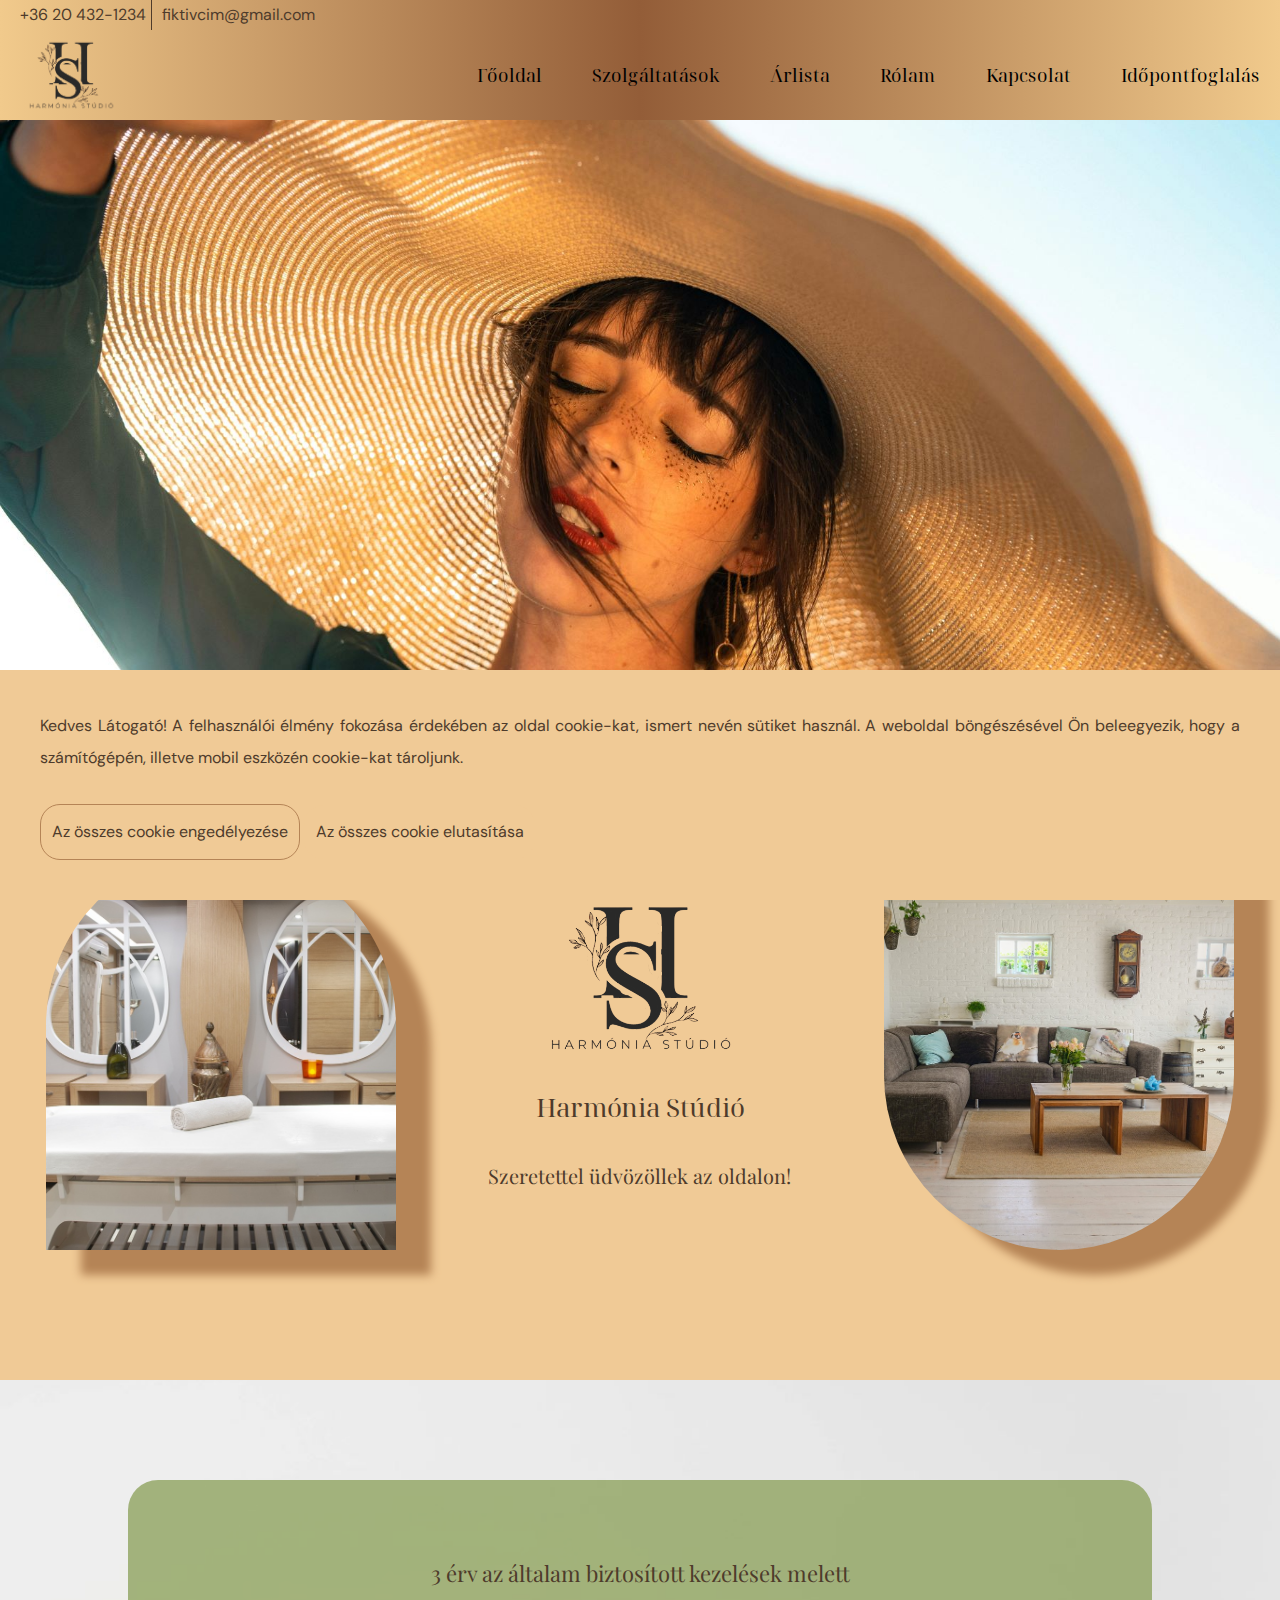
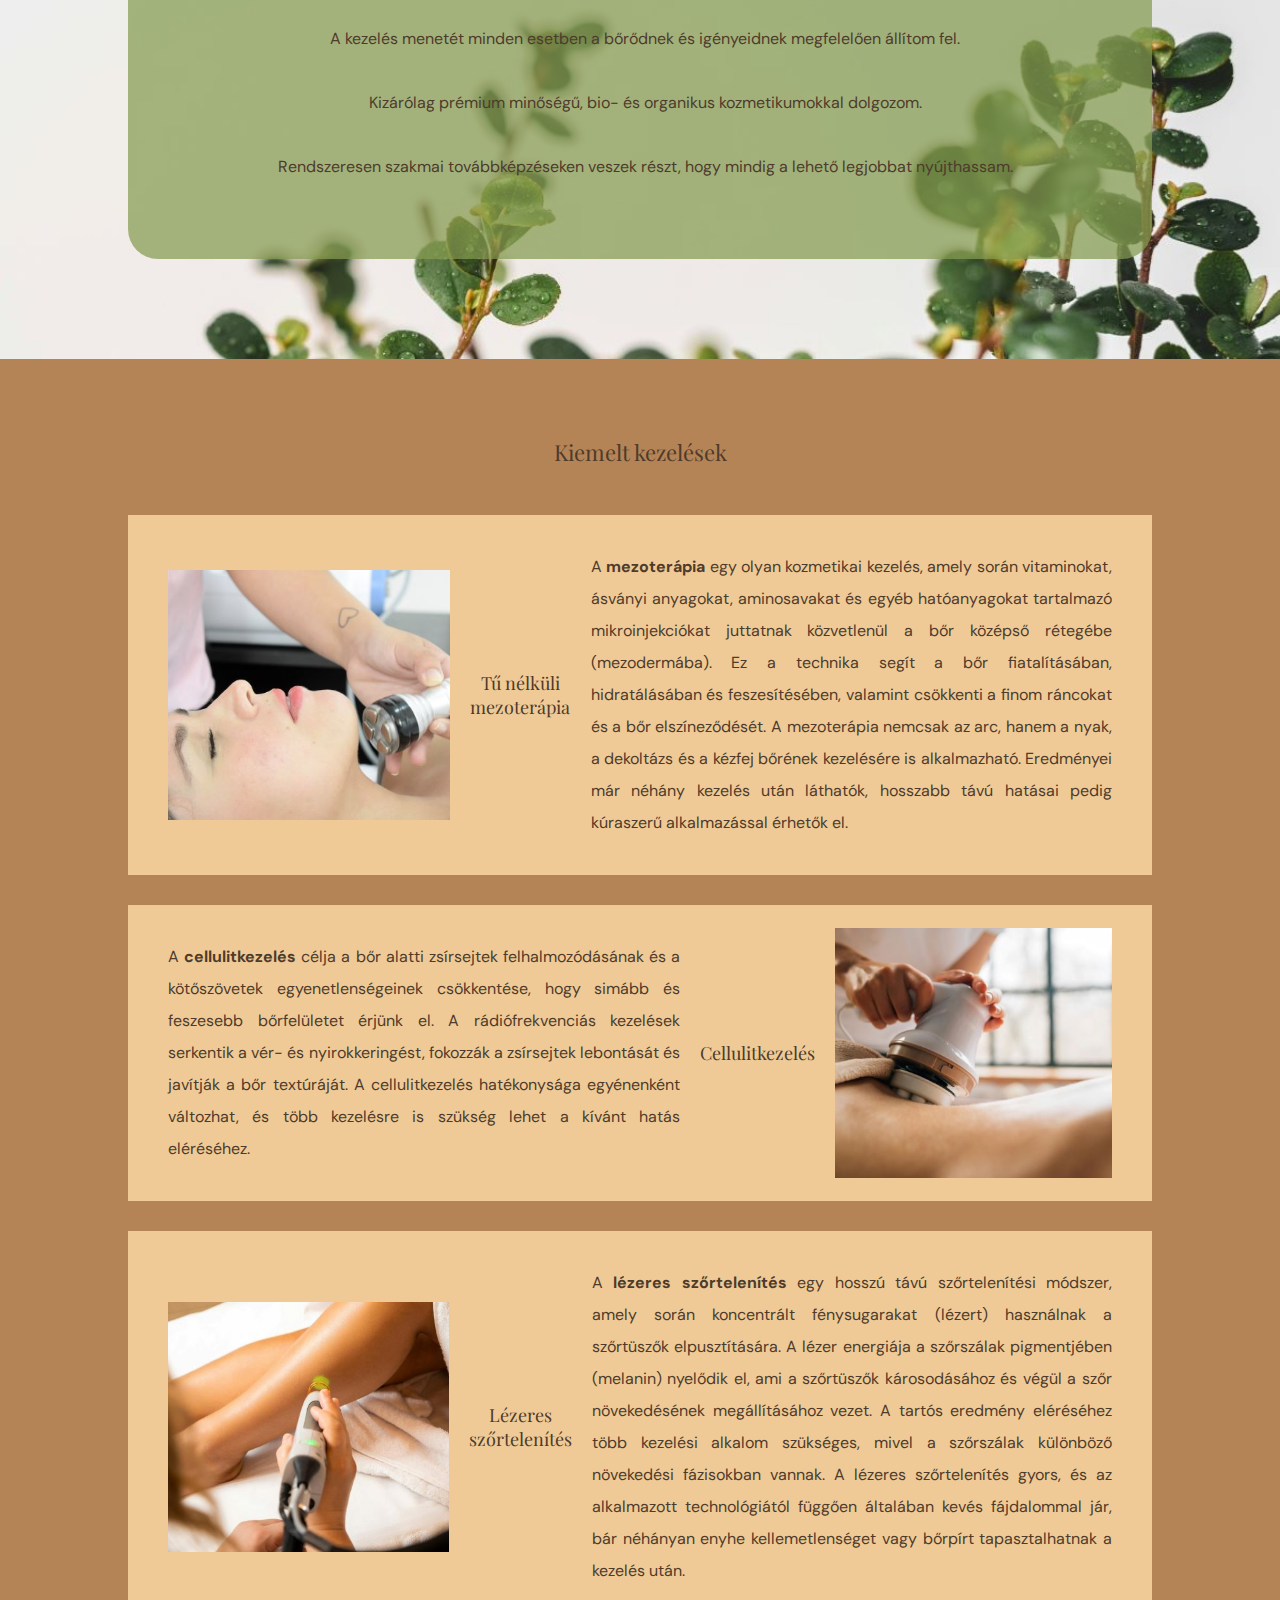
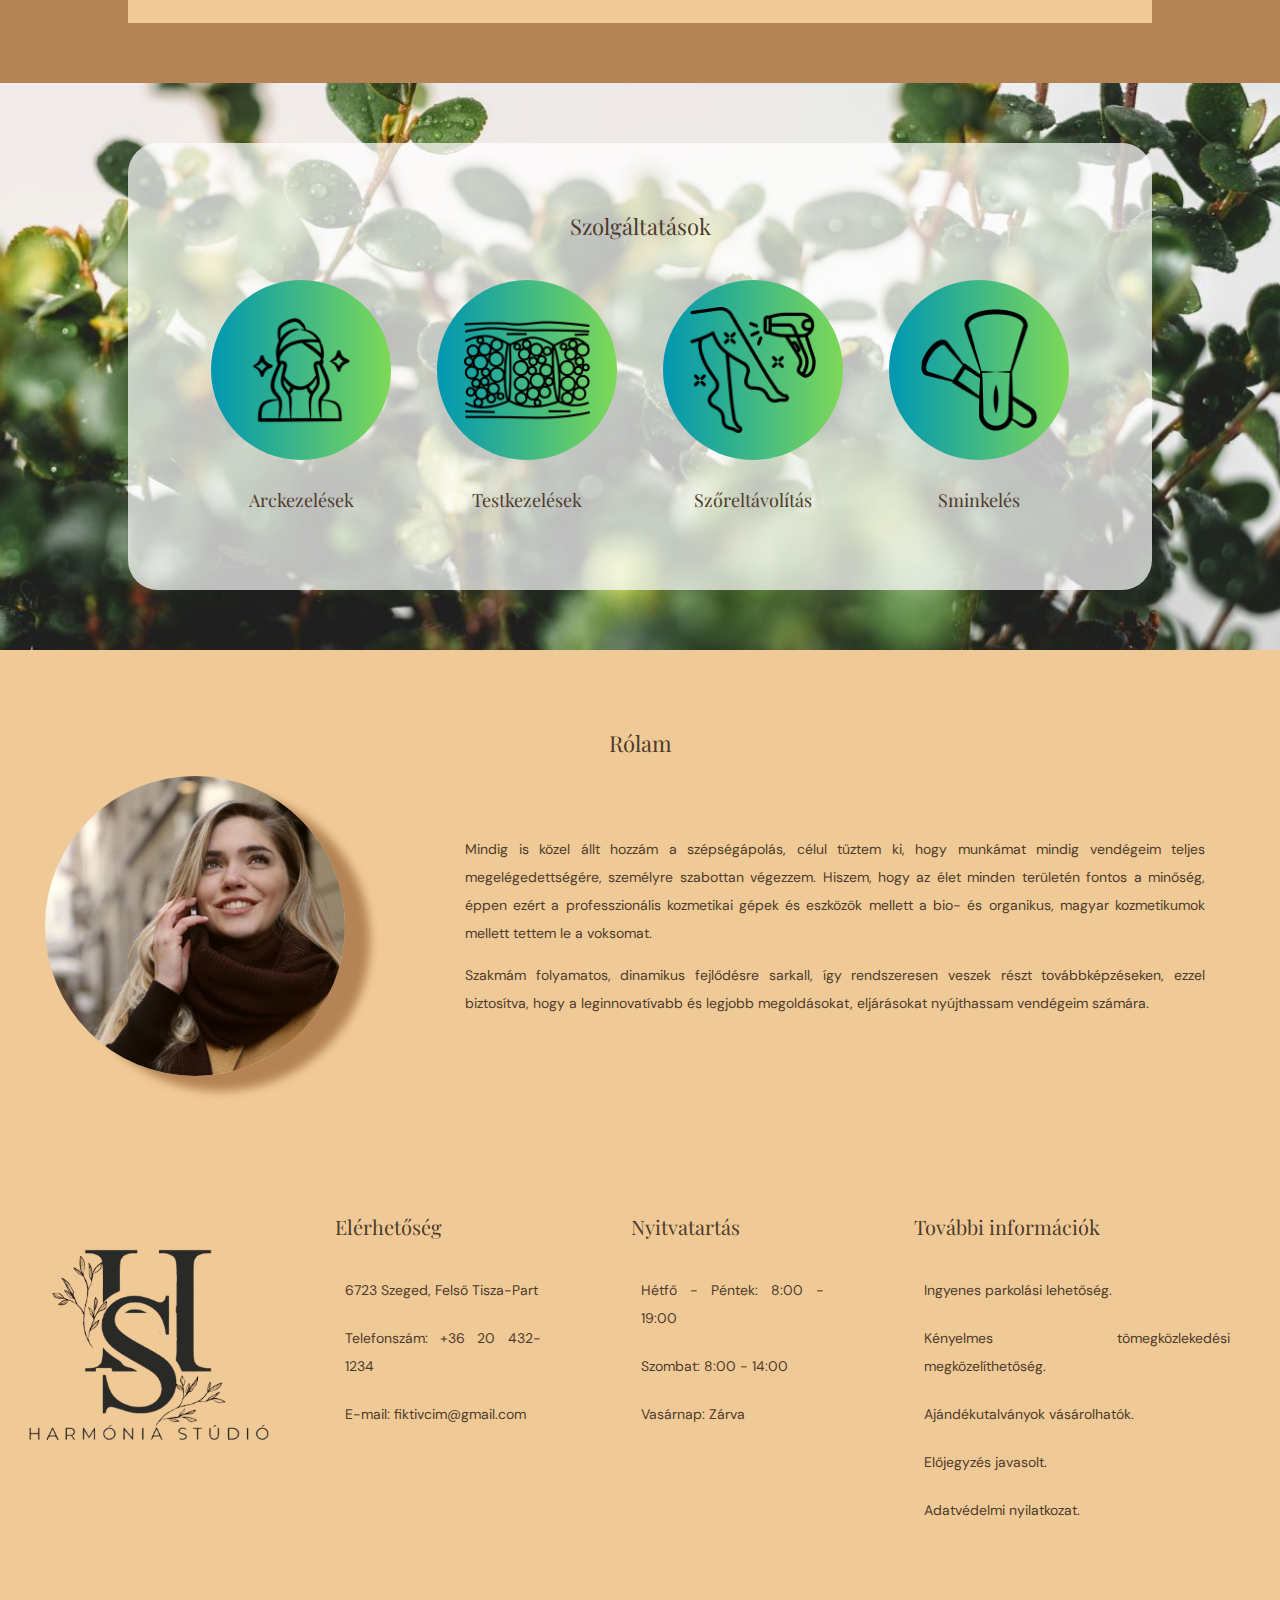
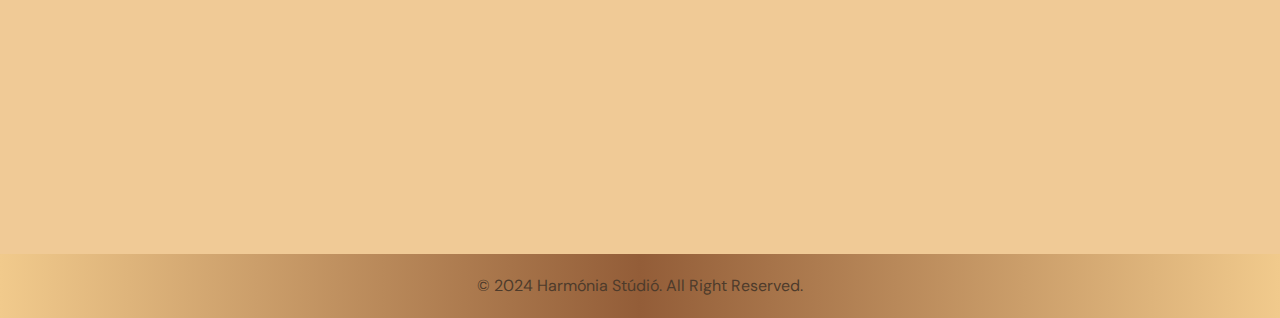
<file: index.html>
<!DOCTYPE html>
<html lang="hu">
<head>
    <meta charset="UTF-8">
    <meta name="viewport" content="width=device-width, initial-scale=1.0">
    <title>Harmónia Stúdió Főoldal</title>
    <meta name="description" content="A Harmónia Stúdió egy kozmetikai kezelésekkel foglalkozó szépségszalon.">
    <meta name="keywords" content="szépségszalon, kozmetika, arckezelések, pigmentfolt halványítás, AHA savas hámlasztás, anti-age kezelés, mezoterápia, testkezelések, alakformáló-cellulit kezelés, feszesítő kezelés, szőreltávolítás, lézeres szőrtelenítés, szemöldök formázás, nappali smink, alkalmi smink, menyasszonyi smink">
    <meta name="author" content="Lukács Zita">
    <link rel="icon" href="./logo.ico" type="image/x-icon">
    <link rel="preconnect" href="https://fonts.googleapis.com">
    <link rel="preconnect" href="https://fonts.gstatic.com" crossorigin>
    <link href="https://fonts.googleapis.com/css2?family=DM+Sans:ital,opsz,wght@0,9..40,100..1000;1,9..40,100..1000&family=Noto+Serif+Display:ital,wght@0,100..900;1,100..900&family=Playfair+Display:ital,wght@0,400..900;1,400..900&display=swap" rel="stylesheet">
    <link rel="stylesheet" href="./assets/styles/styles1.css">
    <link rel="stylesheet" href="https://cdnjs.cloudflare.com/ajax/libs/font-awesome/6.6.0/css/all.min.css" integrity="sha512-Kc323vGBEqzTmouAECnVceyQqyqdsSiqLQISBL29aUW4U/M7pSPA/gEUZQqv1cwx4OnYxTxve5UMg5GT6L4JJg==" crossorigin="anonymous" referrerpolicy="no-referrer">
    <script src="https://code.jquery.com/jquery-3.7.1.js"></script>
</head>
<body>
    <!-- Lap tetejére ugrás -->
    <button class="to-top">
        <i class="fa-solid fa-chevron-up"></i>
    </button>
    <!-- Elérhetőségek -->
    <div class="first-nav">
        <ul class="contact-info">
            <li>+36 20 432-1234</li>
            <li>fiktivcim@gmail.com</li>
        </ul>
        <div class="brands-icons">
            <i class="fa-brands fa-facebook"></i>
            <i class="fa-brands fa-pinterest"></i>
            <i class="fa-brands fa-square-instagram"></i>
        </div>
    </div>
    <!-- Az oldlal logo-ja -->
    <nav>
        <div class="logo-container-1">
            <a href="#"><img src="./assets/images/HS-logo.png" alt="Harmónia Stúdió logója"></a>
        </div>
        <!-- Az oldal menüje -->
        <ul class="main-menu">
            <li><a href="#">Főoldal</a></li>
            <li>
                <a href="#">Szolgáltatások</a>
                <ul class="submenu">
                    <li><a href="./pages/facial-treatment.html">Arckezelések</a></li>
                    <li><a href="./pages/body-treatment.html">Testkezelések</a></li>
                    <li><a href="./pages/hair-removal.html">Szőreltávolítás</a></li>
                    <li><a href="./pages/make-up.html">Sminkelés</a></li>
                </ul>
            </li>
            <li><a href="./pages/price-list.html">Árlista</a></li>
            <li><a href="#about">Rólam</a></li>
            <li><a href="#contact">Kapcsolat</a></li>
            <li><a href="./pages/booking.html">Időpontfoglalás</a></li>
        </ul>
        <!-- Mobil menü ikonok  -->
        <div class="hamburger-menu">
            <i class="fa-solid fa-bars"></i>
            <i class="fa-solid fa-times"></i>
        </div>
        <!-- Mobil menü -->
        <ul class="hamburger-main-menu">
            <li><a href="#">Főoldal</a></li>
            <li>
                <a href="#">Szolgáltatások<i class="fa-solid fa-chevron-right"></i></a>
                <ul class="hamburger-submenu">
                    <li><a href="./pages/facial-treatment.html">Arckezelések</a></li>
                    <li><a href="./pages/body-treatment.html">Testkezelések</a></li>
                    <li><a href="./pages/hair-removal.html">Szőreltávolítás</a></li>
                    <li><a href="./pages/make-up.html">Sminkelés</a></li>
                </ul>
            </li>
            <li><a href="./pages/price-list.html">Árlista</a></li>
            <li><a href="#about">Rólam</a></li>
            <li><a href="#contact">Kapcsolat</a></li>
            <li><a href="./pages/booking.html">Időpontfoglalás</a></li>
        </ul>
    </nav>

    <header>
    <!-- Háttérkép -->
    </header>

    <main>
        <!-- Üdvözlő üzenet, bemutató képekkel -->
        <section class="first-section">
            <div class="salon-img-container first-salon-img-container">
            <!-- A szalont bemutató kép -->
            </div>
            <div class="welcome">
                <div class="logo-container-2">
                    <a href="#"><img src="./assets/images/HS-logo.png" alt="Harmónia Stúdió logója"></a>
                </div>
                <h1>Harmónia Stúdió</h1>
                <h3>Szeretettel üdvözöllek az oldalon!</h3>
            </div>
            <div class="salon-img-container second-salon-img-container">
            <!-- A szalont bemutató kép -->
            </div>
        </section>
        <!-- Érvek -->
        <section class="second-section">
            <div>
                <h2>3  érv az általam biztosított kezelések melett</h2>
                <div>
                    <p><i class="fa-solid fa-seedling"></i>A kezelés menetét minden esetben a bőrődnek és igényeidnek megfelelően állítom fel.</p>
                    <p><i class="fa-solid fa-seedling"></i>Kizárólag prémium minőségű, bio- és organikus kozmetikumokkal dolgozom.</p>
                    <p><i class="fa-solid fa-seedling"></i>Rendszeresen szakmai továbbképzéseken veszek részt, hogy mindig a lehető legjobbat nyújthassam.</p>
                </div>
            </div>
        </section>
        <!-- Kiemelt kezelések -->
        <section class="third-section">
            <h2>Kiemelt kezelések</h2>
            <article class="first-article">
                <div class="special-treatments first-special-treatments">
                <!-- Tű nélküli mezoterápia kép -->    
                </div>   
                <h3>Tű nélküli mezoterápia</h3>
                <div class="content">
                    <p>
                        A <strong>mezoterápia</strong> egy olyan kozmetikai kezelés, amely során vitaminokat, ásványi anyagokat, aminosavakat és egyéb hatóanyagokat tartalmazó mikroinjekciókat juttatnak közvetlenül a bőr középső rétegébe (mezodermába). Ez a technika segít a bőr fiatalításában, hidratálásában és feszesítésében, valamint csökkenti a finom ráncokat és a bőr elszíneződését. A mezoterápia nemcsak az arc, hanem a nyak, a dekoltázs és a kézfej bőrének kezelésére is alkalmazható. Eredményei már néhány kezelés után láthatók, hosszabb távú hatásai pedig kúraszerű alkalmazással érhetők el.
                    </p>
                </div>   
            </article>
            <article class="second-article">
                <div class="special-treatments second-special-treatments">
                <!-- Cellulitkezelés kép -->
                </div>
                <h3>Cellulitkezelés</h3>
                <div class="content">
                    <p>
                        A <strong>cellulitkezelés</strong> célja a bőr alatti zsírsejtek felhalmozódásának és a kötőszövetek egyenetlenségeinek csökkentése, hogy simább és feszesebb bőrfelületet érjünk el. A rádiófrekvenciás kezelések serkentik a vér- és nyirokkeringést, fokozzák a zsírsejtek lebontását és javítják a bőr textúráját. A cellulitkezelés hatékonysága egyénenként változhat, és több kezelésre is szükség lehet a kívánt hatás eléréséhez.
                    </p>
                </div> 
            </article>
            <article class="third-article">
                <div class="special-treatments third-special-treatments">
                <!-- Lézeres szőrtelenítés kép -->
                </div>
                <h3>Lézeres szőrtelenítés</h3>    
                <div class="content">
                    <p>
                        A <strong>lézeres szőrtelenítés</strong> egy hosszú távú szőrtelenítési módszer, amely során koncentrált fénysugarakat (lézert) használnak a szőrtüszők elpusztítására. A lézer energiája a szőrszálak pigmentjében (melanin) nyelődik el, ami a szőrtüszők károsodásához és végül a szőr növekedésének megállításához vezet. A tartós eredmény eléréséhez több kezelési alkalom szükséges, mivel a szőrszálak különböző növekedési fázisokban vannak. A lézeres szőrtelenítés gyors, és az alkalmazott technológiától függően általában kevés fájdalommal jár, bár néhányan enyhe kellemetlenséget vagy bőrpírt tapasztalhatnak a kezelés után.
                    </p>
                </div>  
            </article>
        </section>
        <!-- Szolgáltatások -->
        <section class="fourth-section" id="treatments">
            <div>
                <h2>Szolgáltatások</h2>
                <div class="services">
                    <a href="./pages/facial-treatment.html">
                        <div class="facial-treatments service hover-effect">
                            <img src="./assets/images/face-care.png" alt="Arckezelések">
                        </div>
                        <h3>Arckezelések</h3>
                    </a>
                    <a href="./pages/body-treatment.html">
                        <div class="body-treatments service hover-effect">
                            <img src="./assets/images/skin-care.png" alt="Testkezelések">
                        </div>
                        <h3>Testkezelések</h3>
                    </a>
                    <a href="./pages/hair-removal.html">
                        <div class="hair-removal service hover-effect">
                            <img src="./assets/images/hair-removal.png" alt="Szőreltávolítás">
                        </div>
                        <h3>Szőreltávolítás</h3>
                    </a>
                    <a href="./pages/make-up.html">
                        <div class="make-up service hover-effect">
                            <img src="./assets/images/make-up.png" alt="Sminkelés">
                        </div>
                        <h3>Sminkelés</h3>
                    </a>
                </div>
            </div>
        </section>
        <!-- Bemutatkozás -->
        <section class="fifth-section" id="about">
            <h2>Rólam</h2>
            <div class="about-section">
                <div class="profile-img-container"></div>
                <div class="about-text">
                    <p>
                        Mindig is közel állt hozzám a szépségápolás, célul tűztem ki, hogy munkámat mindig vendégeim teljes megelégedettségére, személyre szabottan végezzem.
                        Hiszem, hogy az élet minden területén fontos a minőség, éppen ezért a professzionális kozmetikai gépek és eszközök mellett a bio- és organikus, magyar kozmetikumok mellett tettem le a voksomat.
                    </p>
                    <p>
                        Szakmám folyamatos, dinamikus fejlődésre sarkall, így rendszeresen veszek részt továbbképzéseken, ezzel biztosítva, hogy a leginnovatívabb és legjobb megoldásokat, eljárásokat nyújthassam vendégeim számára.
                    </p>
                </div>
            </div>
        </section>
    </main>
    <!-- Modal -->
    <div class="modal">
        <div></div>
        <div>           
            Kedves Látogató! A felhasználói élmény fokozása érdekében az oldal cookie-kat, ismert nevén sütiket használ. A weboldal böngészésével Ön beleegyezik, hogy a számítógépén, illetve mobil eszközén cookie-kat tároljunk.
        </div>
        <div class="btns">
            <div>
                <button class="btn active">Az összes cookie engedélyezése</button>
                <button class="btn">Az összes cookie elutasítása</button>
            </div>
        </div>
    </div>

    <footer id="contact">
        <div class="footer-top">
            <div class="bottom-logo-container">
                <a href="#"><img src="./assets/images/HS-logo.png" alt="Harmónia Stúdió logója"></a>
            </div>
            <div class="footer-navigation">
                <h4>Elérhetőség</h4>
                <div>
                    <ul>
                        <li>6723 Szeged, Felső Tisza-Part</li>
                        <li>Telefonszám: +36 20 432-1234</li>
                        <li>E-mail: fiktivcim@gmail.com</li>
                    </ul>
                </div>
                <div class="brands-icons">
                    <i class="fa-brands fa-facebook"></i>
                    <i class="fa-brands fa-pinterest"></i>
                    <i class="fa-brands fa-square-instagram"></i>
                </div>
            </div>
            <div class="footer-navigation">
                <h4>Nyitvatartás</h4>
                <div>
                    <ul>
                        <li>Hétfő - Péntek: 8:00 - 19:00</li>
                        <li>Szombat: 8:00 - 14:00</li>
                        <li>Vasárnap: Zárva</li>
                    </ul>
                </div>
            </div>
            <div class="footer-navigation">
                <h4>További információk</h4>
                <div>
                    <ul>
                        <li>Ingyenes parkolási lehetőség.</li>
                        <li>Kényelmes tömegközlekedési megközelíthetőség.</li>
                        <li>Ajándékutalványok vásárolhatók.</li>
                        <li>Előjegyzés javasolt.</li>
                        <li>Adatvédelmi nyilatkozat.</li>
                    </ul>
                </div>
            </div>
        </div>
        <div class="map">
            <iframe src="https://www.google.com/maps/embed?pb=!1m18!1m12!1m3!1d2758.5771045272263!2d20.166039275805925!3d46.25863428008429!2m3!1f0!2f0!3f0!3m2!1i1024!2i768!4f13.1!3m3!1m2!1s0x4744883e02a029df%3A0xed22b73477369d4!2sSzeged%2C%20Fels%C5%91%20Tisza-Part!5e0!3m2!1shu!2shu!4v1721307233808!5m2!1shu!2shu" loading="lazy" referrerpolicy="no-referrer-when-downgrade"></iframe>
        </div>
        <div class="footer-bottom">
            <p>© 2024 Harmónia Stúdió. All Right Reserved.</p>
        </div>
    </footer>
    <script src="./scripts/scripts.js"></script>
</body>
</html>
</file>
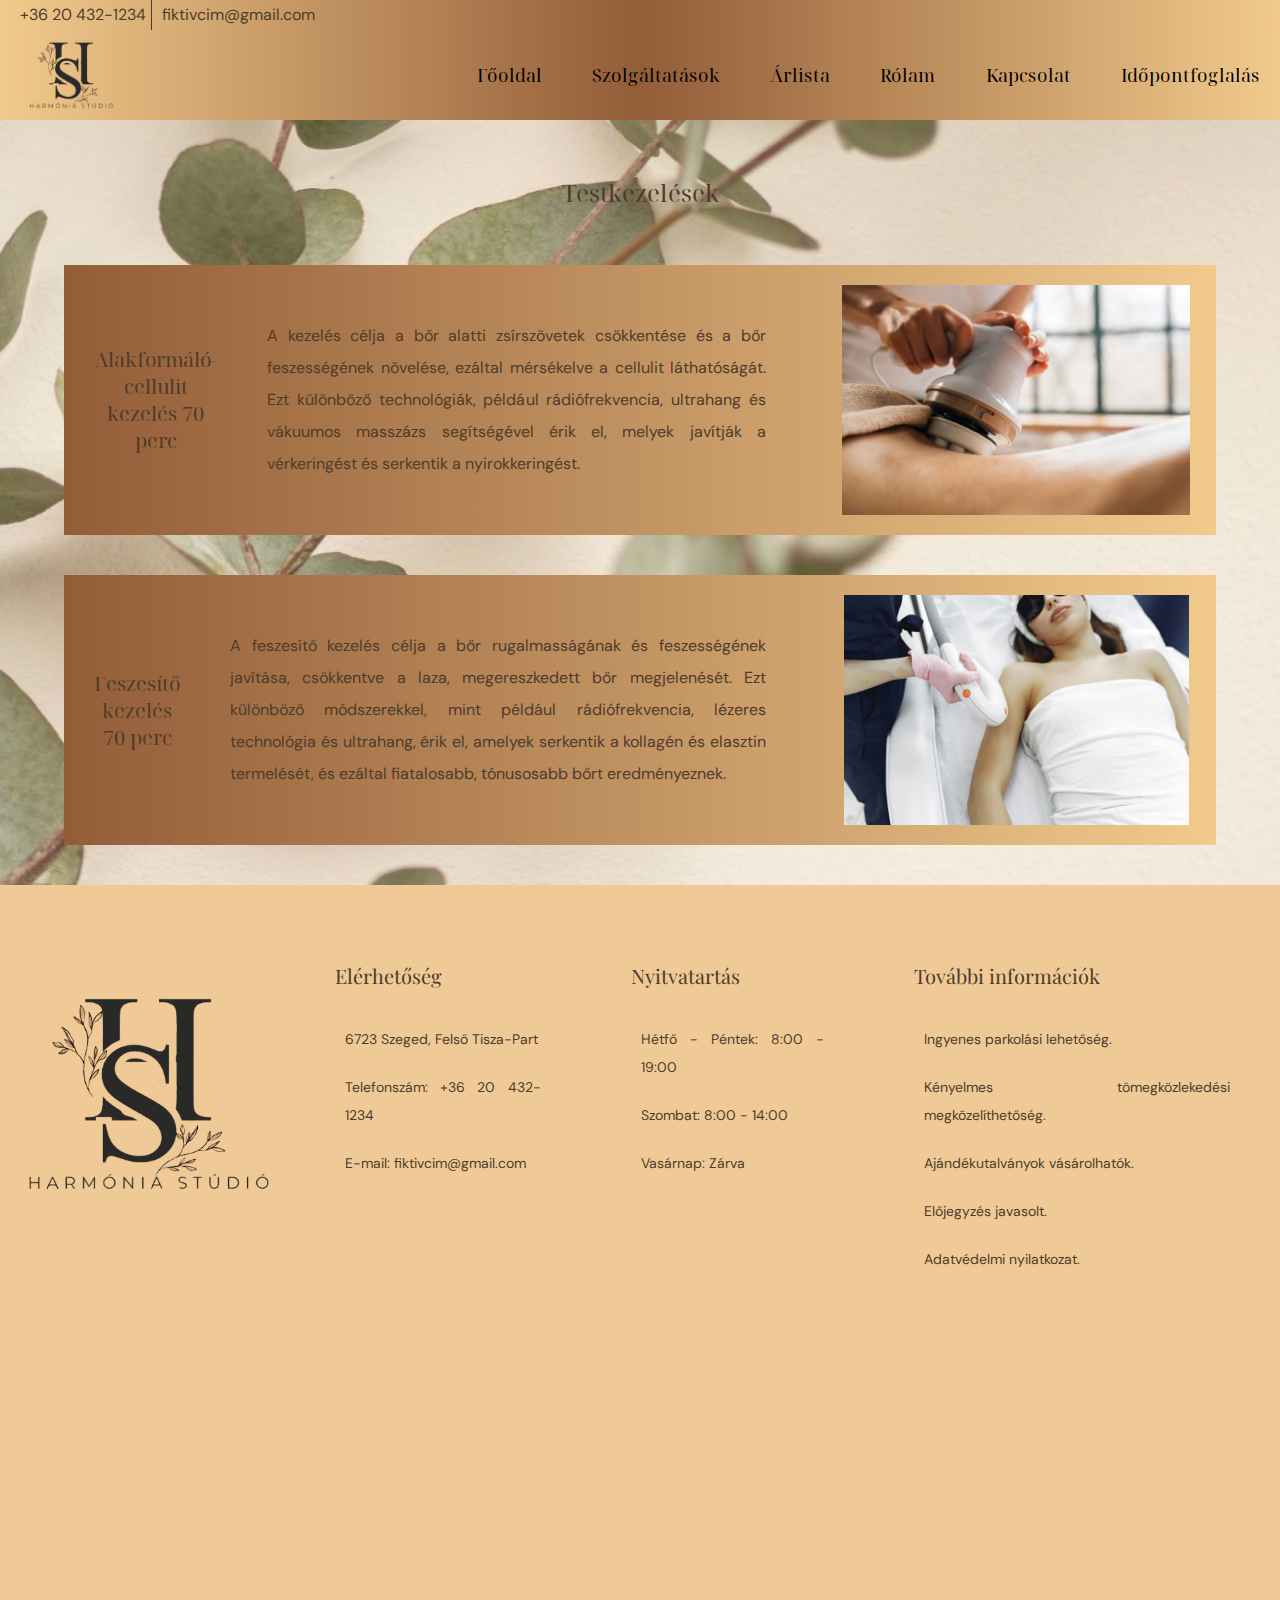
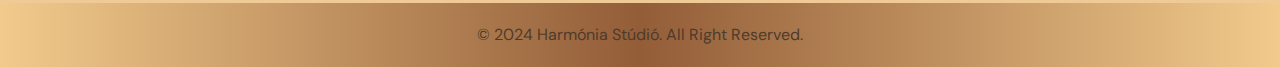
<file: pages/body-treatment.html>
<!DOCTYPE html>
<html lang="hu">
<head>
    <meta charset="UTF-8">
    <meta name="viewport" content="width=device-width, initial-scale=1.0">
    <title>Harmónia Stúdió Testkezelések</title>
    <meta name="description" content="A Harmónia Stúdió egy kozmetikai kezelésekkel foglalkozó szépségszalon.">
    <meta name="keywords" content="szépségszalon, kozmetika, arckezelések, pigmentfolt halványítás, AHA savas hámlasztás, anti-age kezelés, mezoterápia, testkezelések, alakformáló-cellulit kezelés, feszesítő kezelés, szőreltávolítás, lézeres szőrtelenítés, szemöldök formázás, nappali smink, alkalmi smink, menyasszonyi smink">
    <meta name="author" content="Lukács Zita">
    <link rel="icon" href="../logo.ico" type="image/x-icon">
    <link rel="preconnect" href="https://fonts.googleapis.com">
    <link rel="preconnect" href="https://fonts.gstatic.com" crossorigin>
    <link href="https://fonts.googleapis.com/css2?family=DM+Sans:ital,opsz,wght@0,9..40,100..1000;1,9..40,100..1000&family=Noto+Serif+Display:ital,wght@0,100..900;1,100..900&family=Playfair+Display:ital,wght@0,400..900;1,400..900&display=swap" rel="stylesheet">
    <link rel="stylesheet" href="../assets/styles/styles2.css">
    <link rel="stylesheet" href="https://cdnjs.cloudflare.com/ajax/libs/font-awesome/6.6.0/css/all.min.css" integrity="sha512-Kc323vGBEqzTmouAECnVceyQqyqdsSiqLQISBL29aUW4U/M7pSPA/gEUZQqv1cwx4OnYxTxve5UMg5GT6L4JJg==" crossorigin="anonymous" referrerpolicy="no-referrer">
    <script src="https://code.jquery.com/jquery-3.7.1.js"></script>
</head>
<body>
    <a href="#" class="to-top">
        <i class="fa-solid fa-chevron-up"></i>
    </a>
    <!-- Elérhetőségek -->
    <div class="first-nav">
        <ul class="contact-info">
            <li>+36 20 432-1234</li>
            <li>fiktivcim@gmail.com</li>
        </ul>
        <div class="brands-icons">
            <i class="fa-brands fa-facebook"></i>
            <i class="fa-brands fa-pinterest"></i>
            <i class="fa-brands fa-square-instagram"></i>
        </div>
    </div>
    <!-- Az oldlal logo-ja -->
    <nav>
        <div class="logo-container-1">
            <a href="../index.html"><img src="../assets/images/HS-logo.png" alt="Harmónia Stúdió logója"></a>
        </div>
        <!-- Az oldal menüje -->
        <ul class="main-menu">
            <li><a href="../index.html">Főoldal</a></li>
            <li>
                <a href="#">Szolgáltatások</a>
                <ul class="submenu">
                    <li><a href="./facial-treatment.html">Arckezelések</a></li>
                    <li><a href="#">Testkezelések</a></li>
                    <li><a href="./hair-removal.html">Szőreltávolítás</a></li>
                    <li><a href="./make-up.html">Sminkelés</a></li>
                </ul>
            </li>
            <li><a href="./price-list.html">Árlista</a></li>
            <li><a href="../index.html#about">Rólam</a></li>
            <li><a href="#contact">Kapcsolat</a></li>
            <li><a href="./booking.html">Időpontfoglalás</a></li>
        </ul>
        <!-- Mobil menü ikonok  -->
        <div class="hamburger-menu">
            <i class="fa-solid fa-bars"></i>
            <i class="fa-solid fa-times"></i>
        </div>
        <!-- Mobil menü -->
        <ul class="hamburger-main-menu">
            <li><a href="../index.html">Főoldal</a></li>
            <li>
                <a href="#">Szolgáltatások<i class="fa-solid fa-chevron-right"></i></a>
                <ul class="hamburger-submenu">
                    <li><a href="./facial-treatment.html">Arckezelések</a></li>
                    <li><a href="#">Testkezelések</a></li>
                    <li><a href="./hair-removal.html">Szőreltávolítás</a></li>
                    <li><a href="./make-up.html">Sminkelés</a></li>
                </ul>
            </li>
            <li><a href="./price-list.html">Árlista</a></li>
            <li><a href="../index.html#about">Rólam</a></li>
            <li><a href="#contact">Kapcsolat</a></li>
            <li><a href="./booking.html">Időpontfoglalás</a></li>
        </ul>
    </nav>
    <!-- Testkezelések -->
    <main>
        <header>
            <h1>Testkezelések</h1>
        </header>
        <section>
            <h3>Alakformáló-cellulit kezelés 70 perc</h3>
            <p>
                A kezelés célja a bőr alatti zsírszövetek csökkentése és a bőr feszességének növelése, ezáltal mérsékelve a cellulit láthatóságát. Ezt különböző technológiák, például rádiófrekvencia, ultrahang és vákuumos masszázs segítségével érik el, melyek javítják a vérkeringést és serkentik a nyirokkeringést.
            </p>
            <div>
                <img src="../assets/images/alakformalo-cellulit-kezeles-sm.jpg" alt="Alakformáló-cellulit kezelés 70 perc">
            </div>
        </section>
        <section>
            <h3>Feszesítő kezelés 70 perc</h3>
            <p>
                A feszesítő kezelés célja a bőr rugalmasságának és feszességének javítása, csökkentve a laza, megereszkedett bőr megjelenését. Ezt különböző módszerekkel, mint például rádiófrekvencia, lézeres technológia és ultrahang, érik el, amelyek serkentik a kollagén és elasztin termelését, és ezáltal fiatalosabb, tónusosabb bőrt eredményeznek.
            </p>
            <div>
                <img src="../assets/images/feszesito-kezeles.jpg" alt="Feszesítő kezelés 70 perc">
            </div>
        </section>
    </main>
    <footer id="contact">
        <div class="footer-top">
            <div class="bottom-logo-container">
                <a href="../index.html"><img src="../assets/images/HS-logo.png" alt="Harmónia Stúdió logója"></a>
            </div>
            <div class="footer-navigation">
                <h4>Elérhetőség</h4>
                <div>
                    <ul>
                        <li>6723 Szeged, Felső Tisza-Part</li>
                        <li>Telefonszám: +36 20 432-1234</li>
                        <li>E-mail: fiktivcim@gmail.com</li>
                    </ul>
                </div>
                <div class="brands-icons">
                    <i class="fa-brands fa-facebook"></i>
                    <i class="fa-brands fa-pinterest"></i>
                    <i class="fa-brands fa-square-instagram"></i>
                </div>
            </div>
            <div class="footer-navigation">
                <h4>Nyitvatartás</h4>
                <div>
                    <ul>
                        <li>Hétfő - Péntek: 8:00 - 19:00</li>
                        <li>Szombat: 8:00 - 14:00</li>
                        <li>Vasárnap: Zárva</li>
                    </ul>
                </div>
            </div>
            <div class="footer-navigation">
                <h4>További információk</h4>
                <div>
                    <ul>
                        <li>Ingyenes parkolási lehetőség.</li>
                        <li>Kényelmes tömegközlekedési megközelíthetőség.</li>
                        <li>Ajándékutalványok vásárolhatók.</li>
                        <li>Előjegyzés javasolt.</li>
                        <li>Adatvédelmi nyilatkozat.</li>
                    </ul>
                </div>
            </div>
        </div>
        <div class="map">
            <iframe src="https://www.google.com/maps/embed?pb=!1m18!1m12!1m3!1d2758.5771045272263!2d20.166039275805925!3d46.25863428008429!2m3!1f0!2f0!3f0!3m2!1i1024!2i768!4f13.1!3m3!1m2!1s0x4744883e02a029df%3A0xed22b73477369d4!2sSzeged%2C%20Fels%C5%91%20Tisza-Part!5e0!3m2!1shu!2shu!4v1721307233808!5m2!1shu!2shu" loading="lazy" referrerpolicy="no-referrer-when-downgrade"></iframe>
        </div>
        <div class="footer-bottom">
            <p>© 2024 Harmónia Stúdió. All Right Reserved.</p>
        </div>
    </footer>
    <script src="../scripts/scripts.js"></script>
</body>
</html>
</file>
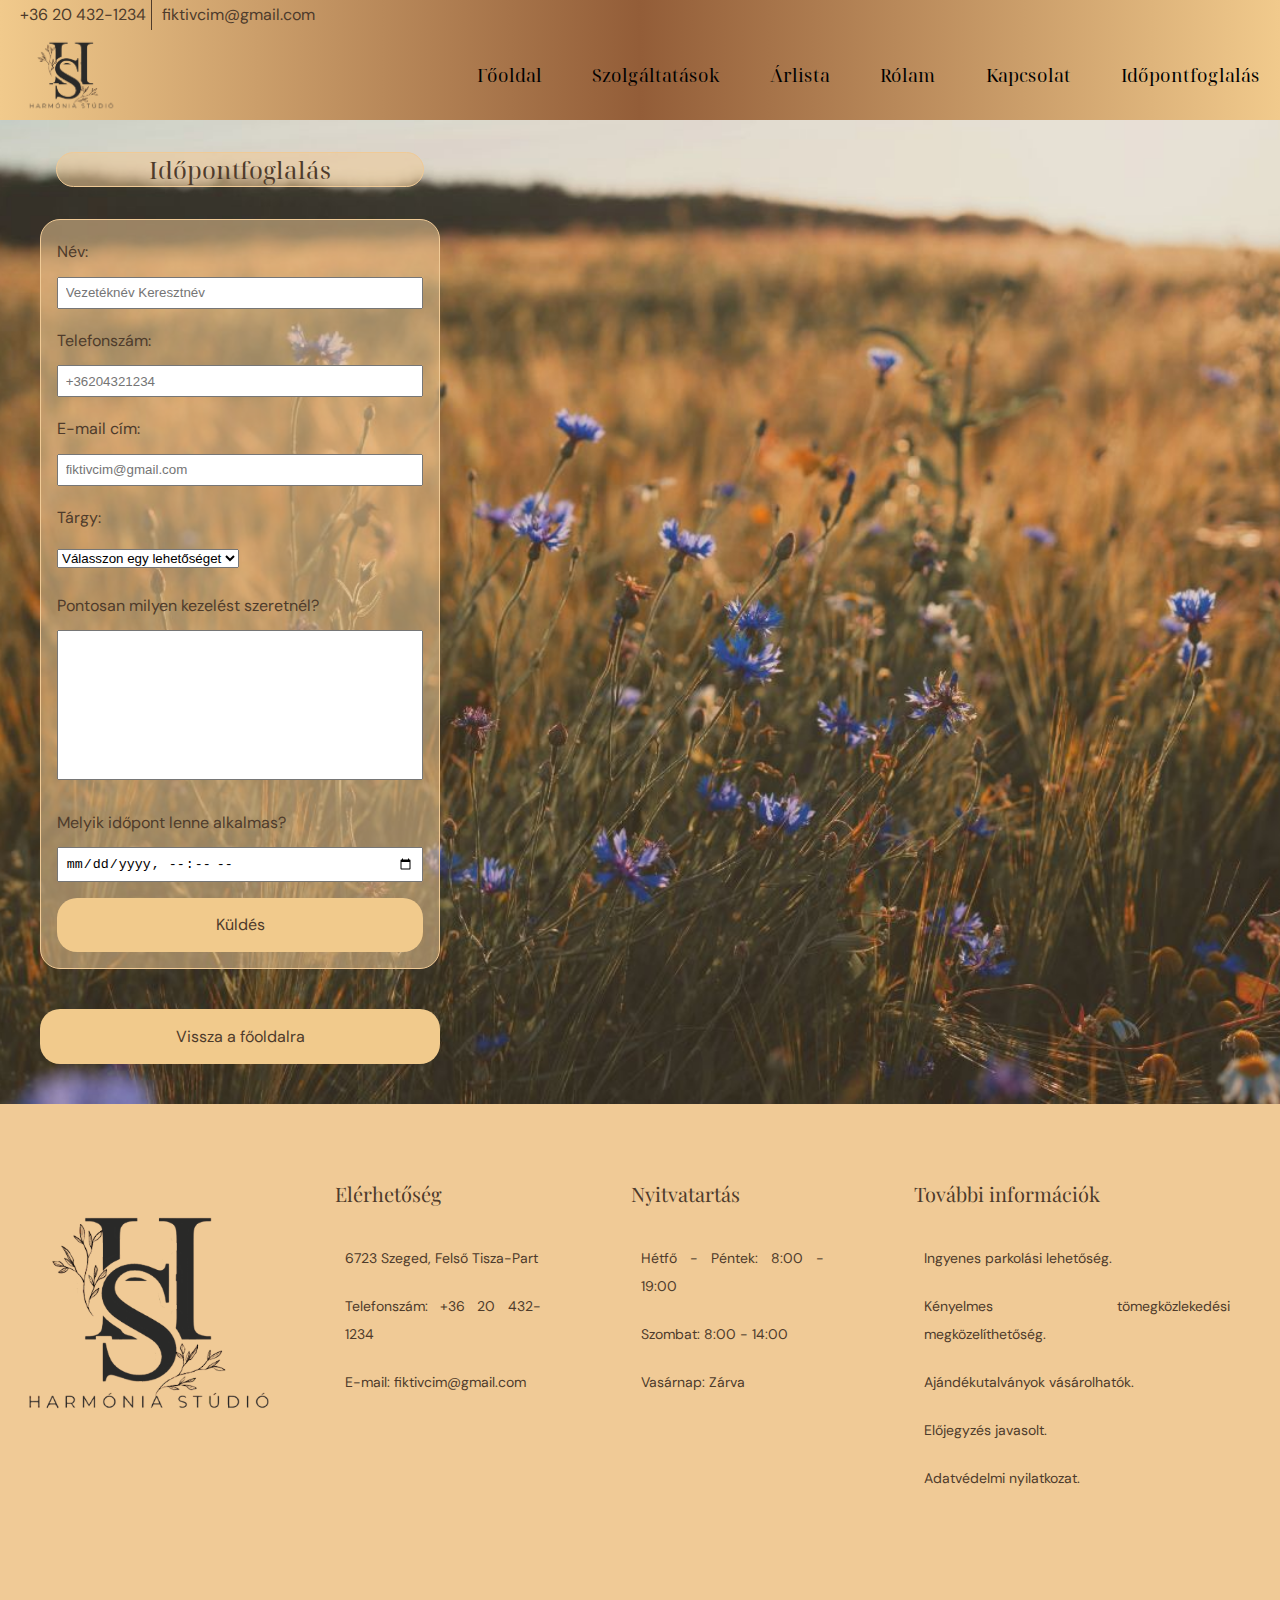
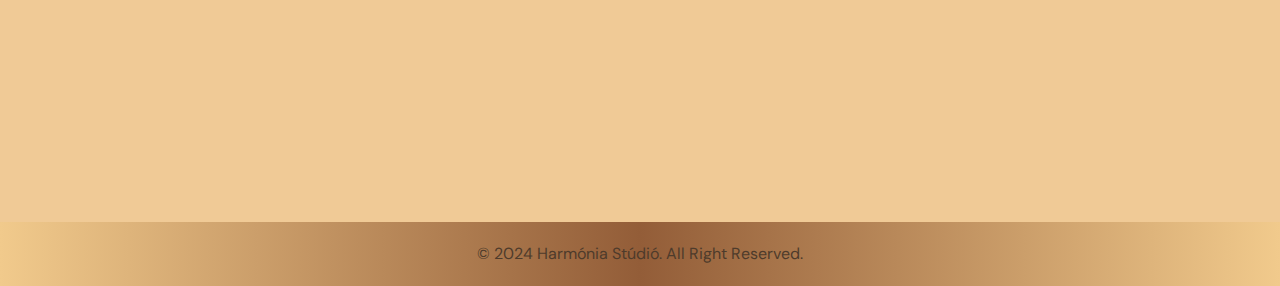
<file: pages/booking.html>
<!DOCTYPE html>
<html lang="hu">
<head>
    <meta charset="UTF-8">
    <meta name="viewport" content="width=device-width, initial-scale=1.0">
    <title>Harmónia Stúdió Időpontfoglalás</title>
    <meta name="description" content="A Harmónia Stúdió egy kozmetikai kezelésekkel foglalkozó szépségszalon.">
    <meta name="keywords" content="szépségszalon, kozmetika, arckezelések, pigmentfolt halványítás, AHA savas hámlasztás, anti-age kezelés, mezoterápia, testkezelések, alakformáló-cellulit kezelés, feszesítő kezelés, szőreltávolítás, lézeres szőrtelenítés, szemöldök formázás, nappali smink, alkalmi smink, menyasszonyi smink">
    <meta name="author" content="Lukács Zita">
    <link rel="icon" href="../logo.ico" type="image/x-icon">
    <link rel="preconnect" href="https://fonts.googleapis.com">
    <link rel="preconnect" href="https://fonts.gstatic.com" crossorigin>
    <link href="https://fonts.googleapis.com/css2?family=DM+Sans:ital,opsz,wght@0,9..40,100..1000;1,9..40,100..1000&family=Noto+Serif+Display:ital,wght@0,100..900;1,100..900&family=Playfair+Display:ital,wght@0,400..900;1,400..900&display=swap" rel="stylesheet">
    <link rel="stylesheet" href="../assets/styles/styles4.css">
    <link rel="stylesheet" href="https://cdnjs.cloudflare.com/ajax/libs/font-awesome/6.6.0/css/all.min.css" integrity="sha512-Kc323vGBEqzTmouAECnVceyQqyqdsSiqLQISBL29aUW4U/M7pSPA/gEUZQqv1cwx4OnYxTxve5UMg5GT6L4JJg==" crossorigin="anonymous" referrerpolicy="no-referrer">
    <script src="https://code.jquery.com/jquery-3.7.1.js"></script>
</head>
<body>
    <a href="#" class="to-top">
        <i class="fa-solid fa-chevron-up"></i>
    </a>
    <!-- Elérhetőségek -->
    <div class="first-nav">
        <ul class="contact-info">
            <li>+36 20 432-1234</li>
            <li>fiktivcim@gmail.com</li>
        </ul>
        <div class="brands-icons">
            <i class="fa-brands fa-facebook"></i>
            <i class="fa-brands fa-pinterest"></i>
            <i class="fa-brands fa-square-instagram"></i>
        </div>
    </div>
    <!-- Az oldlal logo-ja és menüje -->
    <nav>
        <div class="logo-container-1">
            <a href="../index.html"><img src="../assets/images/HS-logo.png" alt="Harmónia Stúdió logója"></a>
        </div>
        <!-- Az oldal menüje -->
        <ul class="main-menu">
            <li><a href="../index.html">Főoldal</a></li>
            <li>
                <a href="#">Szolgáltatások</a>
                <ul class="submenu">
                    <li><a href="./facial-treatment.html">Arckezelések</a></li>
                    <li><a href="./body-treatment.html">Testkezelések</a></li>
                    <li><a href="./hair-removal.html">Szőreltávolítás</a></li>
                    <li><a href="./make-up.html">Sminkelés</a></li>
                </ul>
            </li>
            <li><a href="./price-list.html">Árlista</a></li>
            <li><a href="../index.html#about">Rólam</a></li>
            <li><a href="#contact">Kapcsolat</a></li>
            <li><a href="#">Időpontfoglalás</a></li>
        </ul>
        <!-- Mobil menü ikonok  -->
        <div class="hamburger-menu">
            <i class="fa-solid fa-bars"></i>
            <i class="fa-solid fa-times"></i>
        </div>
        <!-- Mobil menü -->
        <ul class="hamburger-main-menu">
            <li><a href="../index.html">Főoldal</a></li>
            <li>
                <a href="#">Szolgáltatások<i class="fa-solid fa-chevron-right"></i></a>
                <ul class="hamburger-submenu">
                    <li><a href="./facial-treatment.html">Arckezelések</a></li>
                    <li><a href="./body-treatment.html">Testkezelések</a></li>
                    <li><a href="./hair-removal.html">Szőreltávolítás</a></li>
                    <li><a href="./make-up.html">Sminkelés</a></li>
                </ul>
            </li>
            <li><a href="./price-list.html">Árlista</a></li>
            <li><a href="../index.html#about">Rólam</a></li>
            <li><a href="#contact">Kapcsolat</a></li>
            <li><a href="#">Időpontfoglalás</a></li>
        </ul>
    </nav>
    <!-- Időpontfoglalás -->
    <main>
        <header>
            <h1>Időpontfoglalás</h1>
        </header>
        <form action="../processing.php" method="post" target="_blank" id="appointmentForm">
            <div class="form-group">
                <label for="name">Név:</label>
                <input type="text" id="name" name="name" placeholder="Vezetéknév Keresztnév" required>
            </div>
            <div class="form-group">
                <label for="phoneNumber">Telefonszám:</label>
                <input type="tel" id="phoneNumber" name="phoneNumber" pattern="^\+36\s?1?\s?\d{1,2}\s?\d{6,7}$|^\+36\s?(20|30|70)\s?\d{3}\s?\d{4}$" placeholder="+36204321234" required>
            </div>
            <div class="form-group">
                <label for="email">E-mail cím:</label>
                <input type="email" id="email" name="email" placeholder="fiktivcim@gmail.com" required>
            </div>
            <div class="form-group">
                <label for="subject">Tárgy:</label>
                <select name="subject" id="subject" size="1" required>
                    <option value="" disabled selected>Válasszon egy lehetőséget</option>
                    <option value="arckezeles">Arckezelés</option>
                    <option value="testkezeles">Testkezelés</option>
                    <option value="szoreltavolitas">Szőreltávolítás</option>
                    <option value="smink">Smink</option>
                </select>
            </div>
            <div class="form-group">
                <label for="message">Pontosan milyen kezelést szeretnél?</label>
                <textarea name="message" id="message" required></textarea>
            </div>
            <div class="form-group">
                <label for="date">Melyik időpont lenne alkalmas?</label>
                <input type="datetime-local" id="date" name="date" required>
            </div>
            <input type="submit" value="Küldés" class="btn click hover-effect">
        </form>
        <div class=" button hover-effect">
            <a href="../index.html" >Vissza a főoldalra</a>
        </div>
    </main>
    <footer id="contact">
        <div class="footer-top">
            <div class="bottom-logo-container">
                <a href="../index.html"><img src="../assets/images/HS-logo.png" alt="Harmónia Stúdió logója"></a>
            </div>
            <div class="footer-navigation">
                <h4>Elérhetőség</h4>
                <div>
                    <ul>
                        <li>6723 Szeged, Felső Tisza-Part</li>
                        <li>Telefonszám: +36 20 432-1234</li>
                        <li>E-mail: fiktivcim@gmail.com</li>
                    </ul>
                </div>
                <div class="brands-icons">
                    <i class="fa-brands fa-facebook"></i>
                    <i class="fa-brands fa-pinterest"></i>
                    <i class="fa-brands fa-square-instagram"></i>
                </div>
            </div>
            <div class="footer-navigation">
                <h4>Nyitvatartás</h4>
                <div>
                    <ul>
                        <li>Hétfő - Péntek: 8:00 - 19:00</li>
                        <li>Szombat: 8:00 - 14:00</li>
                        <li>Vasárnap: Zárva</li>
                    </ul>
                </div>
            </div>
            <div class="footer-navigation">
                <h4>További információk</h4>
                <div>
                    <ul>
                        <li>Ingyenes parkolási lehetőség.</li>
                        <li>Kényelmes tömegközlekedési megközelíthetőség.</li>
                        <li>Ajándékutalványok vásárolhatók.</li>
                        <li>Előjegyzés javasolt.</li>
                        <li>Adatvédelmi nyilatkozat.</li>
                    </ul>
                </div>
            </div>
        </div>
        <div class="map">
            <iframe src="https://www.google.com/maps/embed?pb=!1m18!1m12!1m3!1d2758.5771045272263!2d20.166039275805925!3d46.25863428008429!2m3!1f0!2f0!3f0!3m2!1i1024!2i768!4f13.1!3m3!1m2!1s0x4744883e02a029df%3A0xed22b73477369d4!2sSzeged%2C%20Fels%C5%91%20Tisza-Part!5e0!3m2!1shu!2shu!4v1721307233808!5m2!1shu!2shu" loading="lazy" referrerpolicy="no-referrer-when-downgrade"></iframe>
        </div>
        <div class="footer-bottom">
            <p>© 2024 Harmónia Stúdió. All Right Reserved.</p>
        </div>
    </footer>
    <script src="../scripts/scripts.js"></script>
</body>
</html>
</file>
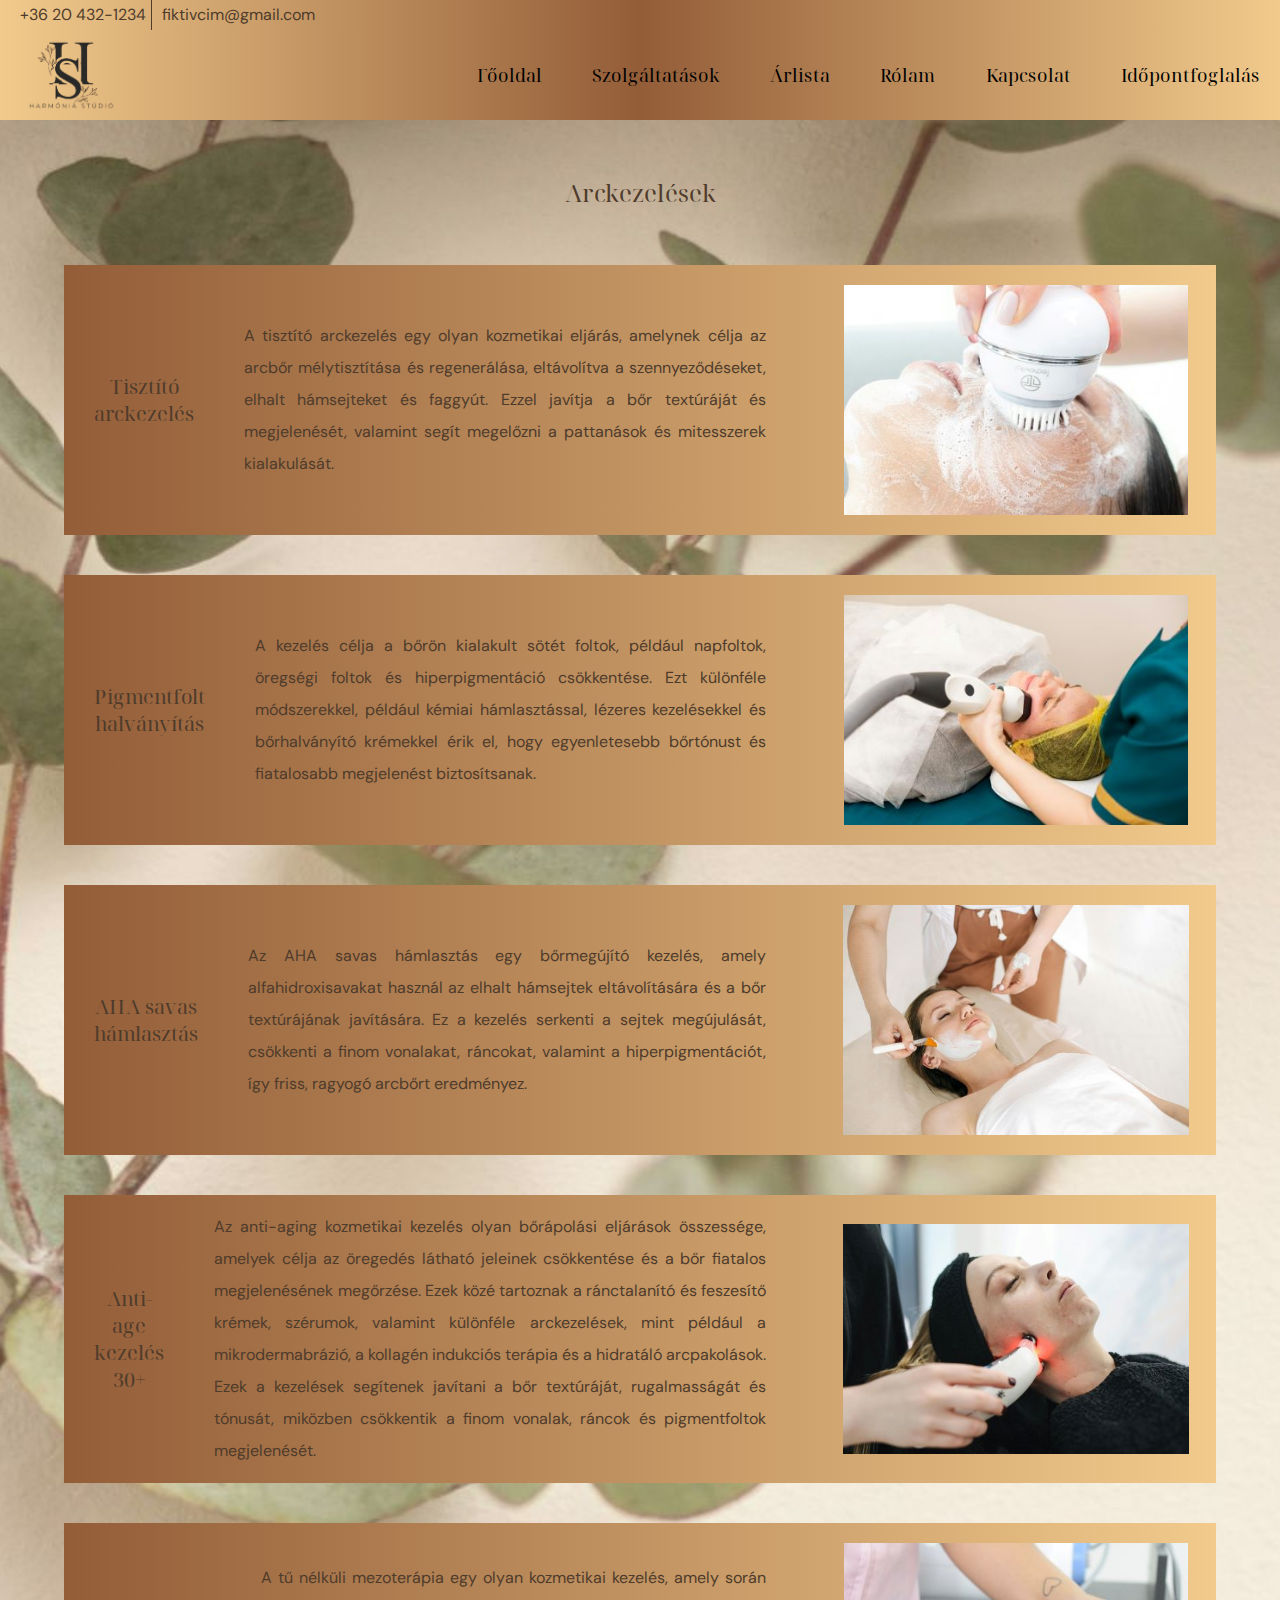
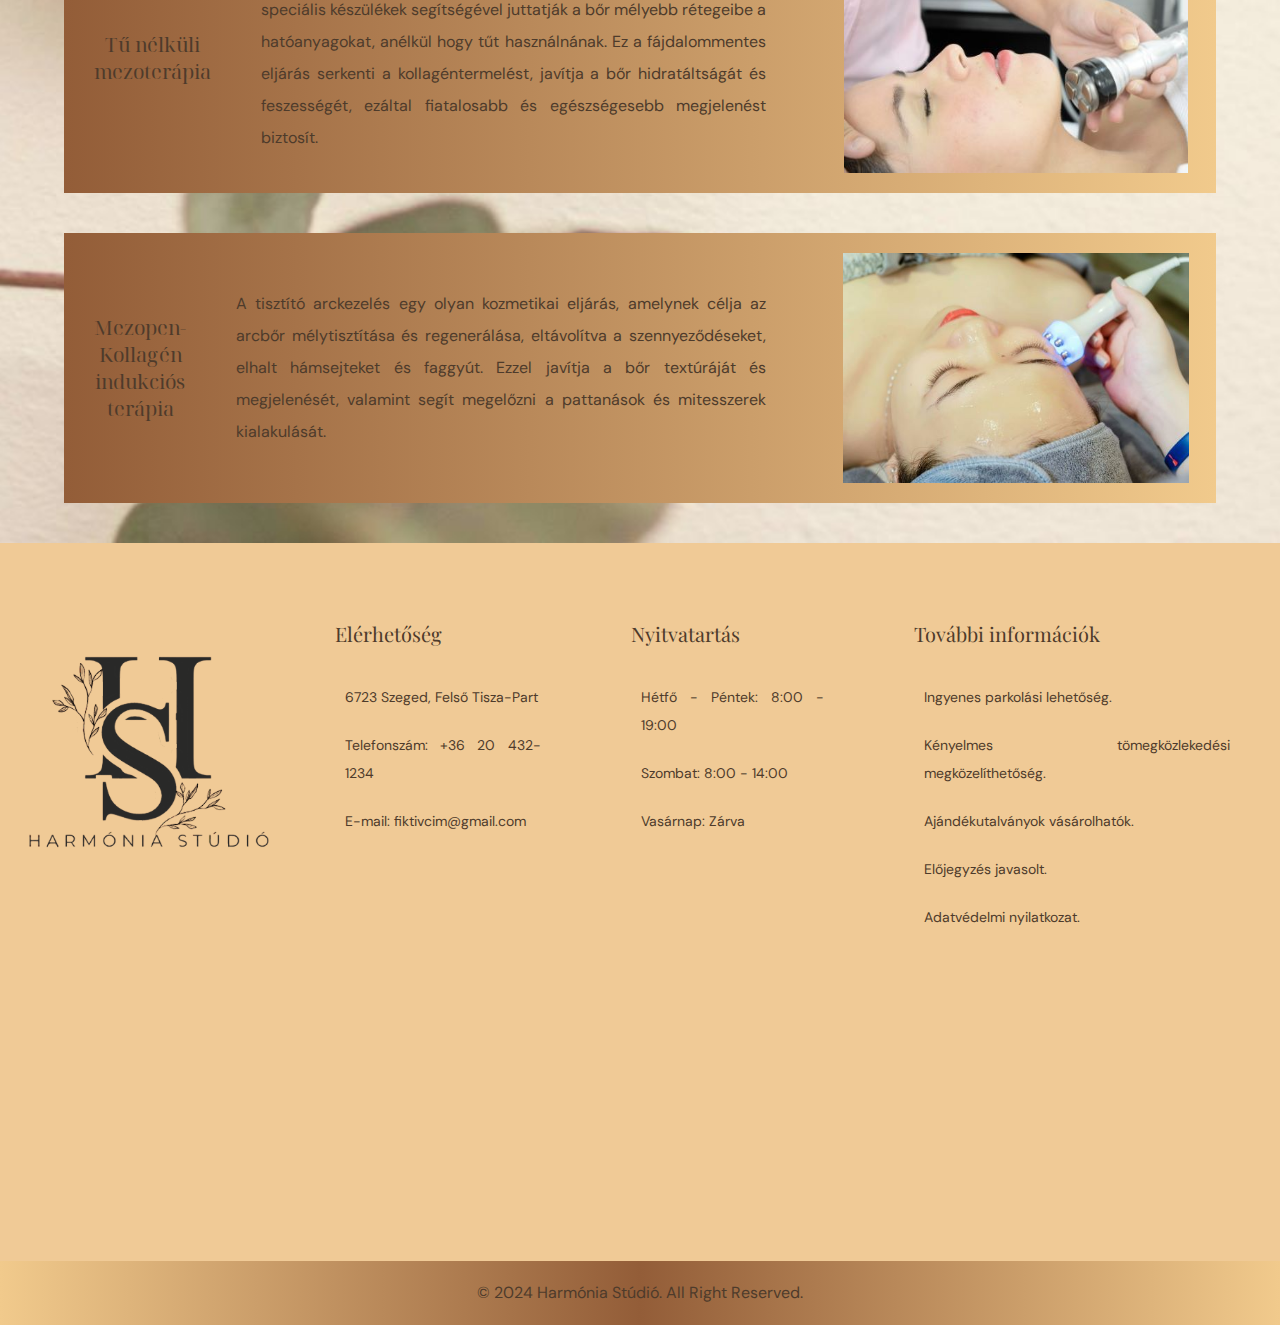
<file: pages/facial-treatment.html>
<!DOCTYPE html>
<html lang="hu">
<head>
    <meta charset="UTF-8">
    <meta name="viewport" content="width=device-width, initial-scale=1.0">
    <title>Harmónia Stúdió Arckezelések</title>
    <meta name="description" content="A Harmónia Stúdió egy kozmetikai kezelésekkel foglalkozó szépségszalon.">
    <meta name="keywords" content="szépségszalon, kozmetika, arckezelések, pigmentfolt halványítás, AHA savas hámlasztás, anti-age kezelés, mezoterápia, testkezelések, alakformáló-cellulit kezelés, feszesítő kezelés, szőreltávolítás, lézeres szőrtelenítés, szemöldök formázás, nappali smink, alkalmi smink, menyasszonyi smink">
    <meta name="author" content="Lukács Zita">
    <link rel="icon" href="../logo.ico" type="image/x-icon">
    <link rel="preconnect" href="https://fonts.googleapis.com">
    <link rel="preconnect" href="https://fonts.gstatic.com" crossorigin>
    <link href="https://fonts.googleapis.com/css2?family=DM+Sans:ital,opsz,wght@0,9..40,100..1000;1,9..40,100..1000&family=Noto+Serif+Display:ital,wght@0,100..900;1,100..900&family=Playfair+Display:ital,wght@0,400..900;1,400..900&display=swap" rel="stylesheet">
    <link rel="stylesheet" href="../assets/styles/styles2.css">
    <link rel="stylesheet" href="https://cdnjs.cloudflare.com/ajax/libs/font-awesome/6.6.0/css/all.min.css" integrity="sha512-Kc323vGBEqzTmouAECnVceyQqyqdsSiqLQISBL29aUW4U/M7pSPA/gEUZQqv1cwx4OnYxTxve5UMg5GT6L4JJg==" crossorigin="anonymous" referrerpolicy="no-referrer">
    <script src="https://code.jquery.com/jquery-3.7.1.js"></script>
</head>
<body>
    <a href="#" class="to-top">
        <i class="fa-solid fa-chevron-up"></i>
    </a>
    <!-- Elérhetőségek -->
    <div class="first-nav">
        <ul class="contact-info">
            <li>+36 20 432-1234</li>
            <li>fiktivcim@gmail.com</li>
        </ul>
        <div class="brands-icons">
            <i class="fa-brands fa-facebook"></i>
            <i class="fa-brands fa-pinterest"></i>
            <i class="fa-brands fa-square-instagram"></i>
        </div>
    </div>
    <!-- Az oldlal logo-ja -->
    <nav>
        <div class="logo-container-1">
            <a href="../index.html"><img src="../assets/images/HS-logo.png" alt="Harmónia Stúdió logója"></a>
        </div>
        <!-- Az oldal menüje -->
        <ul class="main-menu">
            <li><a href="../index.html">Főoldal</a></li>
            <li>
                <a href="#">Szolgáltatások</a>
                <ul class="submenu">
                    <li><a href="#">Arckezelések</a></li>
                    <li><a href="./body-treatment.html">Testkezelések</a></li>
                    <li><a href="./hair-removal.html">Szőreltávolítás</a></li>
                    <li><a href="./make-up.html">Sminkelés</a></li>
                </ul>
            </li>
            <li><a href="./price-list.html">Árlista</a></li>
            <li><a href="../index.html#about">Rólam</a></li>
            <li><a href="#contact">Kapcsolat</a></li>
            <li><a href="./booking.html">Időpontfoglalás</a></li>
        </ul>
        <!-- Mobil menü ikonok  -->
        <div class="hamburger-menu">
            <i class="fa-solid fa-bars"></i>
            <i class="fa-solid fa-times"></i>
        </div>
        <!-- Mobil menü -->
        <ul class="hamburger-main-menu">
            <li><a href="../index.html">Főoldal</a></li>
            <li>
                <a href="#">Szolgáltatások<i class="fa-solid fa-chevron-right"></i></a>
                <ul class="hamburger-submenu">
                    <li><a href="#">Arckezelések</a></li>
                    <li><a href="../pages/body-treatment.html">Testkezelések</a></li>
                    <li><a href="../pages/hair-removal.html">Szőreltávolítás</a></li>
                    <li><a href="../pages/make-up.html">Sminkelés</a></li>
                </ul>
            </li>
            <li><a href="./price-list.html">Árlista</a></li>
            <li><a href="../index.html#about">Rólam</a></li>
            <li><a href="#contact">Kapcsolat</a></li>
            <li><a href="./booking.html">Időpontfoglalás</a></li>
        </ul>
    </nav>
    <!-- Arckezelések -->
    <main>
        <header>
            <h1>Arckezelések</h1>
        </header>
        <section>
            <h3>Tisztító arckezelés</h3>
            <p>
                A tisztító arckezelés egy olyan kozmetikai eljárás, amelynek célja az arcbőr mélytisztítása és regenerálása, eltávolítva a szennyeződéseket, elhalt hámsejteket és faggyút. Ezzel javítja a bőr textúráját és megjelenését, valamint segít megelőzni a pattanások és mitesszerek kialakulását.
            </p>
            <div>
                <img src="../assets/images/tisztito-arckezeles.jpg" alt="Tisztító arckezelés">
            </div>
        </section>
        <section>
            <h3>Pigmentfolt halványítás</h3>
            <p>
                A kezelés célja a bőrön kialakult sötét foltok, például napfoltok, öregségi foltok és hiperpigmentáció csökkentése. Ezt különféle módszerekkel, például kémiai hámlasztással, lézeres kezelésekkel és bőrhalványító krémekkel érik el, hogy egyenletesebb bőrtónust és fiatalosabb megjelenést biztosítsanak.
            </p>
            <div>
                <img src="../assets/images/pigmentfolt-halvanyitas.jpg" alt="Pigmentfolt halványítás">
            </div>
        </section>
        <section>
            <h3>AHA savas hámlasztás</h3>
            <p>
                Az AHA savas hámlasztás egy bőrmegújító kezelés, amely alfahidroxisavakat használ az elhalt hámsejtek eltávolítására és a bőr textúrájának javítására. Ez a kezelés serkenti a sejtek megújulását, csökkenti a finom vonalakat, ráncokat, valamint a hiperpigmentációt, így friss, ragyogó arcbőrt eredményez.
            </p>
            <div>
                <img src="../assets/images/AHA-savas-hamlasztas.jpg" alt="AHA savas hámlasztás">
            </div>
        </section>
        <section>
            <h3>Anti-age kezelés 30+</h3>
            <p>
                Az anti-aging kozmetikai kezelés olyan bőrápolási eljárások összessége, amelyek célja az öregedés látható jeleinek csökkentése és a bőr fiatalos megjelenésének megőrzése. Ezek közé tartoznak a ránctalanító és feszesítő krémek, szérumok, valamint különféle arckezelések, mint például a mikrodermabrázió, a kollagén indukciós terápia és a hidratáló arcpakolások. Ezek a kezelések segítenek javítani a bőr textúráját, rugalmasságát és tónusát, miközben csökkentik a finom vonalak, ráncok és pigmentfoltok megjelenését.
            </p>
            <div>
                <img src="../assets/images/anti-aging.jpg" alt="Anti-age kezelés 30+">
            </div>
        </section>
        <section>
            <h3>Tű nélküli mezoterápia</h3>
            <p>
                A tű nélküli mezoterápia egy olyan kozmetikai kezelés, amely során speciális készülékek segítségével juttatják a bőr mélyebb rétegeibe a hatóanyagokat, anélkül hogy tűt használnának. Ez a fájdalommentes eljárás serkenti a kollagéntermelést, javítja a bőr hidratáltságát és feszességét, ezáltal fiatalosabb és egészségesebb megjelenést biztosít.
            </p>
            <div>
                <img src="../assets/images/tu-nelkuli-mezoterapia-sm.jpg" alt="Tű nélküli mezoterápia">
            </div>
        </section>
        <section>
            <h3>Mezopen-Kollagén indukciós terápia</h3>
            <p>
                A tisztító arckezelés egy olyan kozmetikai eljárás, amelynek célja az arcbőr mélytisztítása és regenerálása, eltávolítva a szennyeződéseket, elhalt hámsejteket és faggyút. Ezzel javítja a bőr textúráját és megjelenését, valamint segít megelőzni a pattanások és mitesszerek kialakulását.
            </p>
            <div>
                <img src="../assets/images/mezopen-kollagen-indukcios-kezeles.jpg" alt="Mezopen-Kollagén indukciós terápia">
            </div>
        </section>
    </main>
    <footer id="contact">
        <div class="footer-top">
            <div class="bottom-logo-container">
                <a href="../index.html"><img src="../assets/images/HS-logo.png" alt="Harmónia Stúdió logója"></a>
            </div>
            <div class="footer-navigation">
                <h4>Elérhetőség</h4>
                <div>
                    <ul>
                        <li>6723 Szeged, Felső Tisza-Part</li>
                        <li>Telefonszám: +36 20 432-1234</li>
                        <li>E-mail: fiktivcim@gmail.com</li>
                    </ul>
                </div>
                <div class="brands-icons">
                    <i class="fa-brands fa-facebook"></i>
                    <i class="fa-brands fa-pinterest"></i>
                    <i class="fa-brands fa-square-instagram"></i>
                </div>
            </div>
            <div class="footer-navigation">
                <h4>Nyitvatartás</h4>
                <div>
                    <ul>
                        <li>Hétfő - Péntek: 8:00 - 19:00</li>
                        <li>Szombat: 8:00 - 14:00</li>
                        <li>Vasárnap: Zárva</li>
                    </ul>
                </div>
            </div>
            <div class="footer-navigation">
                <h4>További információk</h4>
                <div>
                    <ul>
                        <li>Ingyenes parkolási lehetőség.</li>
                        <li>Kényelmes tömegközlekedési megközelíthetőség.</li>
                        <li>Ajándékutalványok vásárolhatók.</li>
                        <li>Előjegyzés javasolt.</li>
                        <li>Adatvédelmi nyilatkozat.</li>
                    </ul>
                </div>
            </div>
        </div>
        <div class="map">
            <iframe src="https://www.google.com/maps/embed?pb=!1m18!1m12!1m3!1d2758.5771045272263!2d20.166039275805925!3d46.25863428008429!2m3!1f0!2f0!3f0!3m2!1i1024!2i768!4f13.1!3m3!1m2!1s0x4744883e02a029df%3A0xed22b73477369d4!2sSzeged%2C%20Fels%C5%91%20Tisza-Part!5e0!3m2!1shu!2shu!4v1721307233808!5m2!1shu!2shu" loading="lazy" referrerpolicy="no-referrer-when-downgrade"></iframe>
        </div>
        <div class="footer-bottom">
            <p>© 2024 Harmónia Stúdió. All Right Reserved.</p>
        </div>
    </footer>
    <script src="../scripts/scripts.js"></script>
</body>
</html>
</file>
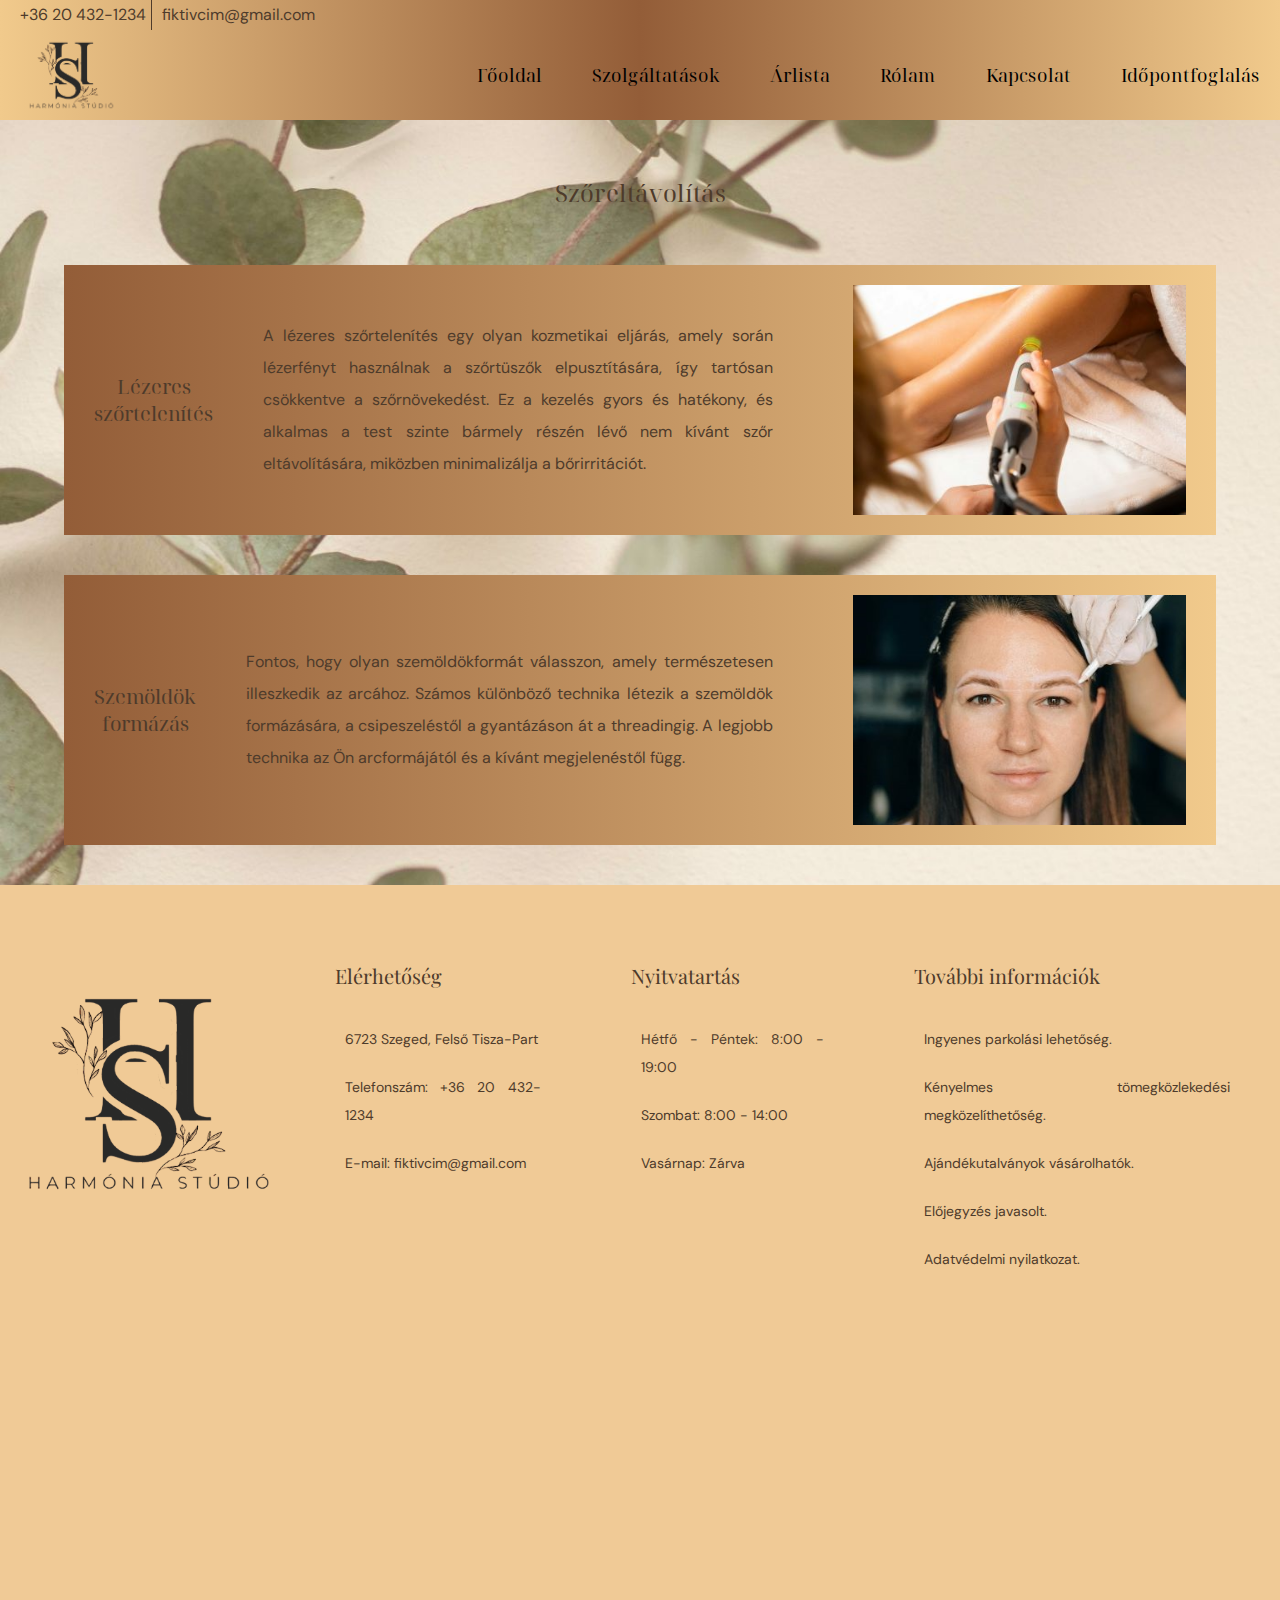
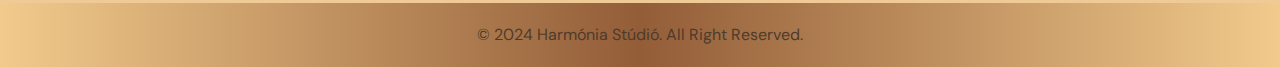
<file: pages/hair-removal.html>
<!DOCTYPE html>
<html lang="hu">
<head>
    <meta charset="UTF-8">
    <meta name="viewport" content="width=device-width, initial-scale=1.0">
    <title>Harmónia Stúdió Szőreltávolítás</title>
    <meta name="description" content="A Harmónia Stúdió egy kozmetikai kezelésekkel foglalkozó szépségszalon.">
    <meta name="keywords" content="szépségszalon, kozmetika, arckezelések, pigmentfolt halványítás, AHA savas hámlasztás, anti-age kezelés, mezoterápia, testkezelések, alakformáló-cellulit kezelés, feszesítő kezelés, szőreltávolítás, lézeres szőrtelenítés, szemöldök formázás, nappali smink, alkalmi smink, menyasszonyi smink">
    <meta name="author" content="Lukács Zita">
    <link rel="icon" href="../logo.ico" type="image/x-icon">
    <link rel="preconnect" href="https://fonts.googleapis.com">
    <link rel="preconnect" href="https://fonts.gstatic.com" crossorigin>
    <link href="https://fonts.googleapis.com/css2?family=DM+Sans:ital,opsz,wght@0,9..40,100..1000;1,9..40,100..1000&family=Noto+Serif+Display:ital,wght@0,100..900;1,100..900&family=Playfair+Display:ital,wght@0,400..900;1,400..900&display=swap" rel="stylesheet">
    <link rel="stylesheet" href="../assets/styles/styles2.css">
    <link rel="stylesheet" href="https://cdnjs.cloudflare.com/ajax/libs/font-awesome/6.6.0/css/all.min.css" integrity="sha512-Kc323vGBEqzTmouAECnVceyQqyqdsSiqLQISBL29aUW4U/M7pSPA/gEUZQqv1cwx4OnYxTxve5UMg5GT6L4JJg==" crossorigin="anonymous" referrerpolicy="no-referrer">
    <script src="https://code.jquery.com/jquery-3.7.1.js"></script>
</head>
<body>
    <a href="#" class="to-top">
        <i class="fa-solid fa-chevron-up"></i>
    </a>
    <!-- Elérhetőségek -->
    <div class="first-nav">
        <ul class="contact-info">
            <li>+36 20 432-1234</li>
            <li>fiktivcim@gmail.com</li>
        </ul>
        <div class="brands-icons">
            <i class="fa-brands fa-facebook"></i>
            <i class="fa-brands fa-pinterest"></i>
            <i class="fa-brands fa-square-instagram"></i>
        </div>
    </div>
    <!-- Az oldlal logo-ja -->
    <nav>
        <div class="logo-container-1">
            <a href="../index.html"><img src="../assets/images/HS-logo.png" alt="Harmónia Stúdió logója"></a>
        </div>
        <!-- Az oldal menüje -->
        <ul class="main-menu">
            <li><a href="../index.html">Főoldal</a></li>
            <li>
                <a href="#">Szolgáltatások</a>
                <ul class="submenu">
                    <li><a href="./facial-treatment.html">Arckezelések</a></li>
                    <li><a href="./body-treatment.html">Testkezelések</a></li>
                    <li><a href="#">Szőreltávolítás</a></li>
                    <li><a href="./make-up.html">Sminkelés</a></li>
                </ul>
            </li>
            <li><a href="./price-list.html">Árlista</a></li>
            <li><a href="../index.html#about">Rólam</a></li>
            <li><a href="#contact">Kapcsolat</a></li>
            <li><a href="./booking.html">Időpontfoglalás</a></li>
        </ul>
        <!-- Mobil menü ikonok  -->
        <div class="hamburger-menu">
            <i class="fa-solid fa-bars"></i>
            <i class="fa-solid fa-times"></i>
        </div>
        <!-- Mobil menü -->
        <ul class="hamburger-main-menu">
            <li><a href="../index.html">Főoldal</a></li>
            <li>
                <a href="#">Szolgáltatások<i class="fa-solid fa-chevron-right"></i></a>
                <ul class="hamburger-submenu">
                    <li><a href="./facial-treatment.html">Arckezelések</a></li>
                    <li><a href="./body-treatment.html">Testkezelések</a></li>
                    <li><a href="#">Szőreltávolítás</a></li>
                    <li><a href="./make-up.html">Sminkelés</a></li>
                </ul>
            </li>
            <li><a href="./price-list.html">Árlista</a></li>
            <li><a href="../index.html#about">Rólam</a></li>
            <li><a href="#contact">Kapcsolat</a></li>
            <li><a href="./booking.html">Időpontfoglalás</a></li>
        </ul>
    </nav>
    <!-- Szőreltávolítás -->
    <main>
        <header>
            <h1>Szőreltávolítás</h1>
        </header>
        <section>
            <h3>Lézeres szőrtelenítés</h3>
            <p>
                A lézeres szőrtelenítés egy olyan kozmetikai eljárás, amely során lézerfényt használnak a szőrtüszők elpusztítására, így tartósan csökkentve a szőrnövekedést. Ez a kezelés gyors és hatékony, és alkalmas a test szinte bármely részén lévő nem kívánt szőr eltávolítására, miközben minimalizálja a bőrirritációt.
            </p>
            <div>
                <img src="../assets/images/lezeres-szortelenites-sm.jpg" alt="Lézeres szőrtelenítés">
            </div>
        </section>
        <section>
            <h3>Szemöldök formázás</h3>
            <p>
                Fontos, hogy olyan szemöldökformát válasszon, amely természetesen illeszkedik az arcához. Számos különböző technika létezik a szemöldök formázására, a csipeszeléstől a gyantázáson át a threadingig. A legjobb technika az Ön arcformájától és a kívánt megjelenéstől függ.
            </p>
            <div>
                <img src="../assets/images/szemoldokformazas.jpg" alt="Szemöldök formázás">
            </div>
        </section>
    </main>
    <footer id="contact">
        <div class="footer-top">
            <div class="bottom-logo-container">
                <a href="../index.html"><img src="../assets/images/HS-logo.png" alt="Harmónia Stúdió logója"></a>
            </div>
            <div class="footer-navigation">
                <h4>Elérhetőség</h4>
                <div>
                    <ul>
                        <li>6723 Szeged, Felső Tisza-Part</li>
                        <li>Telefonszám: +36 20 432-1234</li>
                        <li>E-mail: fiktivcim@gmail.com</li>
                    </ul>
                </div>
                <div class="brands-icons">
                    <i class="fa-brands fa-facebook"></i>
                    <i class="fa-brands fa-pinterest"></i>
                    <i class="fa-brands fa-square-instagram"></i>
                </div>
            </div>
            <div class="footer-navigation">
                <h4>Nyitvatartás</h4>
                <div>
                    <ul>
                        <li>Hétfő - Péntek: 8:00 - 19:00</li>
                        <li>Szombat: 8:00 - 14:00</li>
                        <li>Vasárnap: Zárva</li>
                    </ul>
                </div>
            </div>
            <div class="footer-navigation">
                <h4>További információk</h4>
                <div>
                    <ul>
                        <li>Ingyenes parkolási lehetőség.</li>
                        <li>Kényelmes tömegközlekedési megközelíthetőség.</li>
                        <li>Ajándékutalványok vásárolhatók.</li>
                        <li>Előjegyzés javasolt.</li>
                        <li>Adatvédelmi nyilatkozat.</li>
                    </ul>
                </div>
            </div>
        </div>
        <div class="map">
            <iframe src="https://www.google.com/maps/embed?pb=!1m18!1m12!1m3!1d2758.5771045272263!2d20.166039275805925!3d46.25863428008429!2m3!1f0!2f0!3f0!3m2!1i1024!2i768!4f13.1!3m3!1m2!1s0x4744883e02a029df%3A0xed22b73477369d4!2sSzeged%2C%20Fels%C5%91%20Tisza-Part!5e0!3m2!1shu!2shu!4v1721307233808!5m2!1shu!2shu" loading="lazy" referrerpolicy="no-referrer-when-downgrade"></iframe>
        </div>
        <div class="footer-bottom">
            <p>© 2024 Harmónia Stúdió. All Right Reserved.</p>
        </div>
    </footer>
    <script src="../scripts/scripts.js"></script>
</body>
</html>
</file>
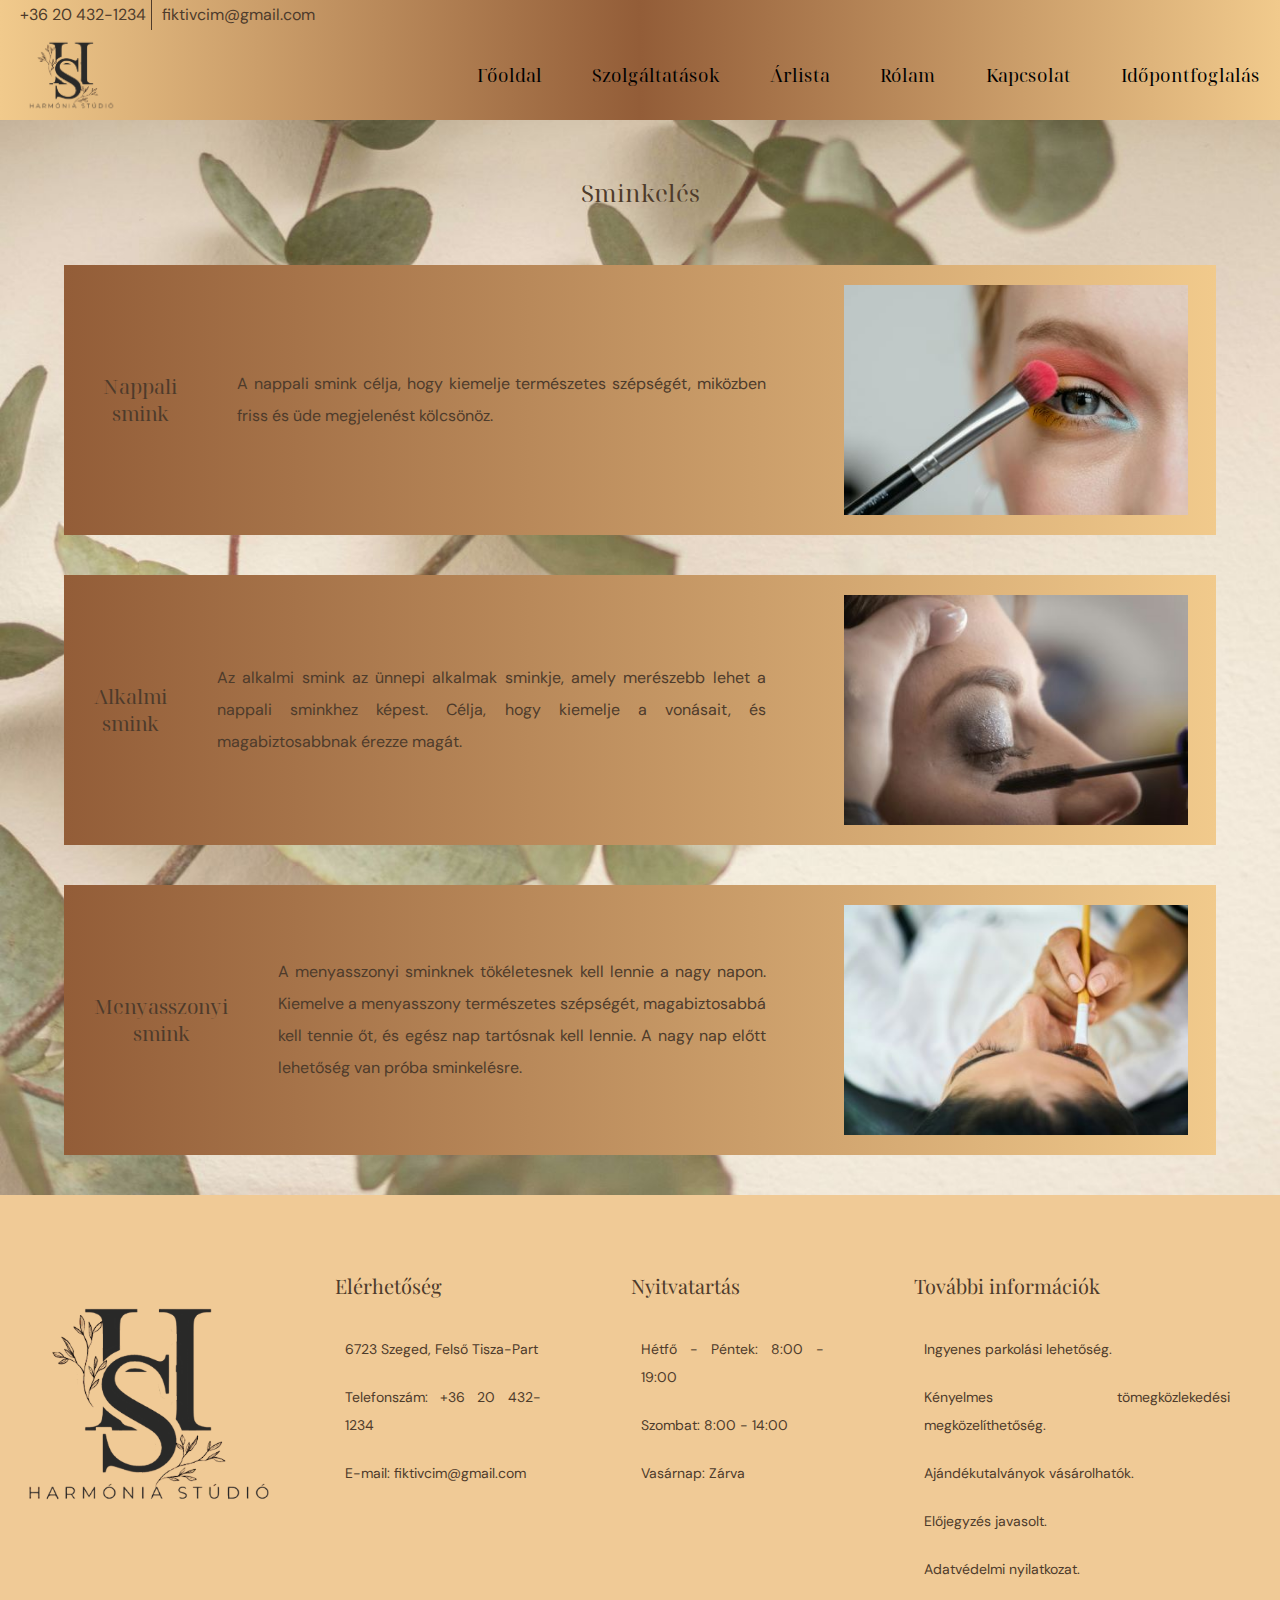
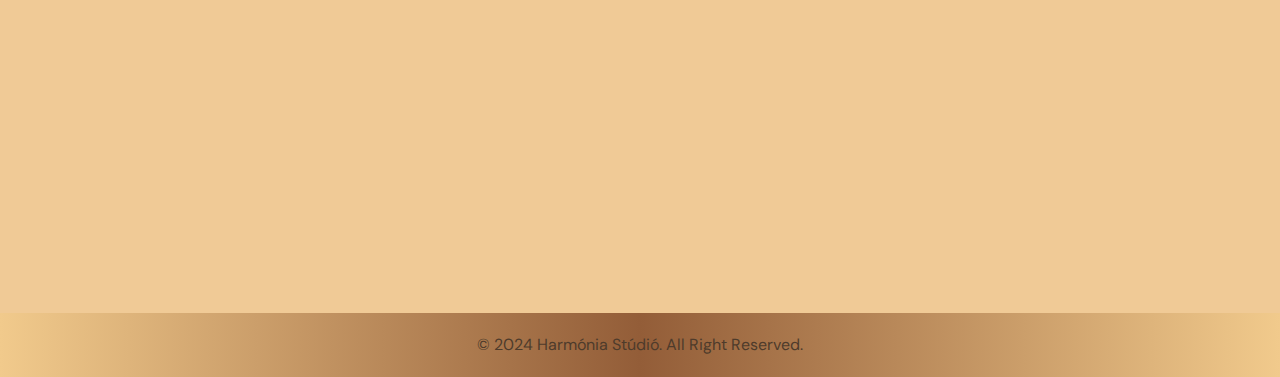
<file: pages/make-up.html>
<!DOCTYPE html>
<html lang="hu">
<head>
    <meta charset="UTF-8">
    <meta name="viewport" content="width=device-width, initial-scale=1.0">
    <title>Harmónia Stúdió Sminkelés</title>
    <meta name="description" content="A Harmónia Stúdió egy kozmetikai kezelésekkel foglalkozó szépségszalon.">
    <meta name="keywords" content="szépségszalon, kozmetika, arckezelések, pigmentfolt halványítás, AHA savas hámlasztás, anti-age kezelés, mezoterápia, testkezelések, alakformáló-cellulit kezelés, feszesítő kezelés, szőreltávolítás, lézeres szőrtelenítés, szemöldök formázás, nappali smink, alkalmi smink, menyasszonyi smink">
    <meta name="author" content="Lukács Zita">
    <link rel="icon" href="../logo.ico" type="image/x-icon">
    <link rel="preconnect" href="https://fonts.googleapis.com">
    <link rel="preconnect" href="https://fonts.gstatic.com" crossorigin>
    <link href="https://fonts.googleapis.com/css2?family=DM+Sans:ital,opsz,wght@0,9..40,100..1000;1,9..40,100..1000&family=Noto+Serif+Display:ital,wght@0,100..900;1,100..900&family=Playfair+Display:ital,wght@0,400..900;1,400..900&display=swap" rel="stylesheet">
    <link rel="stylesheet" href="../assets/styles/styles2.css">
    <link rel="stylesheet" href="https://cdnjs.cloudflare.com/ajax/libs/font-awesome/6.6.0/css/all.min.css" integrity="sha512-Kc323vGBEqzTmouAECnVceyQqyqdsSiqLQISBL29aUW4U/M7pSPA/gEUZQqv1cwx4OnYxTxve5UMg5GT6L4JJg==" crossorigin="anonymous" referrerpolicy="no-referrer">
    <script src="https://code.jquery.com/jquery-3.7.1.js"></script>
</head>
<body>
    <a href="#" class="to-top">
        <i class="fa-solid fa-chevron-up"></i>
    </a>
    <!-- Elérhetőségek -->
    <div class="first-nav">
        <ul class="contact-info">
            <li>+36 20 432-1234</li>
            <li>fiktivcim@gmail.com</li>
        </ul>
        <div class="brands-icons">
            <i class="fa-brands fa-facebook"></i>
            <i class="fa-brands fa-pinterest"></i>
            <i class="fa-brands fa-square-instagram"></i>
        </div>
    </div>
    <!-- Az oldlal logo-ja -->
    <nav>
        <div class="logo-container-1">
            <a href="../index.html"><img src="../assets/images/HS-logo.png" alt="Harmónia Stúdió logója"></a>
        </div>
        <!-- Az oldal menüje -->
        <ul class="main-menu">
            <li><a href="../index.html">Főoldal</a></li>
            <li>
                <a href="#">Szolgáltatások</a>
                <ul class="submenu">
                    <li><a href="./facial-treatment.html">Arckezelések</a></li>
                    <li><a href="./body-treatment.html">Testkezelések</a></li>
                    <li><a href="./hair-removal.html">Szőreltávolítás</a></li>
                    <li><a href="#">Sminkelés</a></li>
                </ul>
            </li>
            <li><a href="./price-list.html">Árlista</a></li>
            <li><a href="../index.html#about">Rólam</a></li>
            <li><a href="#contact">Kapcsolat</a></li>
            <li><a href="./booking.html">Időpontfoglalás</a></li>
        </ul>
        <!-- Mobil menü ikonok  -->
        <div class="hamburger-menu">
            <i class="fa-solid fa-bars"></i>
            <i class="fa-solid fa-times"></i>
        </div>
        <!-- Mobil menü -->
        <ul class="hamburger-main-menu">
            <li><a href="../index.html">Főoldal</a></li>
            <li>
                <a href="">Szolgáltatások<i class="fa-solid fa-chevron-right"></i></a>
                <ul class="hamburger-submenu">
                    <li><a href="./facial-treatment.html">Arckezelések</a></li>
                    <li><a href="./body-treatment.html">Testkezelések</a></li>
                    <li><a href="./hair-removal.html">Szőreltávolítás</a></li>
                    <li><a href="#">Sminkelés</a></li>
                </ul>
            </li>
            <li><a href="./price-list.html">Árlista</a></li>
            <li><a href="../index.html#about">Rólam</a></li>
            <li><a href="#contact">Kapcsolat</a></li>
            <li><a href="./booking.html">Időpontfoglalás</a></li>
        </ul>
    </nav>
    <!-- Sminkelés -->
    <main>
        <header>
            <h1>Sminkelés</h1>
        </header>
        <section>
            <h3>Nappali smink</h3>
            <p>
                A nappali smink célja, hogy kiemelje természetes szépségét, miközben friss és üde megjelenést kölcsönöz.
            </p>
            <div>
                <img src="../assets/images/nappali-smink.jpg" alt="Nappali smink">
            </div>
        </section>
        <section>
            <h3>Alkalmi smink</h3>
            <p>
                Az alkalmi smink az ünnepi alkalmak sminkje, amely merészebb lehet a nappali sminkhez képest. Célja, hogy kiemelje a vonásait, és magabiztosabbnak érezze magát.
            </p>
            <div>
                <img src="../assets/images/alkalmi-smink.jpg" alt="Alkalmi smink">
            </div>
        </section>
        <section>
            <h3>Menyasszonyi smink</h3>
            <p>
                A menyasszonyi sminknek tökéletesnek kell lennie a nagy napon. Kiemelve a menyasszony természetes szépségét, magabiztosabbá kell tennie őt, és egész nap tartósnak kell lennie. A nagy nap előtt lehetőség van próba sminkelésre.
            </p>
            <div>
                <img src="../assets/images/menyasszonyi-smink.jpg" alt="Menyasszonyi smink">
            </div>
        </section>
    </main>
    <footer id="contact">
        <div class="footer-top">
            <div class="bottom-logo-container">
                <a href="../index.html"><img src="../assets/images/HS-logo.png" alt="Harmónia Stúdió logója"></a>
            </div>
            <div class="footer-navigation">
                <h4>Elérhetőség</h4>
                <div>
                    <ul>
                        <li>6723 Szeged, Felső Tisza-Part</li>
                        <li>Telefonszám: +36 20 432-1234</li>
                        <li>E-mail: fiktivcim@gmail.com</li>
                    </ul>
                </div>
                <div class="brands-icons">
                    <i class="fa-brands fa-facebook"></i>
                    <i class="fa-brands fa-pinterest"></i>
                    <i class="fa-brands fa-square-instagram"></i>
                </div>
            </div>
            <div class="footer-navigation">
                <h4>Nyitvatartás</h4>
                <div>
                    <ul>
                        <li>Hétfő - Péntek: 8:00 - 19:00</li>
                        <li>Szombat: 8:00 - 14:00</li>
                        <li>Vasárnap: Zárva</li>
                    </ul>
                </div>
            </div>
            <div class="footer-navigation">
                <h4>További információk</h4>
                <div>
                    <ul>
                        <li>Ingyenes parkolási lehetőség.</li>
                        <li>Kényelmes tömegközlekedési megközelíthetőség.</li>
                        <li>Ajándékutalványok vásárolhatók.</li>
                        <li>Előjegyzés javasolt.</li>
                        <li>Adatvédelmi nyilatkozat.</li>
                    </ul>
                </div>
            </div>
        </div>
        <div class="map">
            <iframe src="https://www.google.com/maps/embed?pb=!1m18!1m12!1m3!1d2758.5771045272263!2d20.166039275805925!3d46.25863428008429!2m3!1f0!2f0!3f0!3m2!1i1024!2i768!4f13.1!3m3!1m2!1s0x4744883e02a029df%3A0xed22b73477369d4!2sSzeged%2C%20Fels%C5%91%20Tisza-Part!5e0!3m2!1shu!2shu!4v1721307233808!5m2!1shu!2shu" loading="lazy" referrerpolicy="no-referrer-when-downgrade"></iframe>
        </div>
        <div class="footer-bottom">
            <p>© 2024 Harmónia Stúdió. All Right Reserved.</p>
        </div>
    </footer>
    <script src="../scripts/scripts.js"></script>
</body>
</html>
</file>
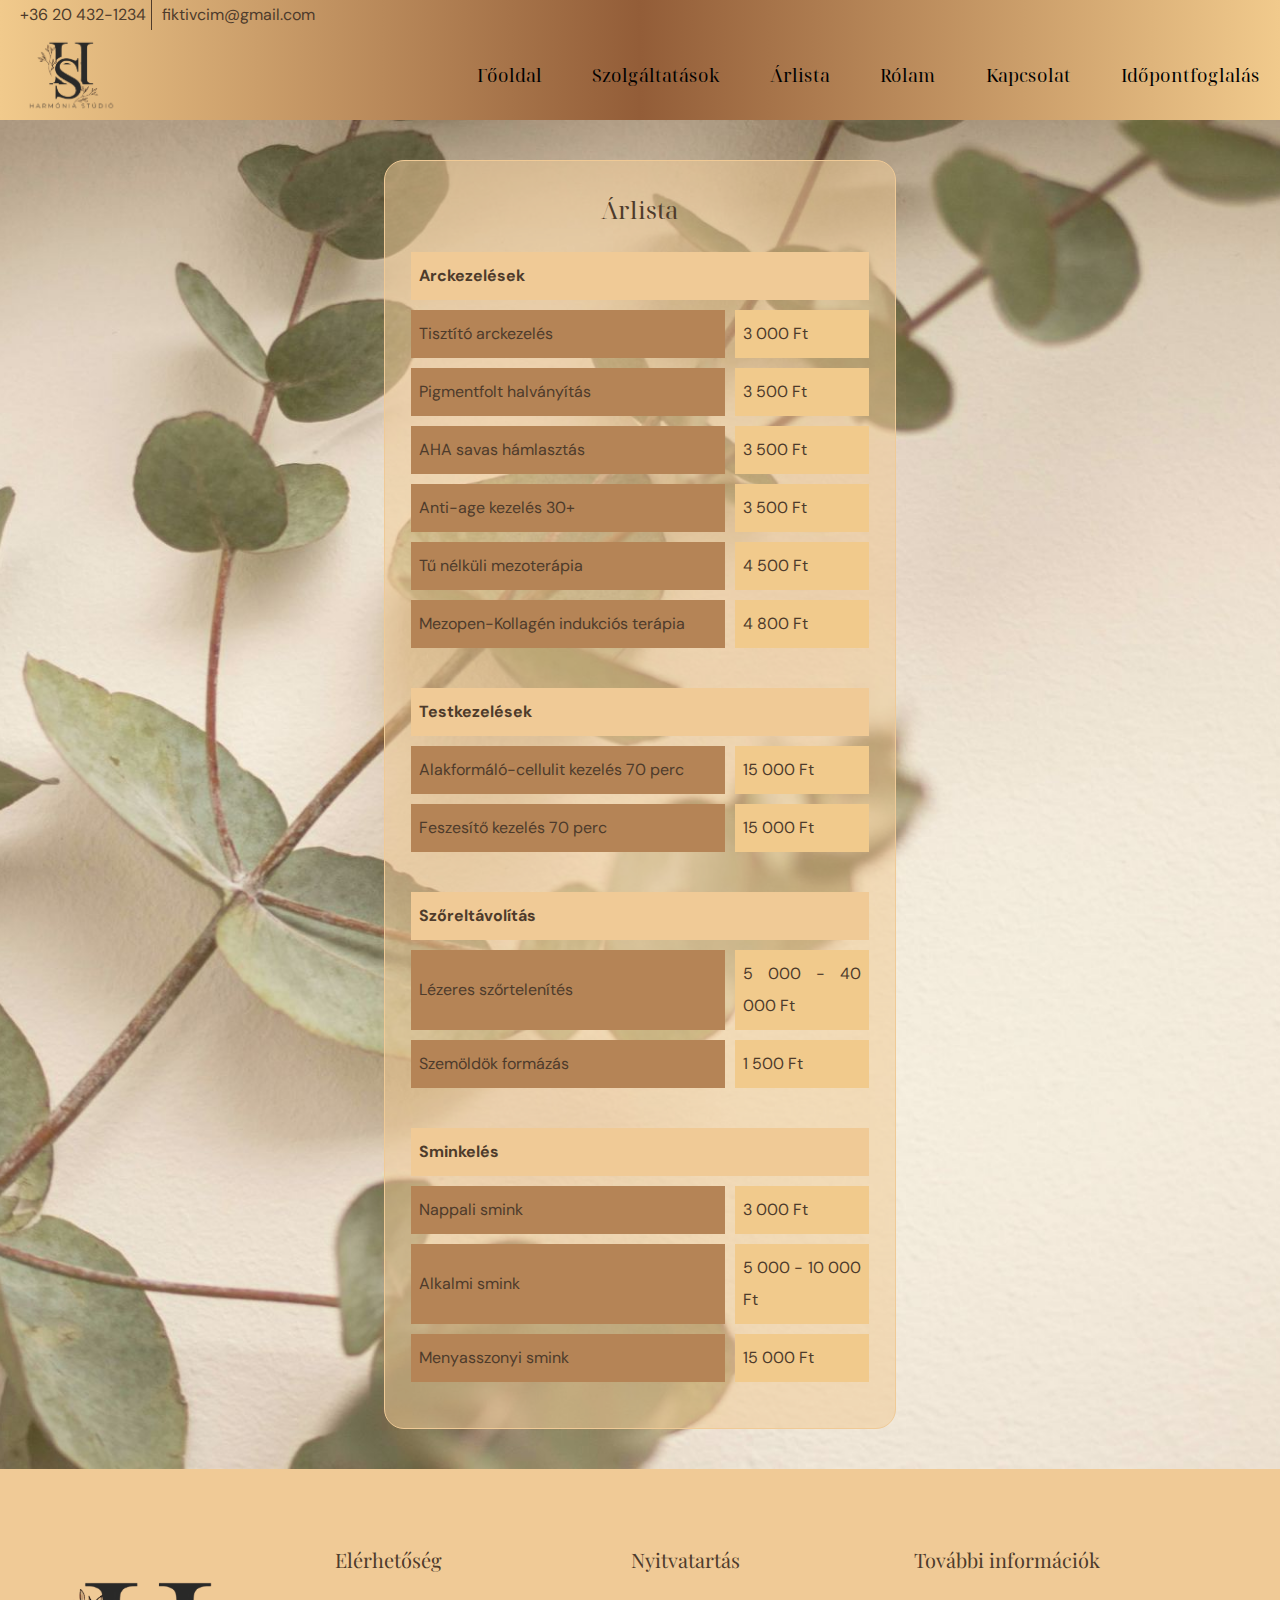
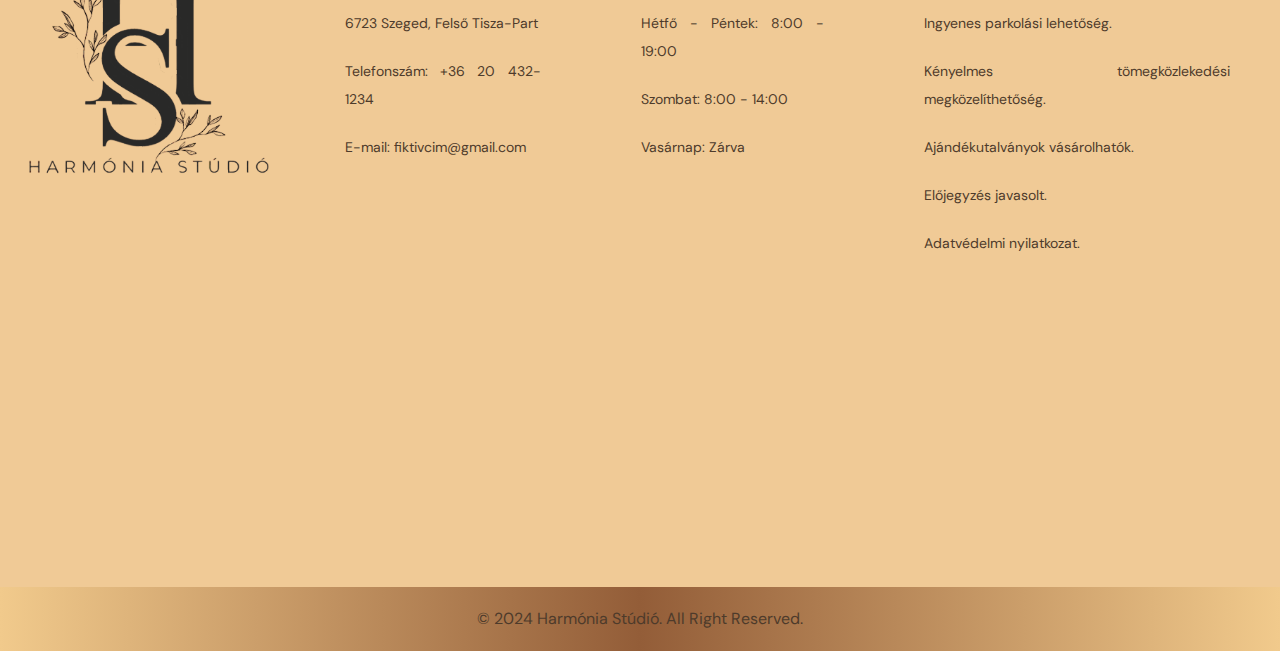
<file: pages/price-list.html>
<!DOCTYPE html>
<html lang="hu">
<head>
    <meta charset="UTF-8">
    <meta name="viewport" content="width=device-width, initial-scale=1.0">
    <title>Harmónia Stúdió Árlista</title>
    <meta name="description" content="A Harmónia Stúdió egy kozmetikai kezelésekkel foglalkozó szépségszalon.">
    <meta name="keywords" content="szépségszalon, kozmetika, arckezelések, pigmentfolt halványítás, AHA savas hámlasztás, anti-age kezelés, mezoterápia, testkezelések, alakformáló-cellulit kezelés, feszesítő kezelés, szőreltávolítás, lézeres szőrtelenítés, szemöldök formázás, nappali smink, alkalmi smink, menyasszonyi smink">
    <meta name="author" content="Lukács Zita">
    <link rel="icon" href="../logo.ico" type="image/x-icon">
    <link rel="preconnect" href="https://fonts.googleapis.com">
    <link rel="preconnect" href="https://fonts.gstatic.com" crossorigin>
    <link href="https://fonts.googleapis.com/css2?family=DM+Sans:ital,opsz,wght@0,9..40,100..1000;1,9..40,100..1000&family=Noto+Serif+Display:ital,wght@0,100..900;1,100..900&family=Playfair+Display:ital,wght@0,400..900;1,400..900&display=swap" rel="stylesheet">
    <link rel="stylesheet" href="../assets/styles/styles3.css">
    <link rel="stylesheet" href="https://cdnjs.cloudflare.com/ajax/libs/font-awesome/6.6.0/css/all.min.css" integrity="sha512-Kc323vGBEqzTmouAECnVceyQqyqdsSiqLQISBL29aUW4U/M7pSPA/gEUZQqv1cwx4OnYxTxve5UMg5GT6L4JJg==" crossorigin="anonymous" referrerpolicy="no-referrer">
    <script src="https://code.jquery.com/jquery-3.7.1.js"></script>
</head>
<body>
    <a href="#" class="to-top">
        <i class="fa-solid fa-chevron-up"></i>
    </a>
    <!-- Elérhetőségek -->
    <div class="first-nav">
        <ul class="contact-info">
            <li>+36 20 432-1234</li>
            <li>fiktivcim@gmail.com</li>
        </ul>
        <div class="brands-icons">
            <i class="fa-brands fa-facebook"></i>
            <i class="fa-brands fa-pinterest"></i>
            <i class="fa-brands fa-square-instagram"></i>
        </div>
    </div>
    <!-- Az oldlal logo-ja és menüje -->
    <nav>
        <div class="logo-container-1">
            <a href="../index.html"><img src="../assets/images/HS-logo.png" alt="Harmónia Stúdió logója"></a>
        </div>
        <!-- Az oldal menüje -->
        <ul class="main-menu">
            <li><a href="../index.html">Főoldal</a></li>
            <li>
                <a href="#">Szolgáltatások</a>
                <ul class="submenu">
                    <li><a href="../pages/facial-treatment.html">Arckezelések</a></li>
                    <li><a href="../pages/body-treatment.html">Testkezelések</a></li>
                    <li><a href="../pages/hair-removal.html">Szőreltávolítás</a></li>
                    <li><a href="../pages/make-up.html">Sminkelés</a></li>
                </ul>
            </li>
            <li><a href="#">Árlista</a></li>
            <li><a href="../index.html#about">Rólam</a></li>
            <li><a href="#contact">Kapcsolat</a></li>
            <li><a href="../pages/booking.html">Időpontfoglalás</a></li>
        </ul>
        <!-- Mobil menü ikonok  -->
        <div class="hamburger-menu">
            <i class="fa-solid fa-bars"></i>
            <i class="fa-solid fa-times"></i>
        </div>
        <!-- Mobil menü -->
        <ul class="hamburger-main-menu">
            <li><a href="../index.html">Főoldal</a></li>
            <li>
                <a href="#">Szolgáltatások<i class="fa-solid fa-chevron-right"></i></a>
                <ul class="hamburger-submenu">
                    <li><a href="../pages/facial-treatment.html">Arckezelések</a></li>
                    <li><a href="../pages/body-treatment.html">Testkezelések</a></li>
                    <li><a href="../pages/hair-removal.html">Szőreltávolítás</a></li>
                    <li><a href="../pages/make-up.html">Sminkelés</a></li>
                </ul>
            </li>
            <li><a href="#">Árlista</a></li>
            <li><a href="../index.html#about">Rólam</a></li>
            <li><a href="#contact">Kapcsolat</a></li>
            <li><a href="../pages/booking.html">Időpontfoglalás</a></li>
        </ul>
    </nav>
    <!-- Árlista -->
    <main>
        <div class="price-list">
            <div class="title">
                <h1>Árlista</h1>
            </div>
            <div class="tables">
                <table>
                    <thead>
                        <tr>
                            <th colspan="2">Arckezelések</th>
                        </tr>
                    </thead>
                    <tbody>
                        <tr>
                            <td>Tisztító arckezelés</td>
                            <td>3 000 Ft</td>
                        </tr>
                        <tr>
                            <td>Pigmentfolt halványítás</td>
                            <td>3 500 Ft</td>
                        </tr>
                        <tr>
                            <td>AHA savas hámlasztás</td>
                            <td>3 500 Ft</td>
                        </tr>
                        <tr>
                            <td>Anti-age kezelés 30+</td>
                            <td>3 500 Ft</td>
                        </tr>
                        <tr>
                            <td>Tű nélküli mezoterápia</td>
                            <td>4 500 Ft</td>
                        </tr>
                        <tr>
                            <td>Mezopen-Kollagén indukciós terápia</td>
                            <td>4 800 Ft</td>
                        </tr>
                    </tbody>
                </table>
                <table>
                    <thead>
                        <tr>
                            <th colspan="2">Testkezelések</th>
                        </tr>
                    </thead>
                    <tbody>
                        <tr>
                            <td>Alakformáló-cellulit kezelés 70 perc</td>
                            <td>15 000 Ft</td>
                        </tr>
                        <tr>
                            <td>Feszesítő kezelés 70 perc</td>
                            <td>15 000 Ft</td>
                        </tr>
                    </tbody>
                </table>
                <table>
                    <thead>
                        <tr>
                            <th colspan="2">Szőreltávolítás</th>
                        </tr>
                    </thead>
                    <tbody>
                        <tr>
                            <td>Lézeres szőrtelenítés</td>
                            <td>5 000 - 40 000 Ft</td>
                        </tr>
                        <tr>
                            <td>Szemöldök formázás</td>
                            <td>1 500 Ft</td>
                        </tr>
                    </tbody>
                </table>
                <table>
                    <thead>
                        <tr>
                            <th colspan="2">Sminkelés</th>
                        </tr>
                    </thead>
                    <tbody>
                        <tr>
                            <td>Nappali smink</td>
                            <td>3 000 Ft</td>
                        </tr>
                        <tr>
                            <td>Alkalmi smink</td>
                            <td>5 000 - 10 000 Ft</td>
                        </tr>
                        <tr>
                            <td>Menyasszonyi smink</td>
                            <td>15 000 Ft</td>
                        </tr>
                    </tbody>
                </table>
            </div>
        </div>
    </main>
    <footer id="contact">
        <div class="footer-top">
            <div class="bottom-logo-container">
                <a href="../index.html"><img src="../assets/images/HS-logo.png" alt="Harmónia Stúdió logója"></a>
            </div>
            <div class="footer-navigation">
                <h4>Elérhetőség</h4>
                <div>
                    <ul>
                        <li>6723 Szeged, Felső Tisza-Part</li>
                        <li>Telefonszám: +36 20 432-1234</li>
                        <li>E-mail: fiktivcim@gmail.com</li>
                    </ul>
                </div>
                <div class="brands-icons">
                    <i class="fa-brands fa-facebook"></i>
                    <i class="fa-brands fa-pinterest"></i>
                    <i class="fa-brands fa-square-instagram"></i>
                </div>
            </div>
            <div class="footer-navigation">
                <h4>Nyitvatartás</h4>
                <div>
                    <ul>
                        <li>Hétfő - Péntek: 8:00 - 19:00</li>
                        <li>Szombat: 8:00 - 14:00</li>
                        <li>Vasárnap: Zárva</li>
                    </ul>
                </div>
            </div>
            <div class="footer-navigation">
                <h4>További információk</h4>
                <div>
                    <ul>
                        <li>Ingyenes parkolási lehetőség.</li>
                        <li>Kényelmes tömegközlekedési megközelíthetőség.</li>
                        <li>Ajándékutalványok vásárolhatók.</li>
                        <li>Előjegyzés javasolt.</li>
                        <li>Adatvédelmi nyilatkozat.</li>
                    </ul>
                </div>
            </div>
        </div>
        <div class="map">
            <iframe src="https://www.google.com/maps/embed?pb=!1m18!1m12!1m3!1d2758.5771045272263!2d20.166039275805925!3d46.25863428008429!2m3!1f0!2f0!3f0!3m2!1i1024!2i768!4f13.1!3m3!1m2!1s0x4744883e02a029df%3A0xed22b73477369d4!2sSzeged%2C%20Fels%C5%91%20Tisza-Part!5e0!3m2!1shu!2shu!4v1721307233808!5m2!1shu!2shu" loading="lazy" referrerpolicy="no-referrer-when-downgrade"></iframe>
        </div>
        <div class="footer-bottom">
            <p>© 2024 Harmónia Stúdió. All Right Reserved.</p>
        </div>
    </footer>
    <script src="../scripts/scripts.js"></script>
</body>
</html>
</file>
<file: assets/styles/styles1.css>
* {
  box-sizing: border-box;
}

body {
  padding: 0;
  margin: 0;
  display: grid;
  grid: "nav-area1" 30px "nav-area2" 50px "header-area" 300px "main-area" auto "footer-area" auto/100%;
}
body .to-top {
  position: fixed;
  top: 90%;
  right: 50px;
  z-index: 100;
  padding: 10px;
  border: none;
  border-radius: 50%;
  background-color: #F1CA8C;
  background-image: linear-gradient(to right, rgba(240, 202, 150, 0.5333333333), rgba(181, 132, 86, 0.5843137255));
  display: none;
}
body .to-top .fa-chevron-up {
  color: #4e3b2b;
  font-size: 30px;
}
body .to-top:hover {
  cursor: pointer;
  transform: scale(0.9);
  box-shadow: 8px 8px 10px rgba(0, 0, 0, 0.363);
  transition: 300ms ease;
}
body div.first-nav {
  grid-area: nav-area1;
  background-image: linear-gradient(to right, #F1CA8C, #935D38, #F1CA8C);
  display: flex;
  justify-content: space-between;
  align-items: center;
}
body div.first-nav .contact-info {
  display: flex;
  justify-content: space-between;
  gap: 10px;
  padding: 0;
  margin-left: 20px;
}
body div.first-nav .contact-info li {
  list-style-type: none;
  font-family: "DM Sans", sans-serif;
  font-weight: 400;
  font-style: normal;
  text-align: justify;
  line-height: 2em;
  color: #4e3b2b;
  font-size: 16px;
  cursor: pointer;
}
body div.first-nav .contact-info li:first-of-type {
  border-right: 1px solid #4e3b2b;
  padding-right: 5px;
}
body div.first-nav .brands-icons {
  display: flex;
  justify-content: space-around;
  gap: 10px;
  margin-right: 20px;
}
body div.first-nav .brands-icons .fa-brands {
  font-size: 1.5rem;
  cursor: pointer;
  transition: all 0.2s ease-in-out;
}
body div.first-nav .brands-icons .fa-facebook:hover {
  color: #1877F2;
}
body div.first-nav .brands-icons .fa-pinterest:hover {
  color: #CB2027;
}
body div.first-nav .brands-icons .fa-square-instagram:hover {
  color: #FF3780;
}
body nav {
  grid-area: nav-area2;
  background-image: linear-gradient(to right, #F1CA8C, #935D38, #F1CA8C);
  display: flex;
  justify-content: space-between;
  align-items: center;
  position: sticky;
  top: 0;
  left: 0;
  z-index: 1000;
}
body nav .logo-container-1 {
  margin-left: 20px;
  width: 50px;
  height: 50px;
  cursor: pointer;
}
body nav .logo-container-1 img {
  height: 100%;
}
body nav ul {
  list-style-type: none;
  margin: 0;
  padding: 0;
}
body nav a {
  text-decoration: none;
}
body nav .main-menu {
  display: none;
}
body nav .hamburger-menu {
  display: block;
  margin-right: 20px;
}
body nav .hamburger-menu .fa-bars {
  display: block;
}
body nav .hamburger-menu .fa-times {
  display: none;
}
body nav .hamburger-menu .fa-bars:hover, body nav .hamburger-menu .fa-times:hover {
  cursor: pointer;
}
body nav .hamburger-menu.open .fa-bars {
  display: none;
}
body nav .hamburger-menu.open .fa-times {
  display: block;
}
body nav .hamburger-main-menu {
  padding: 0;
  margin: 0;
  position: absolute;
  top: 50px;
  left: 0;
  width: 100%;
  display: none;
  background-color: rgba(78, 59, 43, 0.4039215686);
  backdrop-filter: blur(5px);
}
body nav .hamburger-main-menu li {
  text-align: center;
  position: relative;
}
body nav .hamburger-main-menu li a {
  font-family: "Noto Serif Display", serif;
  font-weight: 400;
  font-style: normal;
  color: black;
  font-size: 18px;
  font-size: 0.9rem;
  display: block;
  padding: 10px;
}
body nav .hamburger-main-menu > li:hover > a {
  color: bisque;
  transition: all 0.2s ease-in-out;
}
body nav .hamburger-main-menu .hamburger-submenu {
  position: absolute;
  top: 0;
  left: 60%;
  z-index: 100;
  width: 200px;
  display: none;
}
body nav .hamburger-main-menu .hamburger-submenu > li:hover > a {
  color: bisque;
  transition: all 0.2s ease-in-out;
}
body nav .hamburger-main-menu .fa-chevron-right {
  padding-left: 10px;
}
body footer {
  grid-area: footer-area;
  background-color: #F0CA96;
  display: grid;
}
body footer .footer-top {
  display: grid;
  grid-template-columns: 1fr 1fr;
  grid-template-rows: 1fr 1fr;
  padding: 30px 0;
}
body footer .footer-top .bottom-logo-container {
  width: 100px;
  height: 80px;
  justify-self: center;
  align-self: center;
  cursor: pointer;
}
body footer .footer-top .bottom-logo-container img {
  width: 100%;
}
body footer .footer-top .footer-navigation {
  padding: 20px 40px;
  justify-self: flex-start;
  align-self: flex-start;
}
body footer .footer-top .footer-navigation h4 {
  font-family: "Playfair Display", serif;
  font-weight: 400;
  font-style: normal;
  color: #4e3b2b;
  font-size: 18px;
  text-align: start;
  font-size: 16px;
}
body footer .footer-top .footer-navigation ul {
  list-style-type: none;
  padding: 0;
}
body footer .footer-top .footer-navigation ul li {
  font-family: "DM Sans", sans-serif;
  font-weight: 400;
  font-style: normal;
  text-align: justify;
  line-height: 2em;
  color: #4e3b2b;
  font-size: 16px;
  padding: 10px;
}
body footer .footer-top .footer-navigation .brands-icons {
  display: flex;
  justify-content: space-around;
}
body footer .footer-top .footer-navigation .brands-icons .fa-brands {
  font-size: 2rem;
  cursor: pointer;
  transition: all 0.2s ease-in-out;
}
body footer .footer-top .footer-navigation .brands-icons .fa-facebook:hover {
  color: #1877F2;
}
body footer .footer-top .footer-navigation .brands-icons .fa-pinterest:hover {
  color: #CB2027;
}
body footer .footer-top .footer-navigation .brands-icons .fa-square-instagram:hover {
  color: #FF3780;
}
body footer .footer-top .footer-navigation:hover {
  cursor: pointer;
}
body footer .map {
  background-color: #F0CA96;
}
body footer .map iframe {
  width: 100%;
  height: 250px;
  border: none;
}
body footer .footer-bottom {
  background-color: #B58456;
  background-image: linear-gradient(to right, #F1CA8C, #935D38, #F1CA8C);
  display: flex;
  justify-content: center;
  align-items: center;
}
body footer .footer-bottom p {
  font-family: "DM Sans", sans-serif;
  font-weight: 400;
  font-style: normal;
  text-align: justify;
  line-height: 2em;
  color: #4e3b2b;
  font-size: 16px;
}

@media screen and (min-width: 576px) {
  body {
    grid: "nav-area1" 30px "nav-area2" 60px "header-area" 400px "main-area" auto "footer-area" auto/100%;
  }
  body nav {
    grid-area: nav-area2;
  }
  body nav .logo-container-1 {
    width: 60px;
    height: 60px;
  }
  body nav .logo-container-1 img {
    height: 100%;
  }
  body nav .hamburger-main-menu {
    top: 60px;
  }
  body footer {
    grid-area: footer-area;
  }
  body footer .footer-top {
    grid-template-columns: 1fr 1fr;
  }
  body footer .footer-top .bottom-logo-container {
    width: 150px;
    height: 130px;
  }
  body footer .footer-top .bottom-logo-container img {
    width: 100%;
  }
  body footer .footer-top .footer-navigation:hover {
    cursor: pointer;
  }
}
@media screen and (min-width: 768px) {
  body {
    grid: "nav-area1" 30px "nav-area2" 70px "header-area" 500px "main-area" auto "footer-area" auto/100%;
  }
  body nav {
    grid-area: nav-area2;
  }
  body nav .logo-container-1 {
    width: 70px;
    height: 70px;
  }
  body nav .logo-container-1 img {
    height: 100%;
  }
  body nav .hamburger-main-menu {
    top: 70px;
  }
  body footer {
    grid-area: footer-area;
  }
  body footer .footer-top .bottom-logo-container {
    width: 200px;
    height: 180px;
  }
  body footer .footer-top .bottom-logo-container img {
    width: 100%;
  }
  body footer .footer-top .footer-navigation:hover {
    cursor: pointer;
  }
}
@media screen and (min-width: 992px) {
  body {
    grid: "nav-area1" 30px "nav-area2" 80px "header-area" 500px "main-area" auto "footer-area" auto/100%;
  }
  body nav {
    grid-area: nav-area2;
  }
  body nav .logo-container-1 {
    width: 80px;
    height: 80px;
  }
  body nav .logo-container-1 img {
    height: 100%;
  }
  body nav .hamburger-main-menu {
    top: 80px;
  }
  body footer {
    grid-area: footer-area;
  }
  body footer .footer-top {
    grid-template-columns: 1fr 1fr;
  }
  body footer .footer-top .bottom-logo-container {
    width: 250px;
    height: 230px;
  }
  body footer .footer-top .bottom-logo-container img {
    width: 100%;
  }
  body footer .footer-top .footer-navigation h4 {
    font-size: 20px;
  }
  body footer .footer-top .footer-navigation ul li {
    font-size: 14px;
  }
  body footer .footer-top .footer-navigation:hover {
    cursor: pointer;
  }
  body footer .footer-bottom p {
    font-size: 16px;
  }
}
@media screen and (min-width: 1200px) {
  body {
    grid: "nav-area1" 30px "nav-area2" 90px "header-area" 600px "main-area" auto "footer-area" auto/100%;
  }
  body nav {
    grid-area: nav-area2;
  }
  body nav .logo-container {
    width: 90px;
    height: 90px;
  }
  body nav .logo-container img {
    height: 100%;
  }
  body nav .hamburger-main-menu {
    display: none;
  }
  body nav .main-menu {
    display: flex;
    justify-content: space-around;
    align-items: center;
    gap: 10px;
    position: relative;
    top: 0;
    left: 0;
    height: 90px;
  }
  body nav .main-menu li {
    display: flex;
    position: relative;
    height: 90px;
  }
  body nav .main-menu li a {
    font-family: "Noto Serif Display", serif;
    font-weight: 400;
    font-style: normal;
    color: black;
    font-size: 18px;
    display: block;
    padding: 20px;
    align-self: center;
  }
  body nav .main-menu > li:hover > a {
    color: bisque;
    transition: all 0.2s ease-in-out;
  }
  body nav .main-menu li:hover .submenu {
    display: block;
  }
  body nav .main-menu .submenu {
    margin: 0;
    padding: 0;
    display: none;
    background-image: linear-gradient(to right, #F1CA8C, #935D38);
    position: absolute;
    top: 90px;
    left: 0;
    width: 100%;
  }
  body nav .main-menu .submenu li {
    width: 100%;
    text-align: center;
    height: 60px;
  }
  body nav .main-menu .submenu li a {
    display: block;
    padding: 10px;
  }
  body nav .main-menu .submenu li:hover a {
    color: bisque;
    transition: all 0.2s ease-in-out;
  }
  body nav .hamburger-menu {
    display: none;
  }
  body nav .hamburger-main-menu {
    display: none;
  }
  body footer {
    grid-area: footer-area;
    display: grid;
  }
  body footer .footer-top {
    display: flex;
    justify-content: space-around;
    align-items: flex-start;
    justify-self: auto;
    padding: 30px 0;
  }
  body footer .footer-top .bottom-logo-container {
    width: 300px;
    height: 280px;
  }
  body footer .footer-top .bottom-logo-container img {
    width: 100%;
  }
  body footer .footer-top .footer-navigation h4 {
    font-size: 20px;
  }
  body footer .footer-top .footer-navigation ul li {
    font-size: 14px;
  }
  body footer .footer-top .footer-navigation:hover {
    cursor: pointer;
  }
  body footer .footer-bottom p {
    font-size: 16px;
  }
}
body {
  grid: "nav-area1" 30px "nav-area2" 50px "header-area" 300px "main-area" auto "footer-area" auto/100%;
}
body header {
  grid-area: header-area;
  background-color: #F0CA96;
  background-image: url(../images/header-xs.jpg);
  background-position: center;
  background-size: cover;
  background-repeat: no-repeat;
}
body main {
  display: grid;
}
body main .first-section {
  background-color: #F0CA96;
  padding: 60px 0;
  display: flex;
  flex-direction: column;
  justify-content: space-around;
  align-items: center;
}
body main .first-section .salon-img-container {
  width: 250px;
  height: 250px;
  background-color: #B58456;
  box-shadow: 35px 25px 10px #B58456;
  margin: 30px 0;
}
body main .first-section .first-salon-img-container {
  border-radius: 180px 180px 0 0;
  background-image: url(../images/salon-img-1-lg.jpg);
  background-position: center;
  background-size: cover;
  background-repeat: no-repeat;
}
body main .first-section .second-salon-img-container {
  border-radius: 0 0 180px 180px;
  background-image: url(../images/salon-img-2-lg.jpg);
  background-position: center;
  background-size: cover;
  background-repeat: no-repeat;
}
body main .first-section .welcome {
  display: flex;
  flex-direction: column;
  justify-content: center;
  align-items: center;
  text-align: center;
}
body main .first-section .welcome .logo-container-2 {
  width: 100px;
  height: 80px;
  cursor: pointer;
}
body main .first-section .welcome .logo-container-2 img {
  width: 100%;
}
body main .first-section .welcome h1 {
  font-family: "Noto Serif Display", serif;
  font-weight: 400;
  font-style: normal;
  color: #4e3b2b;
  font-size: 24px;
}
body main .first-section .welcome h3 {
  font-family: "Playfair Display", serif;
  font-weight: 400;
  font-style: normal;
  color: #4e3b2b;
  font-size: 18px;
}
body main .second-section {
  background-color: #B58456;
  padding: 60px 0;
  display: flex;
  justify-content: center;
  align-items: center;
  background-image: url(../images/second-section-bg-xs.jpg);
  background-position: center;
  background-size: cover;
  background-repeat: no-repeat;
}
body main .second-section > div {
  background-color: rgba(133, 155, 80, 0.7176470588);
  border-radius: 30px;
  padding: 50px 20px;
  width: 80%;
  height: 100%;
  display: grid;
}
body main .second-section > div h2 {
  font-family: "Playfair Display", serif;
  font-weight: 400;
  font-style: normal;
  color: #4e3b2b;
  font-size: 18px;
  text-align: center;
}
body main .second-section > div div {
  display: grid;
}
body main .second-section > div div .fa-seedling {
  margin-right: 10px;
}
body main .second-section > div div p {
  padding: 0 10px;
  font-family: "DM Sans", sans-serif;
  font-weight: 400;
  font-style: normal;
  text-align: justify;
  line-height: 2em;
  color: #4e3b2b;
  font-size: 16px;
  text-align: center;
}
body main .third-section {
  background-color: #B58456;
  display: flex;
  flex-direction: column;
  justify-content: space-around;
  align-items: center;
  gap: 30px;
  padding: 60px 0;
}
body main .third-section h2 {
  font-family: "Playfair Display", serif;
  font-weight: 400;
  font-style: normal;
  color: #4e3b2b;
  font-size: 18px;
}
body main .third-section article {
  background-color: #F0CA96;
  display: flex;
  flex-direction: column;
  justify-content: space-evenly;
  align-items: center;
  width: 80%;
  height: auto;
  padding: 20px;
}
body main .third-section article .special-treatments {
  margin: 10px 10px;
  background-color: #B58456;
  width: 300px;
  height: 200px;
  display: flex;
  justify-content: center;
  align-items: center;
}
body main .third-section article h3 {
  font-family: "Playfair Display", serif;
  font-weight: 400;
  font-style: normal;
  color: #4e3b2b;
  font-size: 18px;
  text-align: center;
}
body main .third-section article .content {
  width: 100%;
  height: auto;
  background-color: #F0CA96;
  padding: 10px;
}
body main .third-section article .content p {
  font-family: "DM Sans", sans-serif;
  font-weight: 400;
  font-style: normal;
  text-align: justify;
  line-height: 2em;
  color: #4e3b2b;
  font-size: 16px;
}
body main .third-section .first-special-treatments {
  background-image: url(../images/tu-nelkuli-mezoterapia-xs.jpg);
  background-position: center;
  background-size: cover;
  background-repeat: no-repeat;
}
body main .third-section .second-special-treatments {
  background-image: url(../images/alakformalo-cellulit-kezeles-xs.jpg);
  background-position: center;
  background-size: cover;
  background-repeat: no-repeat;
}
body main .third-section .third-special-treatments {
  background-image: url(../images/lezeres-szortelenites-xs.jpg);
  background-position: center;
  background-size: cover;
  background-repeat: no-repeat;
}
body main .fourth-section {
  background-color: #B58456;
  padding: 60px 0;
  display: flex;
  justify-content: center;
  align-items: center;
  background-image: url(../images/fourth-section-bg-xs.jpg);
  background-position: center;
  background-size: cover;
  background-repeat: no-repeat;
}
body main .fourth-section > div {
  background-color: rgba(255, 255, 255, 0.7137254902);
  border-radius: 30px;
  width: 80%;
  height: 100%;
  display: grid;
  padding: 30px 0;
}
body main .fourth-section > div h2 {
  font-family: "Playfair Display", serif;
  font-weight: 400;
  font-style: normal;
  color: #4e3b2b;
  font-size: 18px;
  text-align: center;
}
body main .fourth-section > div .services {
  display: grid;
  grid-template-columns: 150px 150px;
  grid-template-rows: 180px 180px;
  justify-content: space-around;
  align-items: center;
  padding: 30px 0;
}
body main .fourth-section > div .services .service {
  border-radius: 50%;
  width: 100px;
  height: 100px;
  margin: 10px;
  background-image: linear-gradient(to right, #0097B2, #7ED957);
  display: flex;
  justify-content: center;
  align-items: center;
}
body main .fourth-section > div .services .service img {
  width: 75%;
}
body main .fourth-section > div .services a {
  text-decoration: none;
  display: flex;
  flex-direction: column;
  justify-content: center;
  align-items: center;
}
body main .fourth-section > div .services h3 {
  font-family: "Playfair Display", serif;
  font-weight: 400;
  font-style: normal;
  color: #4e3b2b;
  font-size: 18px;
  font-size: 16px;
}
body main .fifth-section {
  background-color: #F0CA96;
  display: grid;
  padding: 60px 0;
}
body main .fifth-section h2 {
  font-family: "Playfair Display", serif;
  font-weight: 400;
  font-style: normal;
  color: #4e3b2b;
  font-size: 18px;
  text-align: center;
}
body main .fifth-section .about-section {
  display: grid;
}
body main .fifth-section .about-section .profile-img-container {
  justify-self: center;
  width: 200px;
  height: 200px;
  border-radius: 50%;
  background-image: url(../images/profile.jpg);
  background-position: center;
  background-size: cover;
  background-repeat: no-repeat;
  box-shadow: 25px 15px 10px #B58456;
}
body main .fifth-section .about-section .about-text {
  justify-self: center;
  padding: 30px;
}
body main .fifth-section .about-section .about-text p {
  font-family: "DM Sans", sans-serif;
  font-weight: 400;
  font-style: normal;
  text-align: justify;
  line-height: 2em;
  color: #4e3b2b;
  font-size: 16px;
}
body .modal {
  background-color: #F0CA96;
  position: fixed;
  bottom: 0;
  left: 0;
  right: 20px;
  width: 100%;
  padding: 40px;
  font-family: "DM Sans", sans-serif;
  font-weight: 400;
  font-style: normal;
  text-align: justify;
  line-height: 2em;
  color: #4e3b2b;
  font-size: 16px;
}
body .modal .btns {
  margin-top: 30px;
  display: flex;
  justify-content: space-between;
  align-items: center;
}
body .modal .btns .active {
  border: 1px solid #B58456;
  border-radius: 20px;
}
body .modal .btns button {
  padding: 0.7em;
  font-family: "DM Sans", sans-serif;
  font-weight: 400;
  font-style: normal;
  text-align: justify;
  line-height: 2em;
  color: #4e3b2b;
  font-size: 16px;
  background-color: #F0CA96;
  border: none;
  border-radius: 20px;
  cursor: pointer;
}
body .modal .btns button:hover {
  background-color: #B58456;
  color: #F1CA8C;
}

@media screen and (min-width: 576px) {
  body {
    grid: "nav-area1" 30px "nav-area2" 60px "header-area" 400px "main-area" auto "footer-area" auto/100%;
  }
  body header {
    grid-area: header-area;
    background-image: url(../images/header-sm.jpg);
  }
  body main {
    grid-area: main-area;
  }
  body main .first-section .salon-img-container {
    width: 350px;
    height: 350px;
    background-color: #B58456;
    box-shadow: 35px 25px 10px #B58456;
    margin: 30px 0;
  }
  body main .first-section .welcome .logo-container-2 {
    width: 120px;
    height: 80px;
  }
  body main .first-section .welcome .logo-container-2 img {
    width: 100%;
  }
  body main .second-section {
    padding: 60px 0;
    background-image: url(../images/second-section-bg-sm.jpg);
  }
  body main .second-section > div {
    padding: 40px 20px;
  }
  body main .second-section > div h2 {
    font-family: "Playfair Display", serif;
    font-weight: 400;
    font-style: normal;
    color: #4e3b2b;
    font-size: 18px;
    text-align: center;
  }
  body main .second-section > div div {
    display: grid;
  }
  body main .second-section > div div .fa-seedling {
    margin-right: 10px;
  }
  body main .second-section > div div p {
    padding: 0 10px;
    font-family: "DM Sans", sans-serif;
    font-weight: 400;
    font-style: normal;
    text-align: justify;
    line-height: 2em;
    color: #4e3b2b;
    font-size: 16px;
    text-align: center;
  }
  body main .third-section article .special-treatments {
    width: 400px;
    height: 250px;
  }
  body main .third-section .first-special-treatments {
    background-image: url(../images/tu-nelkuli-mezoterapia-sm.jpg);
  }
  body main .third-section .second-special-treatments {
    background-image: url(../images/alakformalo-cellulit-kezeles-sm.jpg);
  }
  body main .third-section .third-special-treatments {
    background-image: url(../images/lezeres-szortelenites-sm.jpg);
  }
  body main .fourth-section {
    background-image: url(../images/fourth-section-bg-sm.jpg);
  }
  body main .fourth-section > div .services {
    display: grid;
    grid-template-columns: 150px 150px;
    grid-template-rows: 210px 210px;
    justify-content: space-around;
    align-items: center;
  }
  body main .fourth-section > div .services .service {
    border-radius: 50%;
    width: 130px;
    height: 130px;
  }
  body main .fourth-section > div .services .service img {
    width: 75%;
  }
  body main .fifth-section .about-section .profile-img-container {
    width: 250px;
    height: 250px;
  }
}
@media screen and (min-width: 768px) {
  body {
    grid: "nav-area1" 30px "nav-area2" 70px "header-area" 500px "main-area" auto "footer-area" auto/100%;
  }
  body header {
    grid-area: header-area;
    background-image: url(../images/header-md.jpg);
  }
  body main {
    grid-area: main-area;
  }
  body main .first-section .first-salon-img-container {
    border-radius: 220px 220px 0 0;
  }
  body main .first-section .second-salon-img-container {
    border-radius: 0 0 220px 220px;
  }
  body main .first-section .salon-img-container {
    width: 380px;
    height: 380px;
  }
  body main .first-section .welcome .logo-container-2 {
    width: 160px;
    height: 120px;
  }
  body main .first-section .welcome .logo-container-2 img {
    width: 100%;
  }
  body main .second-section {
    background-image: url(../images/second-section-bg-md.jpg);
  }
  body main .second-section > div {
    padding: 50px 20px;
  }
  body main .third-section article .special-treatments {
    width: 510px;
    height: 300px;
  }
  body main .third-section .first-special-treatments {
    background-image: url(../images/tu-nelkuli-mezoterapia-md.jpg);
  }
  body main .third-section .second-special-treatments {
    background-image: url(../images/alakformalo-cellulit-kezeles-md.jpg);
  }
  body main .third-section .third-special-treatments {
    background-image: url(../images/lezeres-szortelenites-md.jpg);
  }
  body main .fourth-section {
    background-image: url(../images/fourth-section-bg-md.jpg);
  }
  body main .fourth-section > div .services {
    grid-template-columns: 200px 200px;
    grid-template-rows: 225px 225px;
  }
  body main .fourth-section > div .services .service {
    width: 150px;
    height: 150px;
  }
  body main .fourth-section > div .services .service img {
    width: 75%;
  }
  body main .fifth-section h2 {
    font-size: 24px;
  }
  body main .fifth-section .about-section .profile-img-container {
    width: 280px;
    height: 280px;
  }
}
@media screen and (min-width: 992px) {
  body {
    grid: "nav-area1" 30px "nav-area2" 80px "header-area" 500px "main-area" auto "footer-area" auto/100%;
  }
  body header {
    grid-area: header-area;
    background-image: url(../images/header-lg.jpg);
  }
  body main {
    grid-area: main-area;
  }
  body main .first-section .first-salon-img-container {
    border-radius: 260px 260px 0 0;
  }
  body main .first-section .second-salon-img-container {
    border-radius: 0 0 260px 260px;
  }
  body main .first-section .salon-img-container {
    width: 450px;
    height: 450px;
    margin: 30px 0;
  }
  body main .first-section .welcome .logo-container-2 {
    width: 200px;
    height: 160px;
  }
  body main .first-section .welcome .logo-container-2 img {
    width: 100%;
  }
  body main .first-section .welcome h1 {
    font-size: 26px;
  }
  body main .first-section .welcome h3 {
    font-size: 20px;
  }
  body main .second-section {
    background-image: url(../images/second-section-bg-lg.jpg);
  }
  body main .second-section > div {
    padding: 60px 0;
  }
  body main .second-section > div h2 {
    font-size: 22px;
  }
  body main .second-section > div div p {
    font-size: 14px;
  }
  body main .third-section article {
    flex-direction: row;
    justify-content: space-evenly;
    align-items: center;
    width: 80%;
    height: auto;
    padding: 20px;
  }
  body main .third-section article .special-treatments {
    margin: 0 20px;
    display: flex;
    width: 510px;
    height: 250px;
  }
  body main .third-section article .content {
    padding: 0 20px;
  }
  body main .third-section .second-article {
    flex-direction: row-reverse;
  }
  body main .fourth-section {
    background-image: url(../images/fourth-section-bg-lg.jpg);
  }
  body main .fourth-section > div h2 {
    font-size: 22px;
  }
  body main .fourth-section > div .services {
    display: flex;
    justify-content: space-around;
    align-items: center;
  }
  body main .fourth-section > div .services .service {
    width: 170px;
    height: 170px;
  }
  body main .fourth-section > div .services .service img {
    width: 75%;
  }
  body main .fourth-section > div .services h3 {
    font-size: 18px;
  }
  body main .fifth-section h2 {
    font-size: 22px;
  }
  body main .fifth-section .about-section .profile-img-container {
    width: 300px;
    height: 300px;
  }
  body main .fifth-section .about-section .about-text p {
    font-size: 14px;
  }
}
@media screen and (min-width: 1200px) {
  body {
    grid: "nav-area1" 30px "nav-area2" 90px "header-area" 600px "main-area" auto "footer-area" auto/100%;
  }
  body header {
    grid-area: header-area;
    background-image: url(../images/header-xl.jpg);
    background-position: center;
    background-size: cover;
    background-repeat: no-repeat;
  }
  body main {
    grid-area: main-area;
  }
  body main .first-section {
    flex-direction: row;
    padding: 100px 0;
  }
  body main .first-section .salon-img-container {
    width: 350px;
    height: 400px;
  }
  body main .first-section .first-salon-img-container {
    border-radius: 200px 200px 0 0;
  }
  body main .first-section .second-salon-img-container {
    border-radius: 0 0 200px 200px;
  }
  body main .first-section .welcome {
    text-align: center;
  }
  body main .first-section .welcome .logo-container-2 {
    width: 220px;
    height: 180px;
  }
  body main .first-section .welcome .logo-container-2 img {
    width: 100%;
  }
  body main .first-section .welcome h1 {
    font-size: 26px;
  }
  body main .first-section .welcome h3 {
    font-size: 20px;
  }
  body main .second-section {
    background-image: url(../images/second-section-bg-xl.jpg);
    padding: 100px 0;
  }
  body main .second-section > div {
    display: grid;
  }
  body main .second-section > div h2 {
    font-size: 22px;
  }
  body main .second-section > div div {
    display: grid;
  }
  body main .second-section > div div p {
    font-size: 16px;
  }
  body main .third-section h2 {
    font-size: 22px;
  }
  body main .third-section article {
    transition: 1s ease-in;
  }
  body main .third-section article:hover {
    cursor: pointer;
    transform: scale(1.1);
    box-shadow: 8px 8px 10px rgba(0, 0, 0, 0.405);
  }
  body main .third-section .special-treatments {
    width: 450px;
    height: 400px;
  }
  body main .fourth-section {
    background-image: url(../images/fourth-section-bg-xl.jpg);
  }
  body main .fourth-section > div {
    padding: 50px;
  }
  body main .fourth-section > div h2 {
    font-size: 22px;
  }
  body main .fourth-section > div .services {
    display: flex;
    padding: 10px;
  }
  body main .fourth-section > div .services .service {
    width: 180px;
    height: 180px;
  }
  body main .fourth-section > div .services .service img {
    width: 70%;
  }
  body main .fourth-section .hover-effect {
    width: 100px;
    height: 100px;
    transition: transform 0.3s ease;
  }
  body main .fourth-section .hover-effect:hover {
    transform: scale(1.1);
    box-shadow: 10px 10px 10px white;
  }
  body main .fifth-section h2 {
    font-size: 22px;
  }
  body main .fifth-section .about-section {
    display: flex;
    justify-content: space-around;
    align-items: center;
  }
  body main .fifth-section .about-section .profile-img-container {
    width: 300px;
    height: 300px;
  }
  body main .fifth-section .about-section .profile-img-container img {
    width: 100%;
  }
  body main .fifth-section .about-section .about-text {
    width: 800px;
  }
  body main .fifth-section .about-section .about-text p {
    font-size: 14px;
  }
}/*# sourceMappingURL=styles1.css.map */
</file>
<file: assets/styles/styles2.css>
* {
  box-sizing: border-box;
}

body {
  padding: 0;
  margin: 0;
  display: grid;
  grid: "nav-area1" 30px "nav-area2" 50px "header-area" 300px "main-area" auto "footer-area" auto/100%;
}
body .to-top {
  position: fixed;
  top: 90%;
  right: 50px;
  z-index: 100;
  padding: 10px;
  border: none;
  border-radius: 50%;
  background-color: #F1CA8C;
  background-image: linear-gradient(to right, rgba(240, 202, 150, 0.5333333333), rgba(181, 132, 86, 0.5843137255));
  display: none;
}
body .to-top .fa-chevron-up {
  color: #4e3b2b;
  font-size: 30px;
}
body .to-top:hover {
  cursor: pointer;
  transform: scale(0.9);
  box-shadow: 8px 8px 10px rgba(0, 0, 0, 0.363);
  transition: 300ms ease;
}
body div.first-nav {
  grid-area: nav-area1;
  background-image: linear-gradient(to right, #F1CA8C, #935D38, #F1CA8C);
  display: flex;
  justify-content: space-between;
  align-items: center;
}
body div.first-nav .contact-info {
  display: flex;
  justify-content: space-between;
  gap: 10px;
  padding: 0;
  margin-left: 20px;
}
body div.first-nav .contact-info li {
  list-style-type: none;
  font-family: "DM Sans", sans-serif;
  font-weight: 400;
  font-style: normal;
  text-align: justify;
  line-height: 2em;
  color: #4e3b2b;
  font-size: 16px;
  cursor: pointer;
}
body div.first-nav .contact-info li:first-of-type {
  border-right: 1px solid #4e3b2b;
  padding-right: 5px;
}
body div.first-nav .brands-icons {
  display: flex;
  justify-content: space-around;
  gap: 10px;
  margin-right: 20px;
}
body div.first-nav .brands-icons .fa-brands {
  font-size: 1.5rem;
  cursor: pointer;
  transition: all 0.2s ease-in-out;
}
body div.first-nav .brands-icons .fa-facebook:hover {
  color: #1877F2;
}
body div.first-nav .brands-icons .fa-pinterest:hover {
  color: #CB2027;
}
body div.first-nav .brands-icons .fa-square-instagram:hover {
  color: #FF3780;
}
body nav {
  grid-area: nav-area2;
  background-image: linear-gradient(to right, #F1CA8C, #935D38, #F1CA8C);
  display: flex;
  justify-content: space-between;
  align-items: center;
  position: sticky;
  top: 0;
  left: 0;
  z-index: 1000;
}
body nav .logo-container-1 {
  margin-left: 20px;
  width: 50px;
  height: 50px;
  cursor: pointer;
}
body nav .logo-container-1 img {
  height: 100%;
}
body nav ul {
  list-style-type: none;
  margin: 0;
  padding: 0;
}
body nav a {
  text-decoration: none;
}
body nav .main-menu {
  display: none;
}
body nav .hamburger-menu {
  display: block;
  margin-right: 20px;
}
body nav .hamburger-menu .fa-bars {
  display: block;
}
body nav .hamburger-menu .fa-times {
  display: none;
}
body nav .hamburger-menu .fa-bars:hover, body nav .hamburger-menu .fa-times:hover {
  cursor: pointer;
}
body nav .hamburger-menu.open .fa-bars {
  display: none;
}
body nav .hamburger-menu.open .fa-times {
  display: block;
}
body nav .hamburger-main-menu {
  padding: 0;
  margin: 0;
  position: absolute;
  top: 50px;
  left: 0;
  width: 100%;
  display: none;
  background-color: rgba(78, 59, 43, 0.4039215686);
  backdrop-filter: blur(5px);
}
body nav .hamburger-main-menu li {
  text-align: center;
  position: relative;
}
body nav .hamburger-main-menu li a {
  font-family: "Noto Serif Display", serif;
  font-weight: 400;
  font-style: normal;
  color: black;
  font-size: 18px;
  font-size: 0.9rem;
  display: block;
  padding: 10px;
}
body nav .hamburger-main-menu > li:hover > a {
  color: bisque;
  transition: all 0.2s ease-in-out;
}
body nav .hamburger-main-menu .hamburger-submenu {
  position: absolute;
  top: 0;
  left: 60%;
  z-index: 100;
  width: 200px;
  display: none;
}
body nav .hamburger-main-menu .hamburger-submenu > li:hover > a {
  color: bisque;
  transition: all 0.2s ease-in-out;
}
body nav .hamburger-main-menu .fa-chevron-right {
  padding-left: 10px;
}
body footer {
  grid-area: footer-area;
  background-color: #F0CA96;
  display: grid;
}
body footer .footer-top {
  display: grid;
  grid-template-columns: 1fr 1fr;
  grid-template-rows: 1fr 1fr;
  padding: 30px 0;
}
body footer .footer-top .bottom-logo-container {
  width: 100px;
  height: 80px;
  justify-self: center;
  align-self: center;
  cursor: pointer;
}
body footer .footer-top .bottom-logo-container img {
  width: 100%;
}
body footer .footer-top .footer-navigation {
  padding: 20px 40px;
  justify-self: flex-start;
  align-self: flex-start;
}
body footer .footer-top .footer-navigation h4 {
  font-family: "Playfair Display", serif;
  font-weight: 400;
  font-style: normal;
  color: #4e3b2b;
  font-size: 18px;
  text-align: start;
  font-size: 16px;
}
body footer .footer-top .footer-navigation ul {
  list-style-type: none;
  padding: 0;
}
body footer .footer-top .footer-navigation ul li {
  font-family: "DM Sans", sans-serif;
  font-weight: 400;
  font-style: normal;
  text-align: justify;
  line-height: 2em;
  color: #4e3b2b;
  font-size: 16px;
  padding: 10px;
}
body footer .footer-top .footer-navigation .brands-icons {
  display: flex;
  justify-content: space-around;
}
body footer .footer-top .footer-navigation .brands-icons .fa-brands {
  font-size: 2rem;
  cursor: pointer;
  transition: all 0.2s ease-in-out;
}
body footer .footer-top .footer-navigation .brands-icons .fa-facebook:hover {
  color: #1877F2;
}
body footer .footer-top .footer-navigation .brands-icons .fa-pinterest:hover {
  color: #CB2027;
}
body footer .footer-top .footer-navigation .brands-icons .fa-square-instagram:hover {
  color: #FF3780;
}
body footer .footer-top .footer-navigation:hover {
  cursor: pointer;
}
body footer .map {
  background-color: #F0CA96;
}
body footer .map iframe {
  width: 100%;
  height: 250px;
  border: none;
}
body footer .footer-bottom {
  background-color: #B58456;
  background-image: linear-gradient(to right, #F1CA8C, #935D38, #F1CA8C);
  display: flex;
  justify-content: center;
  align-items: center;
}
body footer .footer-bottom p {
  font-family: "DM Sans", sans-serif;
  font-weight: 400;
  font-style: normal;
  text-align: justify;
  line-height: 2em;
  color: #4e3b2b;
  font-size: 16px;
}

@media screen and (min-width: 576px) {
  body {
    grid: "nav-area1" 30px "nav-area2" 60px "header-area" 400px "main-area" auto "footer-area" auto/100%;
  }
  body nav {
    grid-area: nav-area2;
  }
  body nav .logo-container-1 {
    width: 60px;
    height: 60px;
  }
  body nav .logo-container-1 img {
    height: 100%;
  }
  body nav .hamburger-main-menu {
    top: 60px;
  }
  body footer {
    grid-area: footer-area;
  }
  body footer .footer-top {
    grid-template-columns: 1fr 1fr;
  }
  body footer .footer-top .bottom-logo-container {
    width: 150px;
    height: 130px;
  }
  body footer .footer-top .bottom-logo-container img {
    width: 100%;
  }
  body footer .footer-top .footer-navigation:hover {
    cursor: pointer;
  }
}
@media screen and (min-width: 768px) {
  body {
    grid: "nav-area1" 30px "nav-area2" 70px "header-area" 500px "main-area" auto "footer-area" auto/100%;
  }
  body nav {
    grid-area: nav-area2;
  }
  body nav .logo-container-1 {
    width: 70px;
    height: 70px;
  }
  body nav .logo-container-1 img {
    height: 100%;
  }
  body nav .hamburger-main-menu {
    top: 70px;
  }
  body footer {
    grid-area: footer-area;
  }
  body footer .footer-top .bottom-logo-container {
    width: 200px;
    height: 180px;
  }
  body footer .footer-top .bottom-logo-container img {
    width: 100%;
  }
  body footer .footer-top .footer-navigation:hover {
    cursor: pointer;
  }
}
@media screen and (min-width: 992px) {
  body {
    grid: "nav-area1" 30px "nav-area2" 80px "header-area" 500px "main-area" auto "footer-area" auto/100%;
  }
  body nav {
    grid-area: nav-area2;
  }
  body nav .logo-container-1 {
    width: 80px;
    height: 80px;
  }
  body nav .logo-container-1 img {
    height: 100%;
  }
  body nav .hamburger-main-menu {
    top: 80px;
  }
  body footer {
    grid-area: footer-area;
  }
  body footer .footer-top {
    grid-template-columns: 1fr 1fr;
  }
  body footer .footer-top .bottom-logo-container {
    width: 250px;
    height: 230px;
  }
  body footer .footer-top .bottom-logo-container img {
    width: 100%;
  }
  body footer .footer-top .footer-navigation h4 {
    font-size: 20px;
  }
  body footer .footer-top .footer-navigation ul li {
    font-size: 14px;
  }
  body footer .footer-top .footer-navigation:hover {
    cursor: pointer;
  }
  body footer .footer-bottom p {
    font-size: 16px;
  }
}
@media screen and (min-width: 1200px) {
  body {
    grid: "nav-area1" 30px "nav-area2" 90px "header-area" 600px "main-area" auto "footer-area" auto/100%;
  }
  body nav {
    grid-area: nav-area2;
  }
  body nav .logo-container {
    width: 90px;
    height: 90px;
  }
  body nav .logo-container img {
    height: 100%;
  }
  body nav .hamburger-main-menu {
    display: none;
  }
  body nav .main-menu {
    display: flex;
    justify-content: space-around;
    align-items: center;
    gap: 10px;
    position: relative;
    top: 0;
    left: 0;
    height: 90px;
  }
  body nav .main-menu li {
    display: flex;
    position: relative;
    height: 90px;
  }
  body nav .main-menu li a {
    font-family: "Noto Serif Display", serif;
    font-weight: 400;
    font-style: normal;
    color: black;
    font-size: 18px;
    display: block;
    padding: 20px;
    align-self: center;
  }
  body nav .main-menu > li:hover > a {
    color: bisque;
    transition: all 0.2s ease-in-out;
  }
  body nav .main-menu li:hover .submenu {
    display: block;
  }
  body nav .main-menu .submenu {
    margin: 0;
    padding: 0;
    display: none;
    background-image: linear-gradient(to right, #F1CA8C, #935D38);
    position: absolute;
    top: 90px;
    left: 0;
    width: 100%;
  }
  body nav .main-menu .submenu li {
    width: 100%;
    text-align: center;
    height: 60px;
  }
  body nav .main-menu .submenu li a {
    display: block;
    padding: 10px;
  }
  body nav .main-menu .submenu li:hover a {
    color: bisque;
    transition: all 0.2s ease-in-out;
  }
  body nav .hamburger-menu {
    display: none;
  }
  body nav .hamburger-main-menu {
    display: none;
  }
  body footer {
    grid-area: footer-area;
    display: grid;
  }
  body footer .footer-top {
    display: flex;
    justify-content: space-around;
    align-items: flex-start;
    justify-self: auto;
    padding: 30px 0;
  }
  body footer .footer-top .bottom-logo-container {
    width: 300px;
    height: 280px;
  }
  body footer .footer-top .bottom-logo-container img {
    width: 100%;
  }
  body footer .footer-top .footer-navigation h4 {
    font-size: 20px;
  }
  body footer .footer-top .footer-navigation ul li {
    font-size: 14px;
  }
  body footer .footer-top .footer-navigation:hover {
    cursor: pointer;
  }
  body footer .footer-bottom p {
    font-size: 16px;
  }
}
body {
  grid: "nav-area1" 30px "nav-area2" 50px "main-area" auto "footer-area" auto/100%;
}
body main {
  padding: 40px 0;
  grid-area: main-area;
  background-image: url(../images/facial-bg-1400x1400.jpg);
  background-position: center;
  background-size: cover;
  background-repeat: no-repeat;
  display: flex;
  flex-direction: column;
  justify-content: space-between;
  align-items: center;
  gap: 40px;
}
body main header {
  display: flex;
  justify-content: center;
  align-items: center;
}
body main header h1 {
  font-family: "Noto Serif Display", serif;
  font-weight: 400;
  font-style: normal;
  color: #4e3b2b;
  font-size: 24px;
}
body main section {
  width: 90%;
  height: auto;
  display: flex;
  flex-direction: column;
  justify-content: space-evenly;
  align-items: center;
  gap: 20px;
  background-color: #B58456;
  background-image: linear-gradient(to right, #935D38, #F1CA8C);
}
body main section h3 {
  font-family: "Noto Serif Display", serif;
  font-weight: 400;
  font-style: normal;
  color: #4e3b2b;
  font-size: 24px;
  font-size: 20px;
  text-align: center;
}
body main section p {
  font-family: "DM Sans", sans-serif;
  font-weight: 400;
  font-style: normal;
  text-align: justify;
  line-height: 2em;
  color: #4e3b2b;
  font-size: 16px;
  padding: 0 30px;
}
body main section div {
  width: 350px;
  height: 220px;
  padding: 0 30px 20px 30px;
  display: flex;
  justify-content: center;
  align-items: center;
}
body main section div img {
  height: 100%;
}

@media screen and (min-width: 576px) {
  body {
    grid: "nav-area1" 30px "nav-area2" 60px "main-area" auto "footer-area" auto/100%;
  }
  body main {
    grid-area: main-area;
  }
}
@media screen and (min-width: 768px) {
  body {
    grid: "nav-area1" 30px "nav-area2" 70px "main-area" auto "footer-area" auto/100%;
  }
  body main {
    grid-area: main-area;
  }
}
@media screen and (min-width: 992px) {
  body {
    grid: "nav-area1" 30px "nav-area2" 80px "main-area" auto "footer-area" auto/100%;
  }
  body main {
    grid-area: main-area;
  }
  body main section {
    width: 90%;
    height: auto;
    flex-direction: row;
    justify-content: space-around;
    gap: 20px;
    background-color: #B58456;
    background-image: linear-gradient(to right, #935D38, #F1CA8C);
  }
  body main section h3 {
    font-family: "Noto Serif Display", serif;
    font-weight: 400;
    font-style: normal;
    color: #4e3b2b;
    font-size: 24px;
    font-size: 20px;
    text-align: center;
    margin-left: 30px;
  }
  body main section p {
    font-family: "DM Sans", sans-serif;
    font-weight: 400;
    font-style: normal;
    text-align: justify;
    line-height: 2em;
    color: #4e3b2b;
    font-size: 16px;
    padding: 0 30px;
  }
  body main section div {
    width: 400px;
    height: 270px;
    padding: 20px 30px 20px 30px;
  }
  body main section div img {
    height: 100%;
  }
  body main section:hover {
    cursor: pointer;
  }
}
@media screen and (min-width: 1200px) {
  body {
    grid: "nav-area1" 30px "nav-area2" 90px "main-area" auto "footer-area" auto/100%;
  }
  body main {
    grid-area: main-area;
  }
}/*# sourceMappingURL=styles2.css.map */
</file>
<file: assets/styles/styles4.css>
* {
  box-sizing: border-box;
}

body {
  padding: 0;
  margin: 0;
  display: grid;
  grid: "nav-area1" 30px "nav-area2" 50px "header-area" 300px "main-area" auto "footer-area" auto/100%;
}
body .to-top {
  position: fixed;
  top: 90%;
  right: 50px;
  z-index: 100;
  padding: 10px;
  border: none;
  border-radius: 50%;
  background-color: #F1CA8C;
  background-image: linear-gradient(to right, rgba(240, 202, 150, 0.5333333333), rgba(181, 132, 86, 0.5843137255));
  display: none;
}
body .to-top .fa-chevron-up {
  color: #4e3b2b;
  font-size: 30px;
}
body .to-top:hover {
  cursor: pointer;
  transform: scale(0.9);
  box-shadow: 8px 8px 10px rgba(0, 0, 0, 0.363);
  transition: 300ms ease;
}
body div.first-nav {
  grid-area: nav-area1;
  background-image: linear-gradient(to right, #F1CA8C, #935D38, #F1CA8C);
  display: flex;
  justify-content: space-between;
  align-items: center;
}
body div.first-nav .contact-info {
  display: flex;
  justify-content: space-between;
  gap: 10px;
  padding: 0;
  margin-left: 20px;
}
body div.first-nav .contact-info li {
  list-style-type: none;
  font-family: "DM Sans", sans-serif;
  font-weight: 400;
  font-style: normal;
  text-align: justify;
  line-height: 2em;
  color: #4e3b2b;
  font-size: 16px;
  cursor: pointer;
}
body div.first-nav .contact-info li:first-of-type {
  border-right: 1px solid #4e3b2b;
  padding-right: 5px;
}
body div.first-nav .brands-icons {
  display: flex;
  justify-content: space-around;
  gap: 10px;
  margin-right: 20px;
}
body div.first-nav .brands-icons .fa-brands {
  font-size: 1.5rem;
  cursor: pointer;
  transition: all 0.2s ease-in-out;
}
body div.first-nav .brands-icons .fa-facebook:hover {
  color: #1877F2;
}
body div.first-nav .brands-icons .fa-pinterest:hover {
  color: #CB2027;
}
body div.first-nav .brands-icons .fa-square-instagram:hover {
  color: #FF3780;
}
body nav {
  grid-area: nav-area2;
  background-image: linear-gradient(to right, #F1CA8C, #935D38, #F1CA8C);
  display: flex;
  justify-content: space-between;
  align-items: center;
  position: sticky;
  top: 0;
  left: 0;
  z-index: 1000;
}
body nav .logo-container-1 {
  margin-left: 20px;
  width: 50px;
  height: 50px;
  cursor: pointer;
}
body nav .logo-container-1 img {
  height: 100%;
}
body nav ul {
  list-style-type: none;
  margin: 0;
  padding: 0;
}
body nav a {
  text-decoration: none;
}
body nav .main-menu {
  display: none;
}
body nav .hamburger-menu {
  display: block;
  margin-right: 20px;
}
body nav .hamburger-menu .fa-bars {
  display: block;
}
body nav .hamburger-menu .fa-times {
  display: none;
}
body nav .hamburger-menu .fa-bars:hover, body nav .hamburger-menu .fa-times:hover {
  cursor: pointer;
}
body nav .hamburger-menu.open .fa-bars {
  display: none;
}
body nav .hamburger-menu.open .fa-times {
  display: block;
}
body nav .hamburger-main-menu {
  padding: 0;
  margin: 0;
  position: absolute;
  top: 50px;
  left: 0;
  width: 100%;
  display: none;
  background-color: rgba(78, 59, 43, 0.4039215686);
  backdrop-filter: blur(5px);
}
body nav .hamburger-main-menu li {
  text-align: center;
  position: relative;
}
body nav .hamburger-main-menu li a {
  font-family: "Noto Serif Display", serif;
  font-weight: 400;
  font-style: normal;
  color: black;
  font-size: 18px;
  font-size: 0.9rem;
  display: block;
  padding: 10px;
}
body nav .hamburger-main-menu > li:hover > a {
  color: bisque;
  transition: all 0.2s ease-in-out;
}
body nav .hamburger-main-menu .hamburger-submenu {
  position: absolute;
  top: 0;
  left: 60%;
  z-index: 100;
  width: 200px;
  display: none;
}
body nav .hamburger-main-menu .hamburger-submenu > li:hover > a {
  color: bisque;
  transition: all 0.2s ease-in-out;
}
body nav .hamburger-main-menu .fa-chevron-right {
  padding-left: 10px;
}
body footer {
  grid-area: footer-area;
  background-color: #F0CA96;
  display: grid;
}
body footer .footer-top {
  display: grid;
  grid-template-columns: 1fr 1fr;
  grid-template-rows: 1fr 1fr;
  padding: 30px 0;
}
body footer .footer-top .bottom-logo-container {
  width: 100px;
  height: 80px;
  justify-self: center;
  align-self: center;
  cursor: pointer;
}
body footer .footer-top .bottom-logo-container img {
  width: 100%;
}
body footer .footer-top .footer-navigation {
  padding: 20px 40px;
  justify-self: flex-start;
  align-self: flex-start;
}
body footer .footer-top .footer-navigation h4 {
  font-family: "Playfair Display", serif;
  font-weight: 400;
  font-style: normal;
  color: #4e3b2b;
  font-size: 18px;
  text-align: start;
  font-size: 16px;
}
body footer .footer-top .footer-navigation ul {
  list-style-type: none;
  padding: 0;
}
body footer .footer-top .footer-navigation ul li {
  font-family: "DM Sans", sans-serif;
  font-weight: 400;
  font-style: normal;
  text-align: justify;
  line-height: 2em;
  color: #4e3b2b;
  font-size: 16px;
  padding: 10px;
}
body footer .footer-top .footer-navigation .brands-icons {
  display: flex;
  justify-content: space-around;
}
body footer .footer-top .footer-navigation .brands-icons .fa-brands {
  font-size: 2rem;
  cursor: pointer;
  transition: all 0.2s ease-in-out;
}
body footer .footer-top .footer-navigation .brands-icons .fa-facebook:hover {
  color: #1877F2;
}
body footer .footer-top .footer-navigation .brands-icons .fa-pinterest:hover {
  color: #CB2027;
}
body footer .footer-top .footer-navigation .brands-icons .fa-square-instagram:hover {
  color: #FF3780;
}
body footer .footer-top .footer-navigation:hover {
  cursor: pointer;
}
body footer .map {
  background-color: #F0CA96;
}
body footer .map iframe {
  width: 100%;
  height: 250px;
  border: none;
}
body footer .footer-bottom {
  background-color: #B58456;
  background-image: linear-gradient(to right, #F1CA8C, #935D38, #F1CA8C);
  display: flex;
  justify-content: center;
  align-items: center;
}
body footer .footer-bottom p {
  font-family: "DM Sans", sans-serif;
  font-weight: 400;
  font-style: normal;
  text-align: justify;
  line-height: 2em;
  color: #4e3b2b;
  font-size: 16px;
}

@media screen and (min-width: 576px) {
  body {
    grid: "nav-area1" 30px "nav-area2" 60px "header-area" 400px "main-area" auto "footer-area" auto/100%;
  }
  body nav {
    grid-area: nav-area2;
  }
  body nav .logo-container-1 {
    width: 60px;
    height: 60px;
  }
  body nav .logo-container-1 img {
    height: 100%;
  }
  body nav .hamburger-main-menu {
    top: 60px;
  }
  body footer {
    grid-area: footer-area;
  }
  body footer .footer-top {
    grid-template-columns: 1fr 1fr;
  }
  body footer .footer-top .bottom-logo-container {
    width: 150px;
    height: 130px;
  }
  body footer .footer-top .bottom-logo-container img {
    width: 100%;
  }
  body footer .footer-top .footer-navigation:hover {
    cursor: pointer;
  }
}
@media screen and (min-width: 768px) {
  body {
    grid: "nav-area1" 30px "nav-area2" 70px "header-area" 500px "main-area" auto "footer-area" auto/100%;
  }
  body nav {
    grid-area: nav-area2;
  }
  body nav .logo-container-1 {
    width: 70px;
    height: 70px;
  }
  body nav .logo-container-1 img {
    height: 100%;
  }
  body nav .hamburger-main-menu {
    top: 70px;
  }
  body footer {
    grid-area: footer-area;
  }
  body footer .footer-top .bottom-logo-container {
    width: 200px;
    height: 180px;
  }
  body footer .footer-top .bottom-logo-container img {
    width: 100%;
  }
  body footer .footer-top .footer-navigation:hover {
    cursor: pointer;
  }
}
@media screen and (min-width: 992px) {
  body {
    grid: "nav-area1" 30px "nav-area2" 80px "header-area" 500px "main-area" auto "footer-area" auto/100%;
  }
  body nav {
    grid-area: nav-area2;
  }
  body nav .logo-container-1 {
    width: 80px;
    height: 80px;
  }
  body nav .logo-container-1 img {
    height: 100%;
  }
  body nav .hamburger-main-menu {
    top: 80px;
  }
  body footer {
    grid-area: footer-area;
  }
  body footer .footer-top {
    grid-template-columns: 1fr 1fr;
  }
  body footer .footer-top .bottom-logo-container {
    width: 250px;
    height: 230px;
  }
  body footer .footer-top .bottom-logo-container img {
    width: 100%;
  }
  body footer .footer-top .footer-navigation h4 {
    font-size: 20px;
  }
  body footer .footer-top .footer-navigation ul li {
    font-size: 14px;
  }
  body footer .footer-top .footer-navigation:hover {
    cursor: pointer;
  }
  body footer .footer-bottom p {
    font-size: 16px;
  }
}
@media screen and (min-width: 1200px) {
  body {
    grid: "nav-area1" 30px "nav-area2" 90px "header-area" 600px "main-area" auto "footer-area" auto/100%;
  }
  body nav {
    grid-area: nav-area2;
  }
  body nav .logo-container {
    width: 90px;
    height: 90px;
  }
  body nav .logo-container img {
    height: 100%;
  }
  body nav .hamburger-main-menu {
    display: none;
  }
  body nav .main-menu {
    display: flex;
    justify-content: space-around;
    align-items: center;
    gap: 10px;
    position: relative;
    top: 0;
    left: 0;
    height: 90px;
  }
  body nav .main-menu li {
    display: flex;
    position: relative;
    height: 90px;
  }
  body nav .main-menu li a {
    font-family: "Noto Serif Display", serif;
    font-weight: 400;
    font-style: normal;
    color: black;
    font-size: 18px;
    display: block;
    padding: 20px;
    align-self: center;
  }
  body nav .main-menu > li:hover > a {
    color: bisque;
    transition: all 0.2s ease-in-out;
  }
  body nav .main-menu li:hover .submenu {
    display: block;
  }
  body nav .main-menu .submenu {
    margin: 0;
    padding: 0;
    display: none;
    background-image: linear-gradient(to right, #F1CA8C, #935D38);
    position: absolute;
    top: 90px;
    left: 0;
    width: 100%;
  }
  body nav .main-menu .submenu li {
    width: 100%;
    text-align: center;
    height: 60px;
  }
  body nav .main-menu .submenu li a {
    display: block;
    padding: 10px;
  }
  body nav .main-menu .submenu li:hover a {
    color: bisque;
    transition: all 0.2s ease-in-out;
  }
  body nav .hamburger-menu {
    display: none;
  }
  body nav .hamburger-main-menu {
    display: none;
  }
  body footer {
    grid-area: footer-area;
    display: grid;
  }
  body footer .footer-top {
    display: flex;
    justify-content: space-around;
    align-items: flex-start;
    justify-self: auto;
    padding: 30px 0;
  }
  body footer .footer-top .bottom-logo-container {
    width: 300px;
    height: 280px;
  }
  body footer .footer-top .bottom-logo-container img {
    width: 100%;
  }
  body footer .footer-top .footer-navigation h4 {
    font-size: 20px;
  }
  body footer .footer-top .footer-navigation ul li {
    font-size: 14px;
  }
  body footer .footer-top .footer-navigation:hover {
    cursor: pointer;
  }
  body footer .footer-bottom p {
    font-size: 16px;
  }
}
body {
  grid: "nav-area1" 30px "nav-area2" 50px "main-area" auto "footer-area" auto/100%;
}
body main {
  grid-area: main-area;
  background-color: #B58456;
  background-image: url(../images/booking-bg.jpg);
  background-position: center;
  background-size: cover;
  background-repeat: no-repeat;
  display: grid;
}
body main header {
  margin: 0 40px;
  padding: 1em;
  max-width: 400px;
}
body main header h1 {
  font-family: "Noto Serif Display", serif;
  font-weight: 400;
  font-style: normal;
  color: #4e3b2b;
  font-size: 24px;
  text-align: center;
  background-color: rgba(240, 202, 150, 0.5333333333);
  border-radius: 20px;
  border: 1px solid #F0CA96;
}
body main form {
  font-family: "DM Sans", sans-serif;
  font-weight: 400;
  font-style: normal;
  text-align: justify;
  line-height: 2em;
  color: #4e3b2b;
  font-size: 16px;
  font-size: 1rem;
  max-width: 400px;
  margin: 0 40px;
  padding: 1em;
  border: 1px solid #F0CA96;
  background-color: rgba(240, 202, 150, 0.5333333333);
  border-radius: 20px;
}
body main form .form-group {
  margin-bottom: 1em;
}
body main form .form-group label {
  display: block;
  margin-bottom: 0.5em;
}
body main form .form-group input {
  width: 100%;
  padding: 0.5em;
  box-sizing: border-box;
}
body main form .form-group textarea {
  width: 100%;
  height: 150px;
  resize: none;
}
body main form .btn {
  font-family: "DM Sans", sans-serif;
  font-weight: 400;
  font-style: normal;
  text-align: justify;
  line-height: 2em;
  color: #4e3b2b;
  font-size: 16px;
  font-size: 1rem;
  text-align: center;
  background-color: #F1CA8C;
  border: none;
  border-radius: 20px;
  cursor: pointer;
  width: 100%;
  padding: 0.7em;
}
body main .button {
  max-width: 400px;
  margin: 40px;
  padding: 0.7em;
  background-color: #F1CA8C;
  border: none;
  border-radius: 20px;
  cursor: pointer;
  display: flex;
  justify-content: center;
  align-items: center;
}
body main .button a {
  text-decoration: none;
  font-family: "DM Sans", sans-serif;
  font-weight: 400;
  font-style: normal;
  text-align: justify;
  line-height: 2em;
  color: #4e3b2b;
  font-size: 16px;
  font-size: 1rem;
  text-align: center;
}
body main .hover-effect {
  transition: transform 0.5s ease;
}
body main .hover-effect:hover {
  transform: scale(0.9);
  box-shadow: 8px 8px 15px rgba(0, 0, 0, 0.484);
}
body main .button:hover {
  background-color: rgba(181, 132, 86, 0.5843137255);
}
body main .button:hover a {
  color: #F1CA8C;
}
body main .btn:hover {
  background-color: #935D38;
  color: #F1CA8C;
}

@media screen and (min-width: 576px) {
  body {
    grid: "nav-area1" 30px "nav-area2" 60px "main-area" auto "footer-area" auto/100%;
  }
  body main {
    grid-area: main-area;
  }
}
@media screen and (min-width: 768px) {
  body {
    grid: "nav-area1" 30px "nav-area2" 70px "main-area" auto "footer-area" auto/100%;
  }
  body main {
    grid-area: main-area;
  }
}
@media screen and (min-width: 992px) {
  body {
    grid: "nav-area1" 30px "nav-area2" 80px "main-area" auto "footer-area" auto/100%;
  }
  body main {
    grid-area: main-area;
  }
}
@media screen and (min-width: 1200px) {
  body {
    grid: "nav-area1" 30px "nav-area2" 90px "main-area" auto "footer-area" auto/100%;
  }
  body main {
    grid-area: main-area;
  }
}/*# sourceMappingURL=styles4.css.map */
</file>
<file: assets/styles/styles3.css>
* {
  box-sizing: border-box;
}

body {
  padding: 0;
  margin: 0;
  display: grid;
  grid: "nav-area1" 30px "nav-area2" 50px "header-area" 300px "main-area" auto "footer-area" auto/100%;
}
body .to-top {
  position: fixed;
  top: 90%;
  right: 50px;
  z-index: 100;
  padding: 10px;
  border: none;
  border-radius: 50%;
  background-color: #F1CA8C;
  background-image: linear-gradient(to right, rgba(240, 202, 150, 0.5333333333), rgba(181, 132, 86, 0.5843137255));
  display: none;
}
body .to-top .fa-chevron-up {
  color: #4e3b2b;
  font-size: 30px;
}
body .to-top:hover {
  cursor: pointer;
  transform: scale(0.9);
  box-shadow: 8px 8px 10px rgba(0, 0, 0, 0.363);
  transition: 300ms ease;
}
body div.first-nav {
  grid-area: nav-area1;
  background-image: linear-gradient(to right, #F1CA8C, #935D38, #F1CA8C);
  display: flex;
  justify-content: space-between;
  align-items: center;
}
body div.first-nav .contact-info {
  display: flex;
  justify-content: space-between;
  gap: 10px;
  padding: 0;
  margin-left: 20px;
}
body div.first-nav .contact-info li {
  list-style-type: none;
  font-family: "DM Sans", sans-serif;
  font-weight: 400;
  font-style: normal;
  text-align: justify;
  line-height: 2em;
  color: #4e3b2b;
  font-size: 16px;
  cursor: pointer;
}
body div.first-nav .contact-info li:first-of-type {
  border-right: 1px solid #4e3b2b;
  padding-right: 5px;
}
body div.first-nav .brands-icons {
  display: flex;
  justify-content: space-around;
  gap: 10px;
  margin-right: 20px;
}
body div.first-nav .brands-icons .fa-brands {
  font-size: 1.5rem;
  cursor: pointer;
  transition: all 0.2s ease-in-out;
}
body div.first-nav .brands-icons .fa-facebook:hover {
  color: #1877F2;
}
body div.first-nav .brands-icons .fa-pinterest:hover {
  color: #CB2027;
}
body div.first-nav .brands-icons .fa-square-instagram:hover {
  color: #FF3780;
}
body nav {
  grid-area: nav-area2;
  background-image: linear-gradient(to right, #F1CA8C, #935D38, #F1CA8C);
  display: flex;
  justify-content: space-between;
  align-items: center;
  position: sticky;
  top: 0;
  left: 0;
  z-index: 1000;
}
body nav .logo-container-1 {
  margin-left: 20px;
  width: 50px;
  height: 50px;
  cursor: pointer;
}
body nav .logo-container-1 img {
  height: 100%;
}
body nav ul {
  list-style-type: none;
  margin: 0;
  padding: 0;
}
body nav a {
  text-decoration: none;
}
body nav .main-menu {
  display: none;
}
body nav .hamburger-menu {
  display: block;
  margin-right: 20px;
}
body nav .hamburger-menu .fa-bars {
  display: block;
}
body nav .hamburger-menu .fa-times {
  display: none;
}
body nav .hamburger-menu .fa-bars:hover, body nav .hamburger-menu .fa-times:hover {
  cursor: pointer;
}
body nav .hamburger-menu.open .fa-bars {
  display: none;
}
body nav .hamburger-menu.open .fa-times {
  display: block;
}
body nav .hamburger-main-menu {
  padding: 0;
  margin: 0;
  position: absolute;
  top: 50px;
  left: 0;
  width: 100%;
  display: none;
  background-color: rgba(78, 59, 43, 0.4039215686);
  backdrop-filter: blur(5px);
}
body nav .hamburger-main-menu li {
  text-align: center;
  position: relative;
}
body nav .hamburger-main-menu li a {
  font-family: "Noto Serif Display", serif;
  font-weight: 400;
  font-style: normal;
  color: black;
  font-size: 18px;
  font-size: 0.9rem;
  display: block;
  padding: 10px;
}
body nav .hamburger-main-menu > li:hover > a {
  color: bisque;
  transition: all 0.2s ease-in-out;
}
body nav .hamburger-main-menu .hamburger-submenu {
  position: absolute;
  top: 0;
  left: 60%;
  z-index: 100;
  width: 200px;
  display: none;
}
body nav .hamburger-main-menu .hamburger-submenu > li:hover > a {
  color: bisque;
  transition: all 0.2s ease-in-out;
}
body nav .hamburger-main-menu .fa-chevron-right {
  padding-left: 10px;
}
body footer {
  grid-area: footer-area;
  background-color: #F0CA96;
  display: grid;
}
body footer .footer-top {
  display: grid;
  grid-template-columns: 1fr 1fr;
  grid-template-rows: 1fr 1fr;
  padding: 30px 0;
}
body footer .footer-top .bottom-logo-container {
  width: 100px;
  height: 80px;
  justify-self: center;
  align-self: center;
  cursor: pointer;
}
body footer .footer-top .bottom-logo-container img {
  width: 100%;
}
body footer .footer-top .footer-navigation {
  padding: 20px 40px;
  justify-self: flex-start;
  align-self: flex-start;
}
body footer .footer-top .footer-navigation h4 {
  font-family: "Playfair Display", serif;
  font-weight: 400;
  font-style: normal;
  color: #4e3b2b;
  font-size: 18px;
  text-align: start;
  font-size: 16px;
}
body footer .footer-top .footer-navigation ul {
  list-style-type: none;
  padding: 0;
}
body footer .footer-top .footer-navigation ul li {
  font-family: "DM Sans", sans-serif;
  font-weight: 400;
  font-style: normal;
  text-align: justify;
  line-height: 2em;
  color: #4e3b2b;
  font-size: 16px;
  padding: 10px;
}
body footer .footer-top .footer-navigation .brands-icons {
  display: flex;
  justify-content: space-around;
}
body footer .footer-top .footer-navigation .brands-icons .fa-brands {
  font-size: 2rem;
  cursor: pointer;
  transition: all 0.2s ease-in-out;
}
body footer .footer-top .footer-navigation .brands-icons .fa-facebook:hover {
  color: #1877F2;
}
body footer .footer-top .footer-navigation .brands-icons .fa-pinterest:hover {
  color: #CB2027;
}
body footer .footer-top .footer-navigation .brands-icons .fa-square-instagram:hover {
  color: #FF3780;
}
body footer .footer-top .footer-navigation:hover {
  cursor: pointer;
}
body footer .map {
  background-color: #F0CA96;
}
body footer .map iframe {
  width: 100%;
  height: 250px;
  border: none;
}
body footer .footer-bottom {
  background-color: #B58456;
  background-image: linear-gradient(to right, #F1CA8C, #935D38, #F1CA8C);
  display: flex;
  justify-content: center;
  align-items: center;
}
body footer .footer-bottom p {
  font-family: "DM Sans", sans-serif;
  font-weight: 400;
  font-style: normal;
  text-align: justify;
  line-height: 2em;
  color: #4e3b2b;
  font-size: 16px;
}

@media screen and (min-width: 576px) {
  body {
    grid: "nav-area1" 30px "nav-area2" 60px "header-area" 400px "main-area" auto "footer-area" auto/100%;
  }
  body nav {
    grid-area: nav-area2;
  }
  body nav .logo-container-1 {
    width: 60px;
    height: 60px;
  }
  body nav .logo-container-1 img {
    height: 100%;
  }
  body nav .hamburger-main-menu {
    top: 60px;
  }
  body footer {
    grid-area: footer-area;
  }
  body footer .footer-top {
    grid-template-columns: 1fr 1fr;
  }
  body footer .footer-top .bottom-logo-container {
    width: 150px;
    height: 130px;
  }
  body footer .footer-top .bottom-logo-container img {
    width: 100%;
  }
  body footer .footer-top .footer-navigation:hover {
    cursor: pointer;
  }
}
@media screen and (min-width: 768px) {
  body {
    grid: "nav-area1" 30px "nav-area2" 70px "header-area" 500px "main-area" auto "footer-area" auto/100%;
  }
  body nav {
    grid-area: nav-area2;
  }
  body nav .logo-container-1 {
    width: 70px;
    height: 70px;
  }
  body nav .logo-container-1 img {
    height: 100%;
  }
  body nav .hamburger-main-menu {
    top: 70px;
  }
  body footer {
    grid-area: footer-area;
  }
  body footer .footer-top .bottom-logo-container {
    width: 200px;
    height: 180px;
  }
  body footer .footer-top .bottom-logo-container img {
    width: 100%;
  }
  body footer .footer-top .footer-navigation:hover {
    cursor: pointer;
  }
}
@media screen and (min-width: 992px) {
  body {
    grid: "nav-area1" 30px "nav-area2" 80px "header-area" 500px "main-area" auto "footer-area" auto/100%;
  }
  body nav {
    grid-area: nav-area2;
  }
  body nav .logo-container-1 {
    width: 80px;
    height: 80px;
  }
  body nav .logo-container-1 img {
    height: 100%;
  }
  body nav .hamburger-main-menu {
    top: 80px;
  }
  body footer {
    grid-area: footer-area;
  }
  body footer .footer-top {
    grid-template-columns: 1fr 1fr;
  }
  body footer .footer-top .bottom-logo-container {
    width: 250px;
    height: 230px;
  }
  body footer .footer-top .bottom-logo-container img {
    width: 100%;
  }
  body footer .footer-top .footer-navigation h4 {
    font-size: 20px;
  }
  body footer .footer-top .footer-navigation ul li {
    font-size: 14px;
  }
  body footer .footer-top .footer-navigation:hover {
    cursor: pointer;
  }
  body footer .footer-bottom p {
    font-size: 16px;
  }
}
@media screen and (min-width: 1200px) {
  body {
    grid: "nav-area1" 30px "nav-area2" 90px "header-area" 600px "main-area" auto "footer-area" auto/100%;
  }
  body nav {
    grid-area: nav-area2;
  }
  body nav .logo-container {
    width: 90px;
    height: 90px;
  }
  body nav .logo-container img {
    height: 100%;
  }
  body nav .hamburger-main-menu {
    display: none;
  }
  body nav .main-menu {
    display: flex;
    justify-content: space-around;
    align-items: center;
    gap: 10px;
    position: relative;
    top: 0;
    left: 0;
    height: 90px;
  }
  body nav .main-menu li {
    display: flex;
    position: relative;
    height: 90px;
  }
  body nav .main-menu li a {
    font-family: "Noto Serif Display", serif;
    font-weight: 400;
    font-style: normal;
    color: black;
    font-size: 18px;
    display: block;
    padding: 20px;
    align-self: center;
  }
  body nav .main-menu > li:hover > a {
    color: bisque;
    transition: all 0.2s ease-in-out;
  }
  body nav .main-menu li:hover .submenu {
    display: block;
  }
  body nav .main-menu .submenu {
    margin: 0;
    padding: 0;
    display: none;
    background-image: linear-gradient(to right, #F1CA8C, #935D38);
    position: absolute;
    top: 90px;
    left: 0;
    width: 100%;
  }
  body nav .main-menu .submenu li {
    width: 100%;
    text-align: center;
    height: 60px;
  }
  body nav .main-menu .submenu li a {
    display: block;
    padding: 10px;
  }
  body nav .main-menu .submenu li:hover a {
    color: bisque;
    transition: all 0.2s ease-in-out;
  }
  body nav .hamburger-menu {
    display: none;
  }
  body nav .hamburger-main-menu {
    display: none;
  }
  body footer {
    grid-area: footer-area;
    display: grid;
  }
  body footer .footer-top {
    display: flex;
    justify-content: space-around;
    align-items: flex-start;
    justify-self: auto;
    padding: 30px 0;
  }
  body footer .footer-top .bottom-logo-container {
    width: 300px;
    height: 280px;
  }
  body footer .footer-top .bottom-logo-container img {
    width: 100%;
  }
  body footer .footer-top .footer-navigation h4 {
    font-size: 20px;
  }
  body footer .footer-top .footer-navigation ul li {
    font-size: 14px;
  }
  body footer .footer-top .footer-navigation:hover {
    cursor: pointer;
  }
  body footer .footer-bottom p {
    font-size: 16px;
  }
}
body {
  grid: "nav-area1" 30px "nav-area2" 50px "main-area" auto "footer-area" auto/100%;
}
body main {
  padding: 40px 0;
  grid-area: main-area;
  background-image: url(../images/facial-bg-1400x1400.jpg);
  background-position: center;
  background-size: cover;
  background-repeat: no-repeat;
  display: flex;
  flex-direction: column;
  justify-content: space-between;
  align-items: center;
  gap: 40px;
}
body main .price-list {
  width: 80%;
  padding: 1em;
  border: 1px solid #F0CA96;
  background-color: rgba(240, 202, 150, 0.5333333333);
  border-radius: 20px;
  display: grid;
  background-position: center;
  background-repeat: no-repeat;
  background-size: cover;
}
body main .price-list .title {
  display: flex;
  justify-content: center;
  align-items: center;
}
body main .price-list .title h1 {
  font-family: "Noto Serif Display", serif;
  font-weight: 400;
  font-style: normal;
  color: #4e3b2b;
  font-size: 24px;
}
body main .price-list .tables {
  display: grid;
  justify-items: center;
  font-family: "DM Sans", sans-serif;
  font-weight: 400;
  font-style: normal;
  text-align: justify;
  line-height: 2em;
  color: #4e3b2b;
  font-size: 16px;
}
body main .price-list .tables table {
  width: 100%;
  margin-bottom: 20px;
  border-spacing: 10px;
}
body main .price-list .tables table th {
  background-color: #F0CA96;
  width: 100%;
  padding: 8px;
}
body main .price-list .tables table tr td:nth-child(1) {
  background-color: #B58456;
  width: 70%;
  padding: 8px;
}
body main .price-list .tables table tr td:nth-child(2) {
  background-color: #F1CA8C;
  width: 30%;
  padding: 8px;
}
body main .price-list .tables table:hover {
  cursor: pointer;
}

@media screen and (min-width: 576px) {
  body {
    grid: "nav-area1" 30px "nav-area2" 60px "main-area" auto "footer-area" auto/100%;
  }
  body main {
    grid-area: main-area;
  }
  body main .price-list {
    width: 60%;
  }
}
@media screen and (min-width: 768px) {
  body {
    grid: "nav-area1" 30px "nav-area2" 70px "main-area" auto "footer-area" auto/100%;
  }
  body main {
    grid-area: main-area;
  }
  body main .price-list {
    width: 60%;
  }
}
@media screen and (min-width: 992px) {
  body {
    grid: "nav-area1" 30px "nav-area2" 80px "main-area" auto "footer-area" auto/100%;
  }
  body main {
    grid-area: main-area;
  }
  body main .price-list {
    width: 50%;
  }
}
@media screen and (min-width: 1200px) {
  body {
    grid: "nav-area1" 30px "nav-area2" 90px "main-area" auto "footer-area" auto/100%;
  }
  body main {
    grid-area: main-area;
  }
  body main .price-list {
    width: 40%;
  }
}/*# sourceMappingURL=styles3.css.map */
</file>
